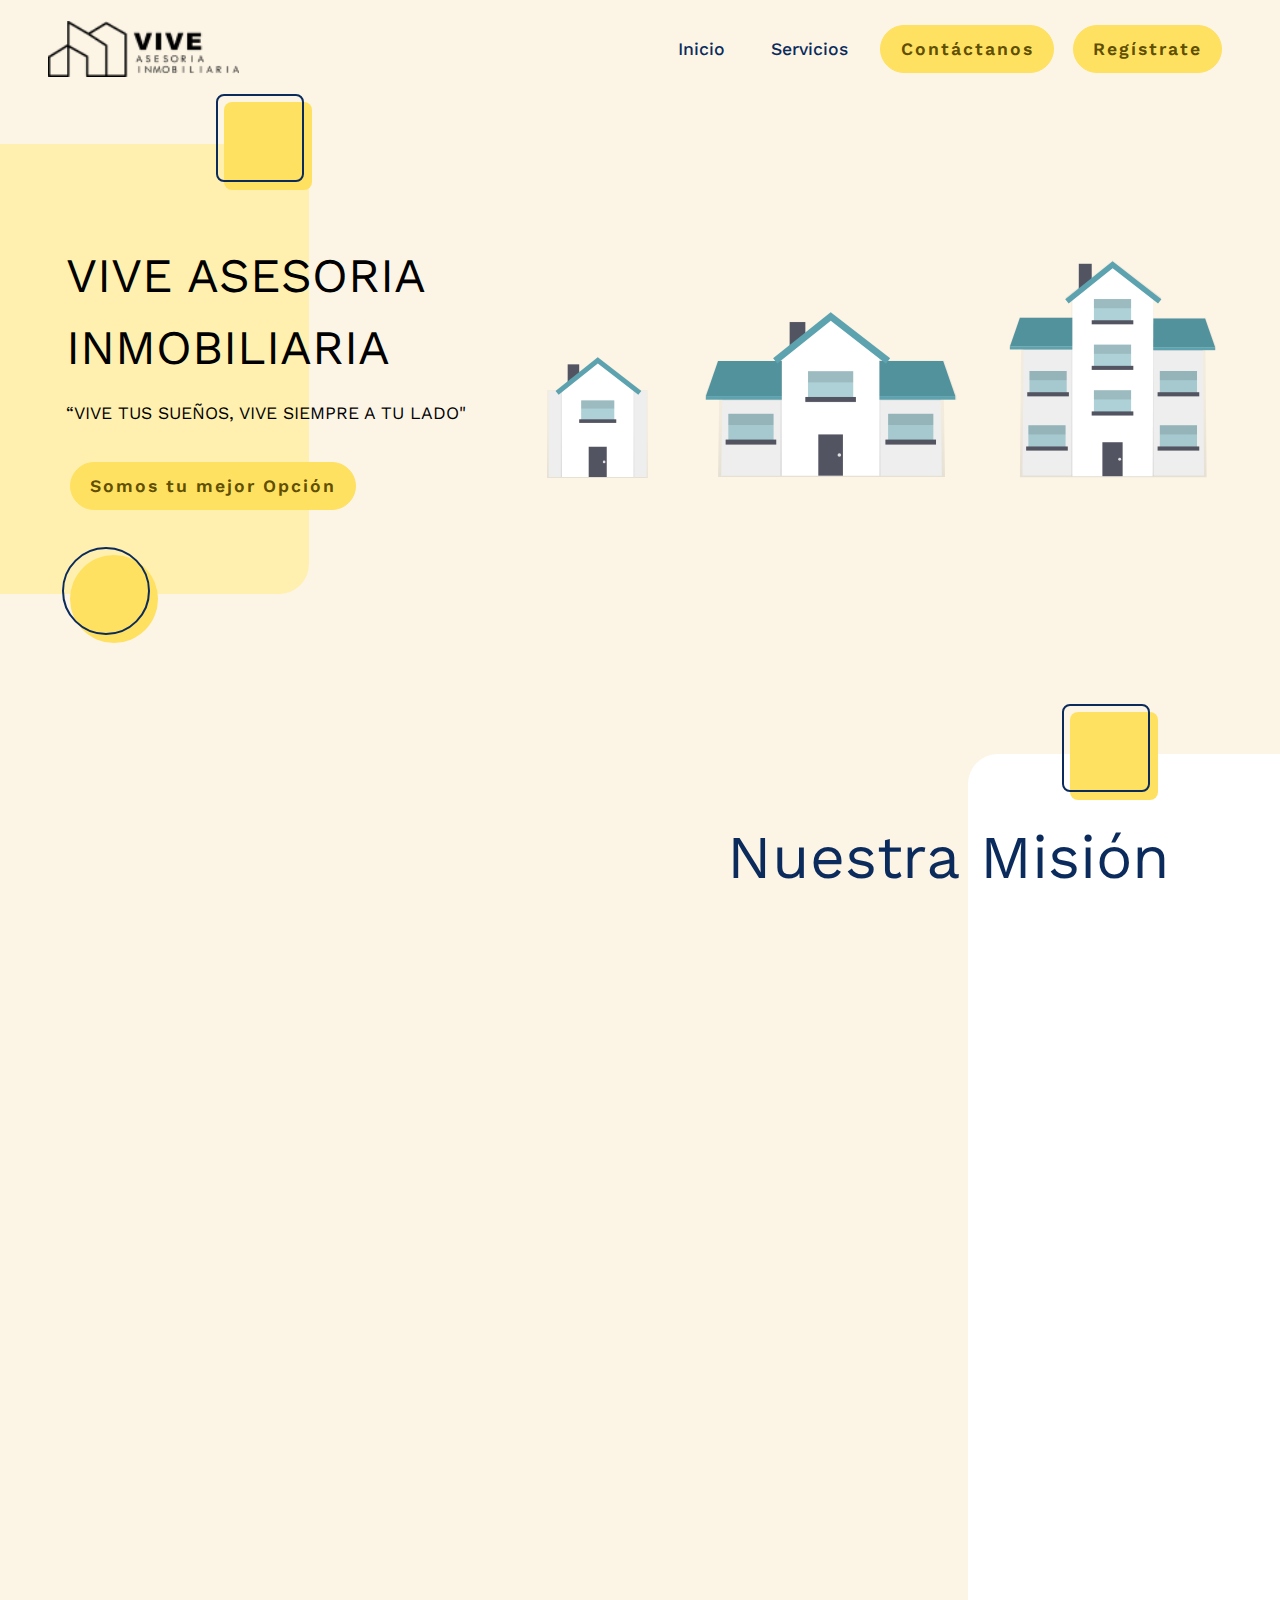
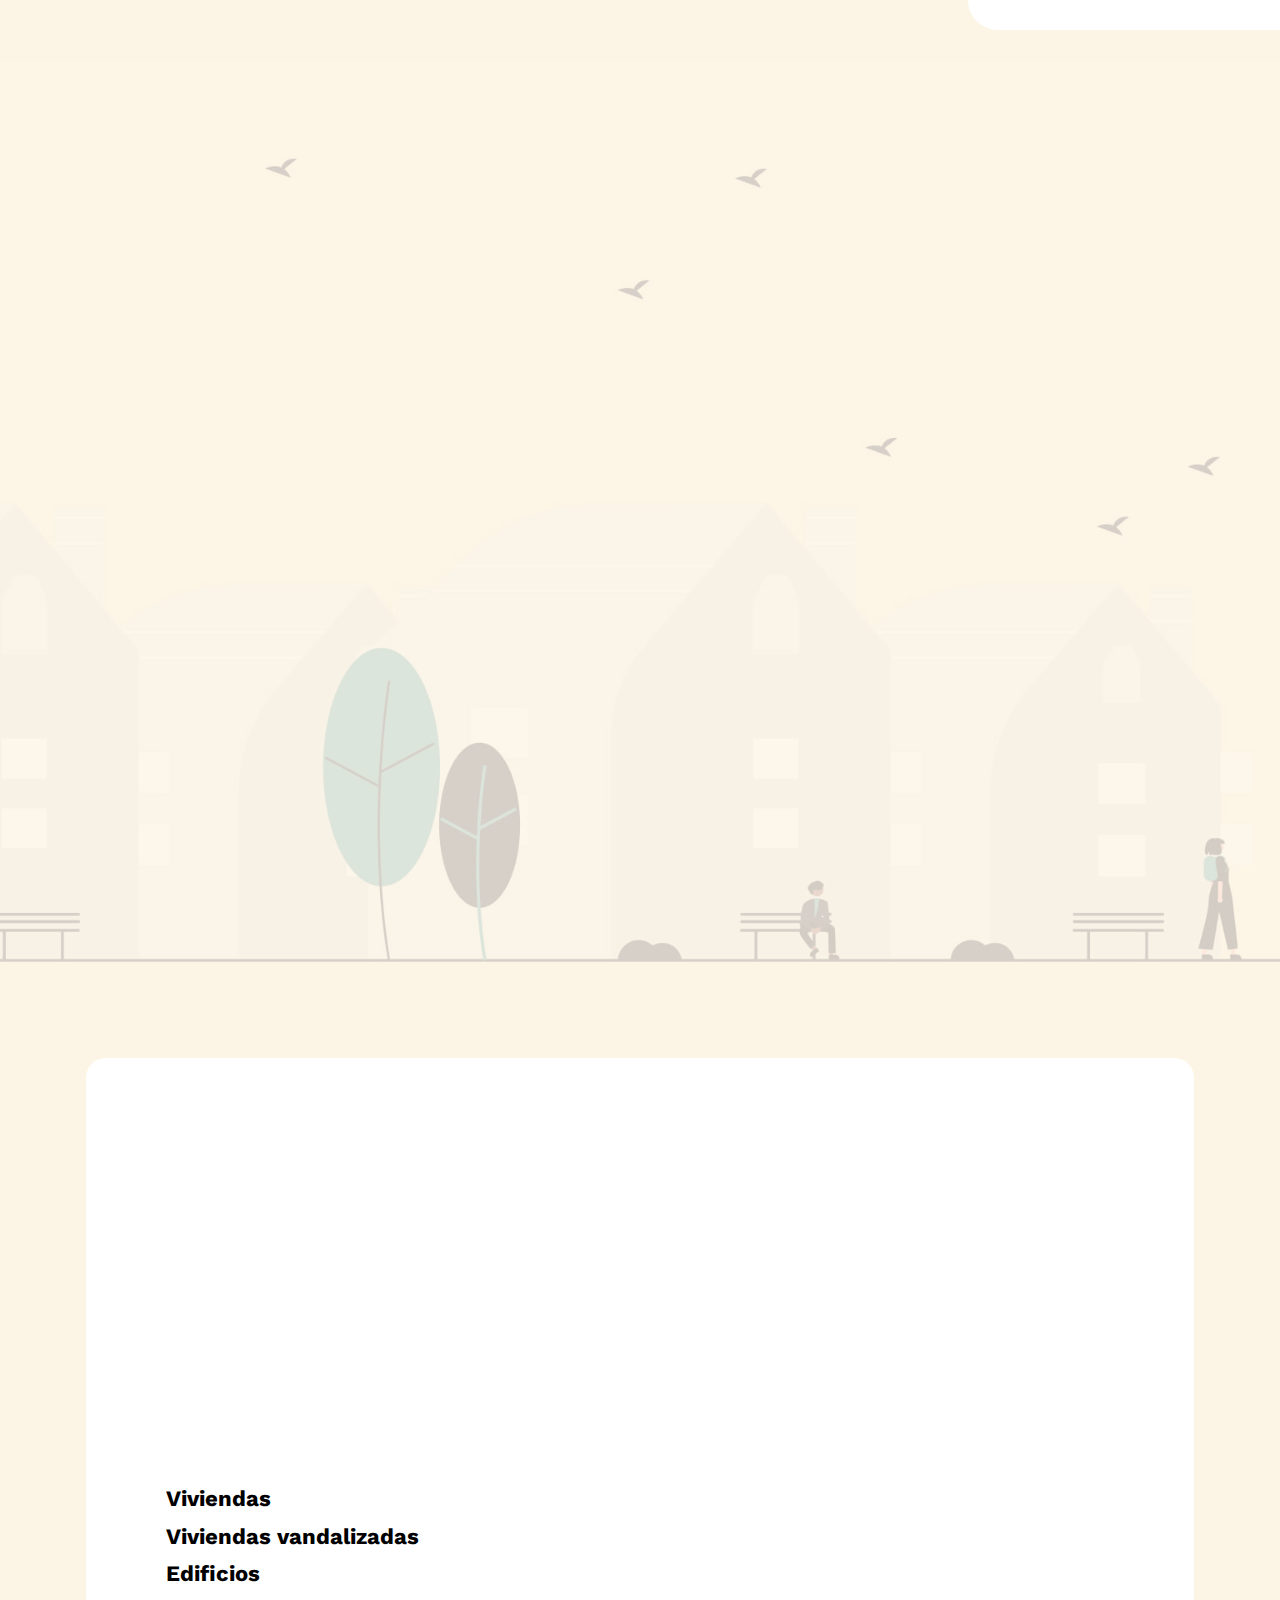
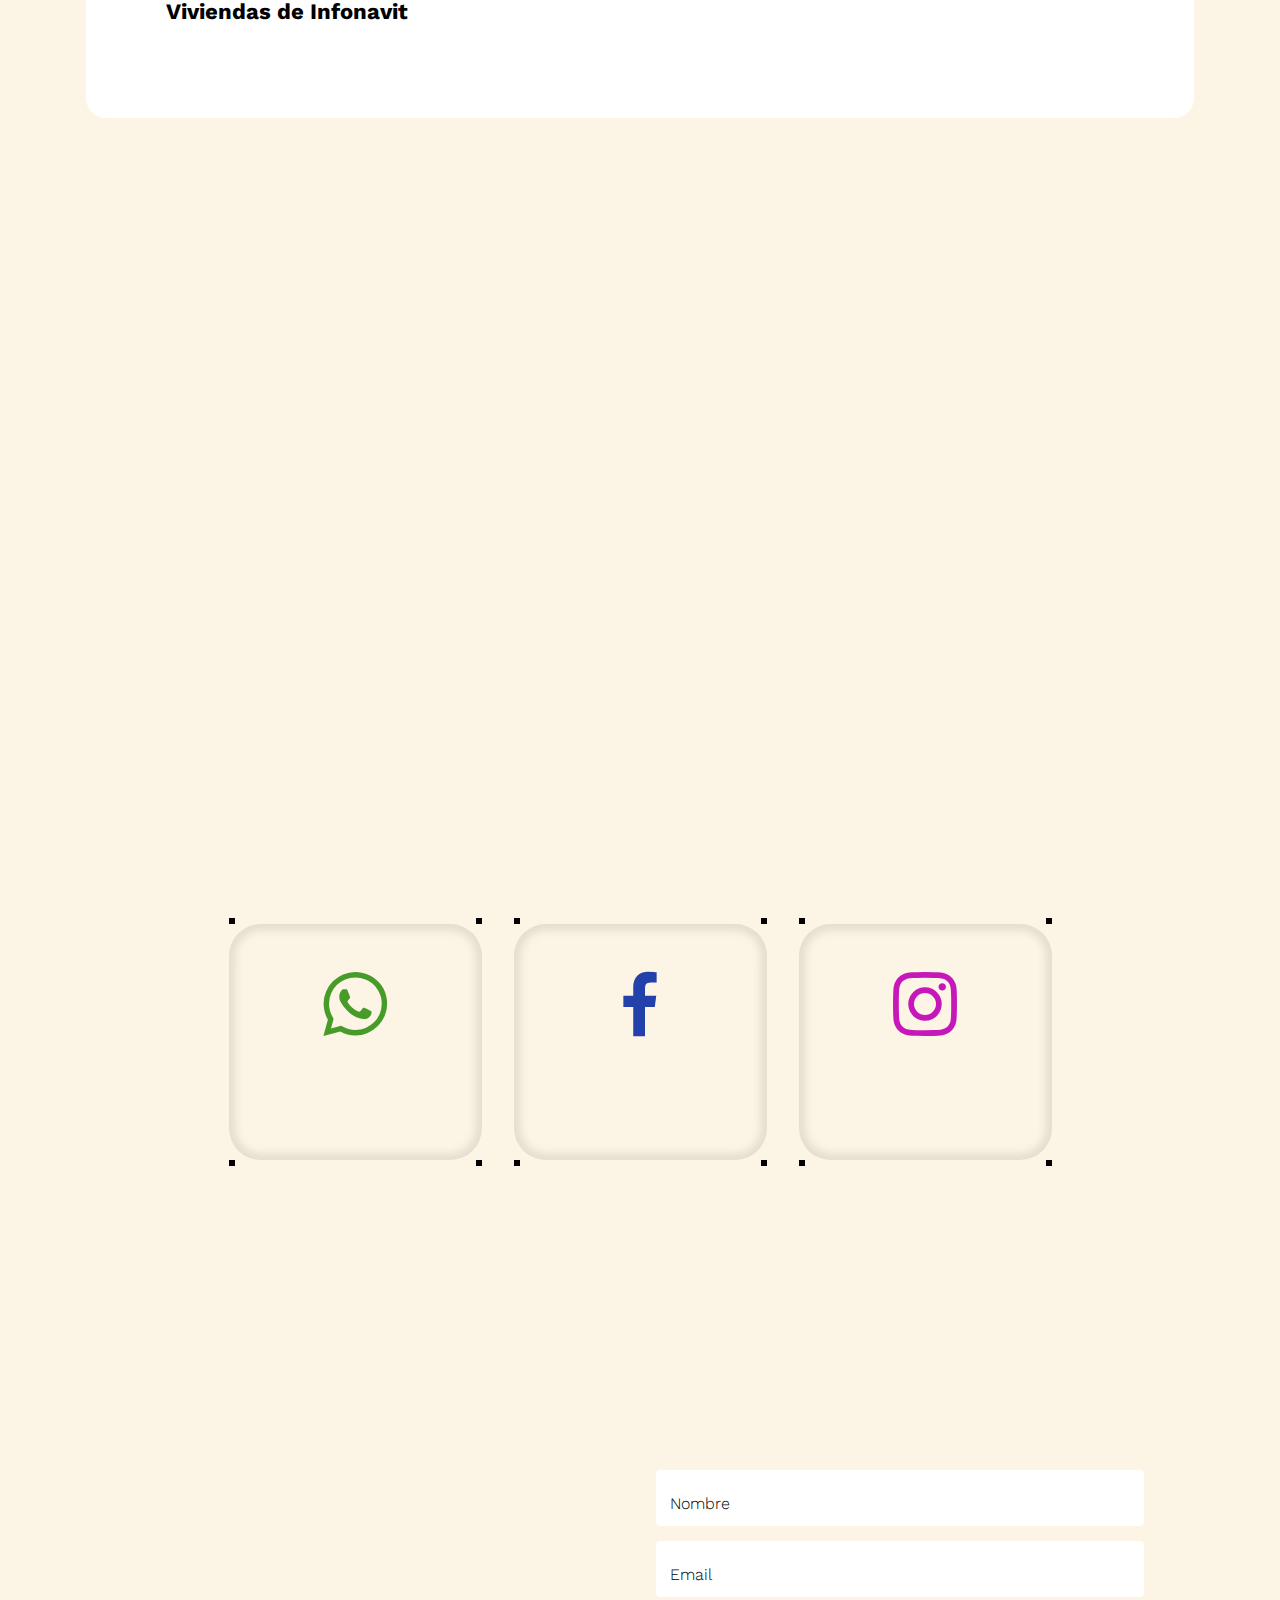
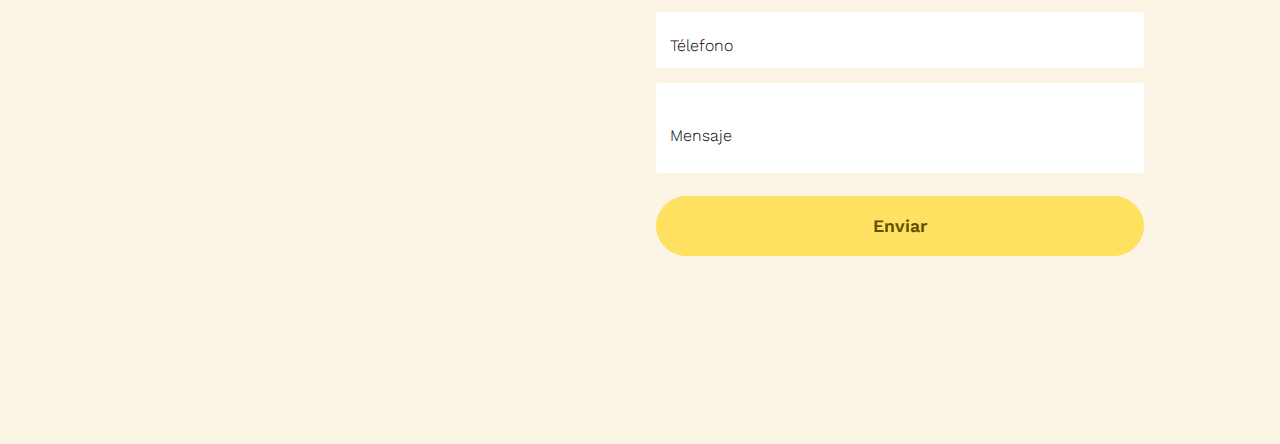
<file: index.html>
<!DOCTYPE html>
<html  >
<head>
  <!-- Site made with Mobirise Website Builder v5.6.8, https://mobirise.com -->
  <meta charset="UTF-8">
  <meta http-equiv="X-UA-Compatible" content="IE=edge">
  <meta name="generator" content="Mobirise v5.6.8, mobirise.com">
  <meta name="twitter:card" content="summary_large_image"/>
  <meta name="twitter:image:src" content="">
  <meta property="og:image" content="">
  <meta name="twitter:title" content="Home">
  <meta name="viewport" content="width=device-width, initial-scale=1, minimum-scale=1">
  <link rel="shortcut icon" href="assets/images/logo3-140x41.png" type="image/x-icon">
  <meta name="description" content="">
  
  
  <title>Home</title>
  <link rel="stylesheet" href="assets/web/assets/mobirise-icons2/mobirise2.css">
  <link rel="stylesheet" href="assets/bootstrap/css/bootstrap.min.css">
  <link rel="stylesheet" href="assets/bootstrap/css/bootstrap-grid.min.css">
  <link rel="stylesheet" href="assets/bootstrap/css/bootstrap-reboot.min.css">
  <link rel="stylesheet" href="assets/animatecss/animate.css">
  <link rel="stylesheet" href="assets/dropdown/css/style.css">
  <link rel="stylesheet" href="assets/formstyler/jquery.formstyler.css">
  <link rel="stylesheet" href="assets/formstyler/jquery.formstyler.theme.css">
  <link rel="stylesheet" href="assets/datepicker/jquery.datetimepicker.min.css">
  <link rel="stylesheet" href="assets/socicon/css/styles.css">
  <link rel="stylesheet" href="assets/theme/css/style.css">
  <link rel="stylesheet" href="assets/recaptcha.css">
  <link rel="preload" href="https://fonts.googleapis.com/css?family=Work+Sans:100,200,300,400,500,600,700,800,900,100i,200i,300i,400i,500i,600i,700i,800i,900i&display=swap" as="style" onload="this.onload=null;this.rel='stylesheet'">
  <noscript><link rel="stylesheet" href="https://fonts.googleapis.com/css?family=Work+Sans:100,200,300,400,500,600,700,800,900,100i,200i,300i,400i,500i,600i,700i,800i,900i&display=swap"></noscript>
  <link rel="preload" as="style" href="assets/mobirise/css/mbr-additional.css"><link rel="stylesheet" href="assets/mobirise/css/mbr-additional.css" type="text/css">
  
  
  
  

</head>
<body>
  
  <section data-bs-version="5.1" class="menu menu1 cid-tkg3fvoiXF" once="menu" id="menu1-0">
    

    <nav class="navbar navbar-dropdown navbar-expand-lg">
        <div class="container-fluid">
            <div class="navbar-brand">
                <span class="navbar-logo">
                    <a href="index.html#top">
                        <img src="assets/images/logo3-140x41.png" alt="Mobirise" style="height: 3.5rem;">
                    </a>
                </span>
                
            </div>
            <button class="navbar-toggler" type="button" data-toggle="collapse" data-bs-toggle="collapse" data-target="#navbarSupportedContent" data-bs-target="#navbarSupportedContent" aria-controls="navbarNavAltMarkup" aria-expanded="false" aria-label="Toggle navigation">
                <div class="hamburger">
                    <span></span>
                    <span></span>
                    <span></span>
                    <span></span>
                </div>
            </button>
            <div class="collapse navbar-collapse" id="navbarSupportedContent">
                <ul class="navbar-nav nav-dropdown" data-app-modern-menu="true"><li class="nav-item"><a class="nav-link link text-primary display-4" href="index.html#header2-1">Inicio</a></li>
                    <li class="nav-item"><a class="nav-link link text-primary display-4" href="index.html#features3-7">Servicios</a></li></ul>
                
                <div class="navbar-buttons mbr-section-btn"><a class="btn btn-secondary display-4" href="index.html#contacts01-a">Contáctanos</a> <a class="btn btn-secondary display-4" href="page1.html#forms04-i">Regístrate</a></div>
            </div>
        </div>
    </nav>
</section>

<section data-bs-version="5.1" class="header2 cid-tkg3gmcFim" id="header2-1">

    
    


    
    <div class="content-wrapper">
        <div class="row align-items-center">
            <div class="col-12 col-lg">
                <div class="text-wrapper">
                    <div class="geometry geometry_top-right">
                        <div class="geometry__square"></div>
                        <div class="geometry__square-bg"></div>
                    </div>
                    <div class="geometry geometry_bottom-left">
                        <div class="geometry__circle"></div>
                        <div class="geometry__circle-bg"></div>
                    </div>
                    <h6 class="card-title mbr-fonts-style display-2">VIVE ASESORIA INMOBILIARIA</h6>
                    <p class="card-text mbr-text mbr-fonts-style mb-4 display-4">“VIVE TUS SUEÑOS, VIVE SIEMPRE A TU LADO"<br></p>
                    <div class="card-btn mbr-section-btn mt-3 mt-md-4"><a class="btn m-1 btn-warning display-4" href="index.html#top">Somos tu mejor Opción</a></div>
                </div>
            </div>
            <div class="col-12 col-lg-7">
                <div class="image-wrapper">
                    <img src="assets/images/houses.svg" alt="Mobirise">
                </div>
            </div>
        </div>
    </div>
</section>

<section data-bs-version="5.1" class="features1 cid-tkg5s0zblS" id="features1-2">
    

    
    <div class="content-wrapper">
        <div class="row align-items-center">
            <div class="col-12 col-lg-6">
                <div class="image-wrapper">
                    <img src="assets/images/build.svg" alt="house">
                </div>
            </div>
            <div class="col-12 col-lg content">
                <div class="text-wrapper">
                    <div class="geometry geometry_top-right">
                        <div class="geometry__square"></div>
                        <div class="geometry__square-bg"></div>
                    </div>
                    <div class="geometry geometry_bottom-left">
                        <div class="geometry__circle"></div>
                        <div class="geometry__circle-bg"></div>
                    </div>
                    <h6 class="card-title mbr-fonts-style display-1">Nuestra Misión</h6>
                    <p class="card-text mbr-text mbr-fonts-style mb-4 display-7">Proporcionar tranquilidad a nuestros clientes, mediante la asesoría integral para compra y arrendamiento de inmuebles tanto de vivienda como comerciales, garantizando los procesos en todo momento con gran sentido de responsabilidad y cumplimiento, con precios justos y un excelente servicio al cliente.
<br>
<br>Así mismo, VIVE busca ayudar al país mediante un compromiso social para generar empleo y satisfacer las necesidades de una vivienda, o bien garantizar el bien común en la compraventa donde las personas queden satisfechas con sus operaciones, dando estabilidad y tranquilidad a nuestros propietarios asegurando su ingreso y el desarrollo perfecto de los procesos.&nbsp;</p>
                    
                </div>
            </div>
        </div>
    </div>
</section>

<section data-bs-version="5.1" class="header4 cid-tkgaCJcaJH mbr-fullscreen" id="header4-6">

    
    


    <div class="mbr-overlay" style="opacity: 0.8; background-color: rgb(252, 245, 230);"></div>

    <div class="container">
        <div class="row">
            <div class="col-12 col-lg-5">
                <h1 class="mbr-section-title mbr-fonts-style mb-3 display-1">Nuestra Visión</h1>
                
                <p class="mbr-text mbr-fonts-style display-7">Ser para el año 2025 la inmobiliaria más innovadora y ágil del mercado, buscando siempre garantizar la tranquilidad total de nuestros clientes para ser líderes del sector inmobiliario.</p>
                <div class="mbr-section-btn mt-4"><a class="btn btn-secondary display-4" href="index.html#contacts01-a">Contáctanos&nbsp;</a></div>
            </div>
        </div>
    </div>
</section>

<section data-bs-version="5.1" class="features3 cid-tkgaZU4lcO" id="features3-7">

    

    
    <div class="container">
        <div class="container position-relative bg-block col-12 col-md-12 text-center">
            <div class="geometry geometry_top-right">
                <div class="geometry__square"></div>
                <div class="geometry__square-bg"></div>
            </div>
            <div class="geometry geometry_bottom-left">
                <div class="geometry__circle"></div>
                <div class="geometry__circle-bg"></div>
            </div>
            <div class="mbr-section-head">
                <div class="col-12">
                    <h4 class="mbr-section-title mbr-fonts-style align-center mb-0 display-1">Nuestros Servicios&nbsp;</h4>
                    
                </div>
            </div>
            <div class="row mt-4 justify-content-center">
                <div class="col-12 col-md-6 col-lg-6">
                    <div class="card-wrapper mb-4">
                        <div class="card-box align-center">
                            <img class="card-img-wh" src="assets/images/house1.svg">
                            <h4 class="card-title mbr-fonts-style align-center display-2"><strong>Compra</strong></h4>
                            <div class="mbr-text mbr-fonts-style display-7">
                                <div><strong>Viviendas</strong></div><div><strong>Viviendas vandalizadas</strong></div><div><strong>Edificios</strong></div><div><strong>Viviendas de Infonavit</strong></div>
                            </div>
                        </div>
                    </div>
                </div>
                <div class="col-12 col-md-6 mt-md-0 mt-5 col-lg-6">
                    <div class="card-wrapper mb-4">
                        <div class="card-box align-center">
                            <img class="card-img-wh" src="assets/images/house2.svg">
                            <h4 class="card-title mbr-fonts-style align-center display-2"><strong>Renta</strong></h4>
                            <div class="mbr-text mbr-fonts-style display-7">
                                <ul>
                                    <li><strong>Viviendas</strong></li><li><strong>Locales </strong><strong>comerciales</strong><strong>&nbsp;</strong><span style="font-size: 1.38rem;">&nbsp;</span></li>
                                </ul>
                            </div>
                        </div>
                    </div>
                </div>
                
            </div>
        </div>
    </div>
</section>

<section data-bs-version="5.1" class="features4 cid-tkgdxT3M1p" id="features4-8">
    

    
    <div class="container">
        <div class="row  mb-5">
            <div class="col-12 col-lg-9">
                <h3 class="mbr-section-title mbr-fonts-style align-center mb-0 display-1">Te Ofrecemos lo Mejor&nbsp;</h3>
                
            </div>
        </div>
        <div class="row">
            <div class="card col-12 col-md-6 col-lg-4 mb-5 mb-lg-0">
                <div class="card-wrapper">
                    <div class="card-box align-center">
                        <img class="card-img" src="assets/images/square1.svg" style="width: 50%;">
                        <h5 class="card-title mbr-fonts-style display-5">Asesoría en <br>Créditos</h5>
                        
                        
                    </div>
                </div>
            </div>
            <div class="card col-12 col-md-6 col-lg-4 mb-5 mb-lg-0">
                <div class="card-wrapper">
                    <div class="card-box align-center">
                        <img class="card-img" src="assets/images/square2.svg" style="width: 50%;">
                        <h5 class="card-title mbr-fonts-style display-5">Grandes Oportunidades</h5>
                        
                        
                    </div>
                </div>
            </div>
            <div class="card col-12 col-md-6 col-lg-4 mb-5 mb-lg-0">
                <div class="card-wrapper">
                    <div class="card-box align-center">
                        <img class="card-img" src="assets/images/square3.svg" style="width: 50%;">
                        <h5 class="card-title mbr-fonts-style display-5">Buscamos la <br>mejor Opción&nbsp;</h5>
                        
                        
                    </div>
                </div>
            </div>
        </div>
    </div>
</section>

<section data-bs-version="5.1" class="contacts1 stackm5 cid-tkgfnLoE2m" id="contacts01-a">
    

    
    
    <div class="container">
        <div class="row">
            <div class="col-12 mb-5 col-lg-9">
                <h3 class="mbr-section-title mbr-fonts-style align-center mb-0 display-1"><strong>CONTACTANOS</strong></h3>
                
            </div>
        </div>
        <div class="row">
            <div class="card col-12 col-md-6 col-lg-3 mb-2">
                <div class="d-flex">
                    <div class="dot"></div>
                    <div class="dot dot-right "></div>
                </div>
                <div class="card-wrapper">
                    <div class="card-box align-center">
                        <div class="iconfont-wrapper">
                            <span class="mbr-iconfont socicon-whatsapp socicon" style="color: rgb(70, 155, 41); fill: rgb(70, 155, 41);"></span>
                        </div>
                        <h5 class="card-title mbr-fonts-style display-4">WhatsApp</h5>
                        <p class="card-text mbr-fonts-style display-4"><a href="https://wa.me/526565263332" class="text-primary">Visítanos</a></p>
                    </div>
                </div>
                <div class="d-flex">
                    <div class="dot"></div>
                    <div class="dot dot-right "></div>
                </div>
            </div>
            <div class="card col-12 col-md-6 col-lg-3 mb-2">
                <div class="d-flex">
                    <div class="dot"></div>
                    <div class="dot dot-right "></div>
                </div>
                <div class="card-wrapper">
                    <div class="card-box align-center">
                        <div class="iconfont-wrapper">
                            <span class="mbr-iconfont socicon-facebook socicon" style="color: rgb(34, 65, 170); fill: rgb(34, 65, 170);"></span>
                        </div>
                        <h5 class="card-title mbr-fonts-style display-4">Facebook</h5>
                        <p class="card-text mbr-fonts-style display-4"><a href="https://www.facebook.com/profile.php?id=100085945566720" class="text-primary" target="_blank">Visítanos</a></p>
                    </div>
                </div>
                <div class="d-flex">
                    <div class="dot"></div>
                    <div class="dot dot-right "></div>
                </div>
            </div>
            <div class="card col-12 col-md-6 col-lg-3 mb-2">
                <div class="d-flex">
                    <div class="dot"></div>
                    <div class="dot dot-right "></div>
                </div>
                <div class="card-wrapper">
                    <div class="card-box align-center">
                        <div class="iconfont-wrapper">
                            <span class="mbr-iconfont socicon-instagram socicon" style="color: rgb(198, 24, 184); fill: rgb(198, 24, 184);"></span>
                        </div>
                        <h5 class="card-title mbr-fonts-style display-4">Instagram</h5>
                        <p class="card-text mbr-fonts-style display-4"><a href="https://www.instagram.com/vive.inmboliaria1/?next=%2F" class="text-primary" target="_blank">Visítanos</a></p>
                    </div>
                </div>
                <div class="d-flex">
                    <div class="dot"></div>
                    <div class="dot dot-right "></div>
                </div>
            </div>
            
        </div>
    </div>
</section>

<section data-bs-version="5.1" class="mbr-section form01 carm4_form01 cid-tkghKGvokx" id="form01-b">

    

    
    <div class="container-fluid">
        <div class="row">
            <div class="col-md-12 col-lg-6">
                <div class="google-map"><iframe frameborder="0" style="border:0" src="https://www.google.com/maps/embed/v1/place?key=AIzaSyCNveGQ9bfpKFwWzQLLftrR9hNiHwdqQG8&amp;q=Ejército nacional 6225 / local 10/centro comercial San José, Cd. Juárez, Chih., CP 32000" allowfullscreen=""></iframe></div>
            </div>
            <div class="col-md-12 col-lg-5 block-content pl-lg-5 pr-5">
                <h3 class="mbr-fonts-style mbr-section-title align-left mbr-bold mbr-black display-2">Encuéntranos en&nbsp;<span>Ciudad Juarez</span></h3>
                <h4 class="mbr-fonts-style mbr-section-subtitle align-left pb-1 mbr-regular display-7">Somos tu Mejor Opción&nbsp;</h4>
                
                <div data-form-type="formoid">
<!--Formbuilder Form-->
<form action="https://mobirise.eu/" method="POST" class="mbr-form form-with-styler" data-form-title="Form Pagina Vive"><input type="hidden" name="email" data-form-email="true" value="ZRC8mBUPHE9skoQUv8SwBP829i/LNym1DknXYJ2qRxfFHZP5eepoDw5siO69q4XR2Nhp8c7rY+rHbJNb08LiwvP0b+sIFenuuwwqivxwNsDwiarleqn4ZdFv9oXcmhdc.TGWKdlH6j/Pvhebm/JP1r1K1aucS4v4Bh9RjouA5VdWtbH+Lu8hCvvcuNEJcrPWAZGok8RrXYSbcpzzLDt7z5XgEkyj1jHGReYmmR+UGGuUKT9Zu0TpZdoC8cRLYP6m6.nIDW35Q72NJJRnt3np/pCZPXUB5JTwGylYLhK9nk3O8T5B5YAzW9W6uxUesyQGQpUth0M2OyWJ2KyAq5ka1loeSig784AlE5WANJ75ob2OEHf2Dgn7kA/mOV8QSXuu4G">
<div class="row">
<div hidden="hidden" data-form-alert="" class="alert alert-success col-12">Gracias por tu confianza</div>
<div hidden="hidden" data-form-alert-danger="" class="alert alert-danger col-12"> </div>
</div>
<div class="dragArea row">
<div class="col-md-12 wrap" data-for="name">
<input type="text" name="name" placeholder="Nombre" data-form-field="Name" required="required" class="form-control input display-4" value="" id="name-form01-b">
</div>
<div class="col-md-12 wrap" data-for="email">
<input type="text" name="email" placeholder="Email" data-form-field="Email" required="required" class="form-control input display-4" value="" id="email-form01-b">
</div>
<div data-for="phone" class="col-md-12 wrap">
<input type="text" name="phone" placeholder="Télefono" data-form-field="phone" class="form-control input display-4" required="required" value="" id="phone-form01-b">
</div>
<div data-for="message" class="col-md-12 wrap">
<textarea name="message" placeholder="Mensaje" data-form-field="Message" class="form-control textarea input display-4" id="message-form01-b"></textarea>
</div>
<div class="col-md-12 input-group-btn mt-2"><button type="submit" class="w-100 w-100 btn btn-sm btn-form btn-bgr btn-warning display-4">Enviar</button></div>
</div>
</form><!--Formbuilder Form-->
</div>
            </div>
        </div>
    </div>
</section>

<section data-bs-version="5.1" class="footer3 cid-tkgml4EC8Q" once="footers" id="footer03-d">

    

    

    <div class="container">
        <div class="media-container-row align-center mbr-white">
            <div class="col-12">
                <p class="mbr-text mb-0 mbr-fonts-style display-7">
                    © Copyright 2022 viveasesoría- All Rights Reserved
                </p>
            </div>
        </div>
    </div>
</section>


<script src="assets/bootstrap/js/bootstrap.bundle.min.js"></script>
  <script src="assets/smoothscroll/smooth-scroll.js"></script>
  <script src="assets/ytplayer/index.js"></script>
  <script src="assets/dropdown/js/navbar-dropdown.js"></script>
  <script src="assets/formstyler/jquery.formstyler.js"></script>
  <script src="assets/formstyler/jquery.formstyler.min.js"></script>
  <script src="assets/datepicker/jquery.datetimepicker.full.js"></script>
  <script src="assets/theme/js/script.js"></script>
  <script src="assets/formoid.min.js"></script>
  
  
  
  <input name="animation" type="hidden">
  
</body>
</html>
</file>
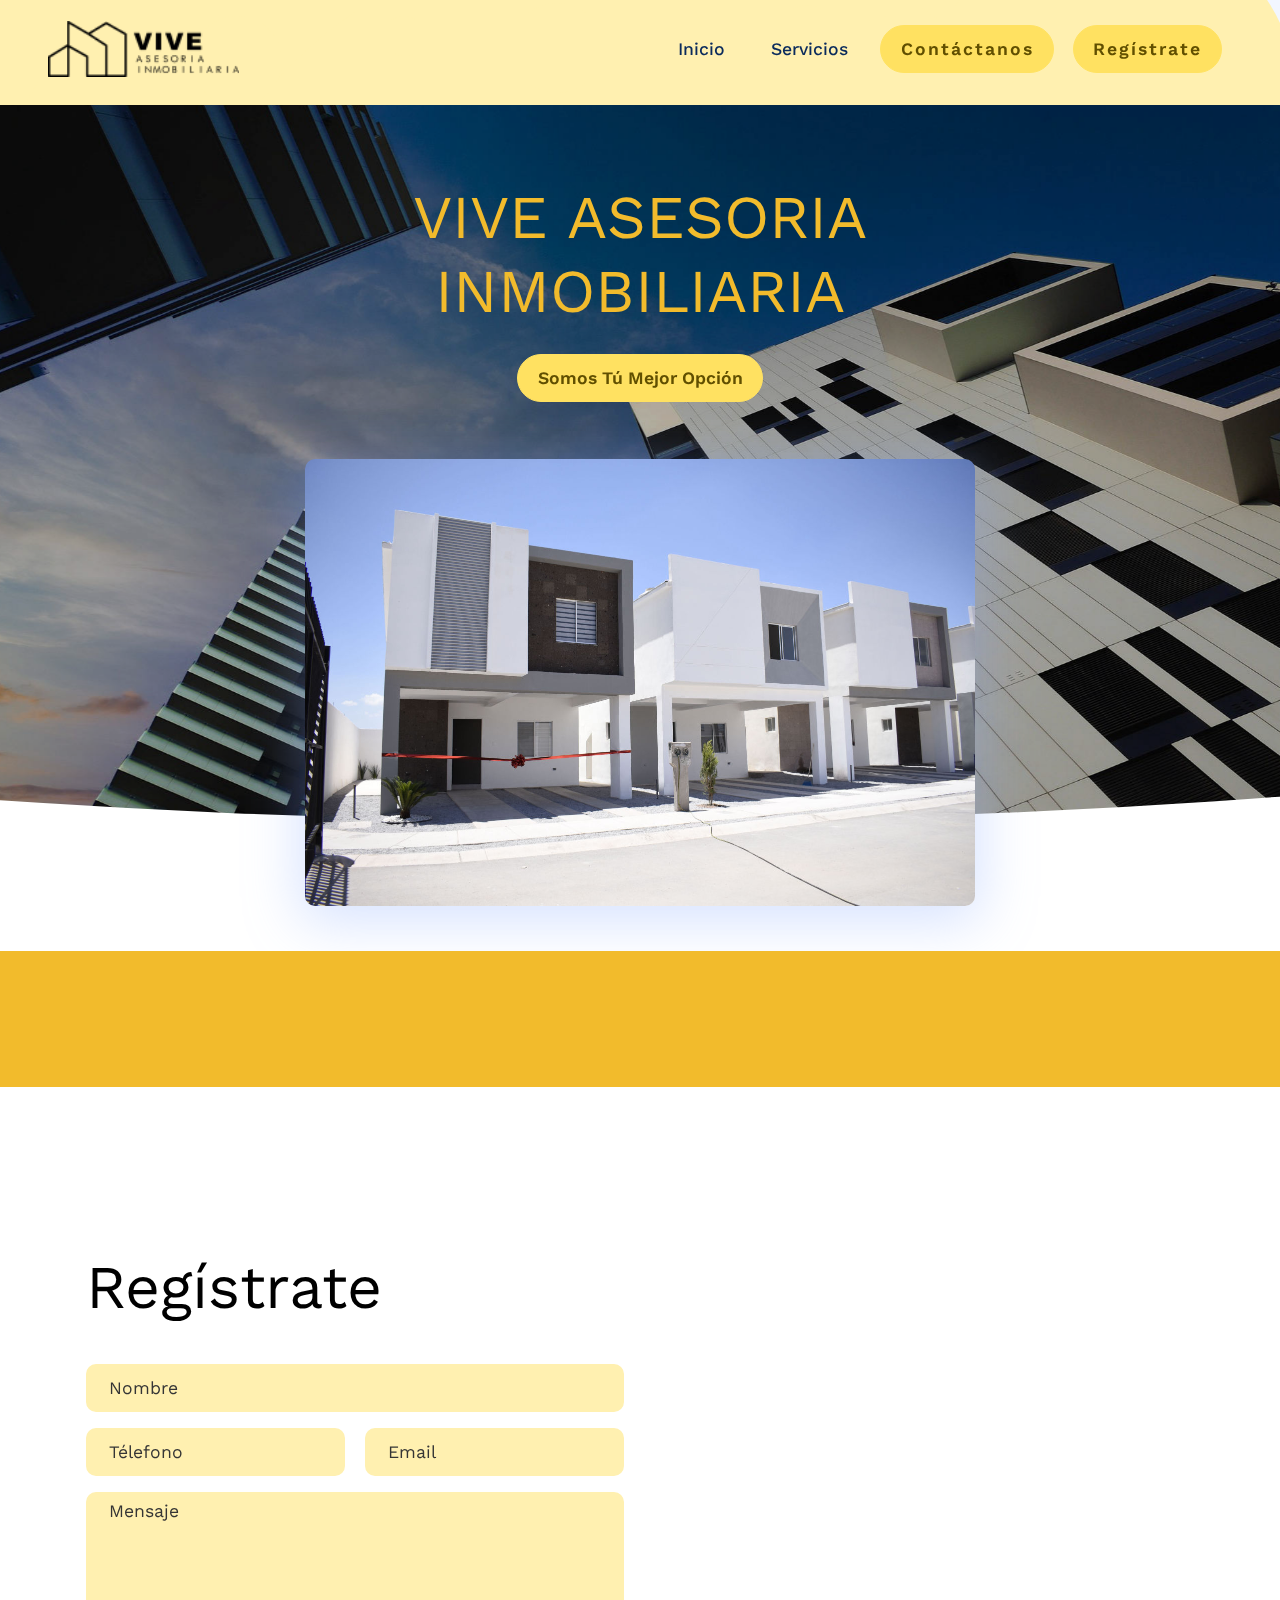
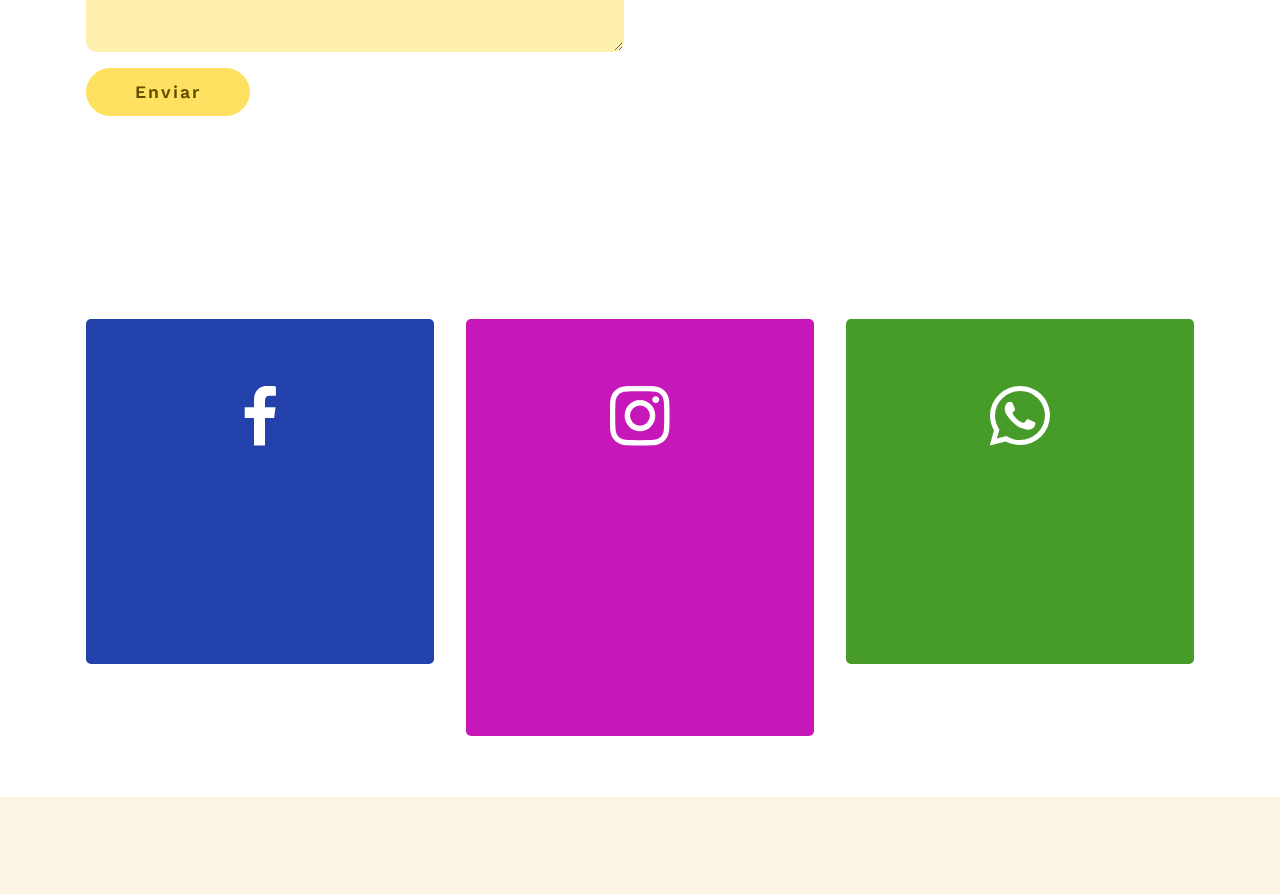
<file: page1.html>
<!DOCTYPE html>
<html  >
<head>
  <!-- Site made with Mobirise Website Builder v5.6.8, https://mobirise.com -->
  <meta charset="UTF-8">
  <meta http-equiv="X-UA-Compatible" content="IE=edge">
  <meta name="generator" content="Mobirise v5.6.8, mobirise.com">
  <meta name="twitter:card" content="summary_large_image"/>
  <meta name="twitter:image:src" content="">
  <meta property="og:image" content="">
  <meta name="twitter:title" content="landingvive">
  <meta name="viewport" content="width=device-width, initial-scale=1, minimum-scale=1">
  <link rel="shortcut icon" href="assets/images/logo3-140x41.png" type="image/x-icon">
  <meta name="description" content="">
  
  
  <title>landingvive</title>
  <link rel="stylesheet" href="assets/web/assets/mobirise-icons/mobirise-icons.css">
  <link rel="stylesheet" href="assets/bootstrap/css/bootstrap.min.css">
  <link rel="stylesheet" href="assets/bootstrap/css/bootstrap-grid.min.css">
  <link rel="stylesheet" href="assets/bootstrap/css/bootstrap-reboot.min.css">
  <link rel="stylesheet" href="assets/parallax/jarallax.css">
  <link rel="stylesheet" href="assets/animatecss/animate.css">
  <link rel="stylesheet" href="assets/formstyler/jquery.formstyler.css">
  <link rel="stylesheet" href="assets/formstyler/jquery.formstyler.theme.css">
  <link rel="stylesheet" href="assets/datepicker/jquery.datetimepicker.min.css">
  <link rel="stylesheet" href="assets/dropdown/css/style.css">
  <link rel="stylesheet" href="assets/socicon/css/styles.css">
  <link rel="stylesheet" href="assets/theme/css/style.css">
  <link rel="stylesheet" href="assets/recaptcha.css">
  <link rel="preload" href="https://fonts.googleapis.com/css?family=Work+Sans:100,200,300,400,500,600,700,800,900,100i,200i,300i,400i,500i,600i,700i,800i,900i&display=swap" as="style" onload="this.onload=null;this.rel='stylesheet'">
  <noscript><link rel="stylesheet" href="https://fonts.googleapis.com/css?family=Work+Sans:100,200,300,400,500,600,700,800,900,100i,200i,300i,400i,500i,600i,700i,800i,900i&display=swap"></noscript>
  <link rel="preload" as="style" href="assets/mobirise/css/mbr-additional.css"><link rel="stylesheet" href="assets/mobirise/css/mbr-additional.css" type="text/css">
  
  
  
  

</head>
<body>
  
  <section data-bs-version="5.1" class="menu menu1 cid-tkg3fvoiXF" once="menu" id="menu1-e">
    

    <nav class="navbar navbar-dropdown navbar-expand-lg">
        <div class="container-fluid">
            <div class="navbar-brand">
                <span class="navbar-logo">
                    <a href="index.html#top">
                        <img src="assets/images/logo3-140x41.png" alt="Mobirise" style="height: 3.5rem;">
                    </a>
                </span>
                
            </div>
            <button class="navbar-toggler" type="button" data-toggle="collapse" data-bs-toggle="collapse" data-target="#navbarSupportedContent" data-bs-target="#navbarSupportedContent" aria-controls="navbarNavAltMarkup" aria-expanded="false" aria-label="Toggle navigation">
                <div class="hamburger">
                    <span></span>
                    <span></span>
                    <span></span>
                    <span></span>
                </div>
            </button>
            <div class="collapse navbar-collapse" id="navbarSupportedContent">
                <ul class="navbar-nav nav-dropdown" data-app-modern-menu="true"><li class="nav-item"><a class="nav-link link text-primary display-4" href="index.html#header2-1">Inicio</a></li>
                    <li class="nav-item"><a class="nav-link link text-primary display-4" href="index.html#features3-7">Servicios</a></li></ul>
                
                <div class="navbar-buttons mbr-section-btn"><a class="btn btn-secondary display-4" href="index.html#contacts01-a">Contáctanos</a> <a class="btn btn-secondary display-4" href="page1.html#forms04-i">Regístrate</a></div>
            </div>
        </div>
    </nav>
</section>

<section data-bs-version="5.1" class="header1 cid-tltPHIbtgm" id="header10-l">

    


    

    <svg class="svg1" xmlns="http://www.w3.org/2000/svg" xmlns:xlink="http://www.w3.org/1999/xlink" width="1380px" height="810px" viewBox="0 0  1380 810" preserveAspectRatio="xMidYMid meet">
        <rect id="svgEditorBackground" x="0" y="0" width="1380" height="810" style="fill: none; stroke: none;"></rect>
        <circle id="e1_circle" cx="309" cy="433" style="fill:aqua;stroke:black;stroke-width:0px;" r="149.486"></circle>
        <circle id="e3_circle" cx="679" cy="707" style="fill: aqua; stroke-width: 0px;stroke:black;" r="516.715">
        </circle>
        <circle id="e4_circle" cx="759" cy="261" style="fill:aqua;stroke:black;stroke-width:0px;" r="132.2459829258">
        </circle>
        <circle id="e5_circle" cx="1054" cy="462" style="fill:aqua;stroke:black;stroke-width:0px;" r="139.413"></circle>
        <circle id="e6_circle" cx="691" cy="692" style="fill:khaki;stroke:black;stroke-width:0px;" r="367.214"></circle>
    </svg>

    <div class="round round1 rev"></div>
    <div class="round round2 rev"></div>
    <div class="round round3"></div>
    <div class="round round4 rev"></div>
    <div class="round round5"></div>
    <div class="round round6 rev"></div>
    <div class="round round7"></div>
    <div class="round round8 rev"></div>
    <div class="round round9 rev"></div>
    <div class="round round10"></div>
    <div class="round round11"></div>

    <div class="container">
        <div class="row justify-content-md-center">


            <div class="col-md-10 align-center">
                
                
                
                
            </div>
        </div>
    </div>

</section>

<section data-bs-version="5.1" class="header1 cid-tltPc3Db2E mbr-parallax-background" id="header05-k">

    


    <div class="mbr-overlay" style="opacity: 0.3; background-color: rgb(0, 0, 0);">
    </div>

    <svg xmlns="http://www.w3.org/2000/svg" xmlns:xlink="http://www.w3.org/1999/xlink" width="1380px" height="760px" viewBox="0 0 1380 760" preserveAspectRatio="xMidYMid meet">
        <defs id="svgEditorDefs">
            <polygon id="svgEditorShapeDefs" style="fill:khaki;stroke:black;vector-effect:non-scaling-stroke;stroke-width:0px;"></polygon>
        </defs>
        <rect id="svgEditorBackground" x="0" y="0" width="1380" height="760" style="fill: none; stroke: none;"></rect>
        <path d="M0.3577131120350206,0.819491525482845h-1.5000000000000355ZM0.3577131120350206,-3.1805084745172603h-1.5000000000000355ZM-0.14228688796500222,-4.180508474517258h5.000000000000002a5,5,0,0,1,0,6.00000000000003h-5.000000000000025a5,5,0,0,0,0,-6.00000000000003ZM5.8577131120349835,-1.1805084745172634h1.0000000000000249Z" style="fill:khaki; stroke:black; vector-effect:non-scaling-stroke;stroke-width:0px;" id="e2_shape" transform="matrix(1.01506 82.3743 -245.478 0.34062 392.311 526.125)"></path>
    </svg>

    <div class="container">
        <div class="row justify-content-md-center">


            <div class="col-md-10 col-lg-7 align-center">
                <h1 class="mbr-section-title mbr-regular mbr-white pb-2 mbr-fonts-style display-1">VIVE ASESORIA INMOBILIARIA</h1>
                
                
                <div class="mbr-section-btn"><a class="btn btn-md btn-secondary display-4" href="page1.html#forms04-i">Somos Tú Mejor Opción</a></div>
            </div>

            <div class="pt-5 align-center">
                <img src="assets/images/-dsc0271-1339x893.jpg" alt="Mobirise" style="width: 60%;">
            </div>

        </div>
    </div>

</section>

<section data-bs-version="5.1" class="info2 cid-tltRziKClC" id="info02-n">
    
    
    <div class="container-fluid">
        <div class="row justify-content-center">
            <div class="col-12 col-lg-8">

                


                <h2 class="mbr-section-title mbr-fonts-style mb-4 display-2">&nbsp; &nbsp;Somos la Mejor Inmobiliaria&nbsp;</h2>
                
                
                
            </div>
        </div>
    </div>
</section>

<section data-bs-version="5.1" class="form cid-tltM6M7KGT" id="forms04-i">
    
    
    <div class="container">
        <div class="row">

            <div class="col-lg-6 my-auto pb-4 mbr-form" data-form-type="formoid">
<!--Formbuilder Form-->
<form action="https://mobirise.eu/" method="POST" class="mbr-form form-with-styler" data-form-title="Form Landing Vive"><input type="hidden" name="email" data-form-email="true" value="xi7xRY+o46JWloP7dTid0entXIiCCEu8Mv+Duwl0a4gYqmk5gt3K4rnJcLn8tXtOUf4n4cEm5Cotm1bAkZx6IYYTsZmMqBOpnhK5AuIDpr8oDzV820OcbgtPTSANdDrq.qYIpOgkzKTKqtXHAx+eqn4IZTwJHLDcCH3VQ+RDfyd07zkfKX58CWTUaSblFxMLEVhghDLTxq0dg/uD5ll5e76rYdN1UUoxJB/QknRaavYAe8Fyw+136LxmcNZ1JdBmU.cE81dmjGX7zr+I5QG3kfG6qMU3EP7H8pXk/MdbNFRuvXZWyLMSXVe183k/f+8p7YVM0iZ1xpWpi5riFsC94PQrHDduFerkZyE9jLZLEdSSHs3fa1fvZoznDQevz6aLTf">
<div class="row">
<div hidden="hidden" data-form-alert="" class="alert alert-success col-12">Gracias por llenar el formulario</div>
<div hidden="hidden" data-form-alert-danger="" class="alert alert-danger col-12">Oops...! some problem!</div>
</div>
<div class="dragArea row">
<div class="col-lg-12">
<h5 class="mbr-fonts-style display-1">Regístrate&nbsp;</h5>
</div>
<div class="col-lg-12 form-group mb-3" data-for="Name">
<input type="text" name="Name" placeholder="Nombre" data-form-field="Name" required="required" class="form-control display-7" value="" id="Name-forms04-i">
</div>
<div data-for="Phone" class="col-lg-6 form-group mb-3">
<input type="tel" name="Phone" placeholder="Télefono" data-form-field="Phone" class="form-control display-7" required="required" value="" id="Phone-forms04-i">
</div>
<div data-for="Email" class="col-lg-6 form-group mb-3">
<input type="email" name="Email" placeholder="Email" data-form-field="Email" class="form-control display-7" required="required" value="" id="Email-forms04-i">
</div>
<div data-for="Message" class="col-lg-12 form-group mb-3">
<textarea name="Message" placeholder="Mensaje" data-form-field="Message" class="form-control display-7" id="Message-forms04-i"></textarea>
</div>
<div class="col-auto">
<button type="submit" class="w-100 w-100 btn btn-secondary display-4">Enviar</button>
</div>
</div>
</form><!--Formbuilder Form-->
</div>



            <div class="col-lg-6 align-center">
                <img src="assets/images/-dsc0302-968x1452.jpg" alt="Mobirise">
            </div>
        </div>

    </div>
</section>

<section data-bs-version="5.1" class="contacts1 cid-tltQF6fvn6" id="contacts1-m">
    
    

    
    <div class="container">
        
        
        <div class="row justify-content-center">
            <div class="card p-3 col-12 col-md-6 col-xl-4 col-lg-4">
                <div class="card-wrap card1">
                    <div class="card-img pb-4 align-center">
                        <span class="mbr-iconfont socicon-facebook socicon" style="color: rgb(34, 65, 170); fill: rgb(34, 65, 170);"></span>
                    </div>
                    <div class="card-box">
                        <h4 class="card-title mbr-fonts-style align-center display-2"><strong>FACEBOOK</strong></h4>
                        
                        <p class="mbr-text mbr-fonts-style align-center display-4"><a href="https://www.facebook.com/profile.php?id=100085945566720" class="text-white text-primary" target="_blank">@VIVEASESORIAINMOBILIARIA</a></p>
                    </div>
                </div>
            </div>

            <div class="card p-3 col-12 col-md-6 col-xl-4 col-lg-4">
                <div class="card-wrap card2">
                    <div class="card-img pb-4 align-center">
                        <span class="mbr-iconfont socicon-instagram socicon" style="color: rgb(198, 24, 184); fill: rgb(198, 24, 184);"></span>
                    </div>
                    <div class="card-box">
                        <h4 class="card-title mbr-fonts-style align-center display-2"><strong>INSTAGRAM</strong></h4>
                        <h4 class="mbr-text transition-text mbr-fonts-style align-center align-center display-4"><a href="https://www.instagram.com/vive.inmboliaria1/?next=%2F" class="text-white" target="_blank">@vive.inmboliaria1</a></h4>
                            

                    </div>
                </div>
            </div>

            <div class="card p-3 col-12 col-md-6 col-xl-4 col-lg-4">
                <div class="card-wrap card3">
                    <div class="card-img pb-4 align-center">
                        <span class="mbr-iconfont socicon-whatsapp socicon"></span>
                    </div>
                    <div class="card-box">
                        <h4 class="card-title mbr-fonts-style align-center display-2"><strong>WHATSAPP</strong></h4>
                        <h4 class="mbr-text transition-text mbr-fonts-style align-center align-center display-4"><a href="https://wa.me/526565263332" class="text-white">656 526 3332</a></h4>
                    </div>
                </div>
            </div>

            
        </div>
    </div>
</section>

<section data-bs-version="5.1" class="footer3 cid-tkgml4EC8Q" once="footers" id="footer03-f">

    

    

    <div class="container">
        <div class="media-container-row align-center mbr-white">
            <div class="col-12">
                <p class="mbr-text mb-0 mbr-fonts-style display-7">
                    © Copyright 2022 viveasesoría- All Rights Reserved
                </p>
            </div>
        </div>
    </div>
</section>


<script src="assets/bootstrap/js/bootstrap.bundle.min.js"></script>
  <script src="assets/parallax/jarallax.js"></script>
  <script src="assets/smoothscroll/smooth-scroll.js"></script>
  <script src="assets/ytplayer/index.js"></script>
  <script src="assets/formstyler/jquery.formstyler.js"></script>
  <script src="assets/formstyler/jquery.formstyler.min.js"></script>
  <script src="assets/datepicker/jquery.datetimepicker.full.js"></script>
  <script src="assets/dropdown/js/navbar-dropdown.js"></script>
  <script src="assets/theme/js/script.js"></script>
  <script src="assets/formoid.min.js"></script>
  
  
  
  <input name="animation" type="hidden">
  
</body>
</html>
</file>
<file: assets/web/assets/mobirise-icons2/mobirise2.css>
@font-face {
  font-family: 'Moririse2';
  font-display: swap;
  src:  url('mobirise2.eot?f2bix4');
  src:  url('mobirise2.eot?f2bix4#iefix') format('embedded-opentype'),
    url('mobirise2.ttf?f2bix4') format('truetype'),
    url('mobirise2.woff?f2bix4') format('woff'),
    url('mobirise2.svg?f2bix4#mobirise2') format('svg');
  font-weight: normal;
  font-style: normal;
}

[class^="mobi-"], [class*=" mobi-"] {
  /* use !important to prevent issues with browser extensions that change fonts */
  font-family: 'Moririse2' !important;
  speak: none;
  font-style: normal;
  font-weight: normal;
  font-variant: normal;
  text-transform: none;
  line-height: 1;

  /* Better Font Rendering =========== */
  -webkit-font-smoothing: antialiased;
  -moz-osx-font-smoothing: grayscale;
}

.mobi-mbri-add-submenu:before {
  content: "\e900";
}
.mobi-mbri-alert:before {
  content: "\e901";
}
.mobi-mbri-align-center:before {
  content: "\e902";
}
.mobi-mbri-align-justify:before {
  content: "\e903";
}
.mobi-mbri-align-left:before {
  content: "\e904";
}
.mobi-mbri-align-right:before {
  content: "\e905";
}
.mobi-mbri-android:before {
  content: "\e906";
}
.mobi-mbri-apple:before {
  content: "\e907";
}
.mobi-mbri-arrow-down:before {
  content: "\e908";
}
.mobi-mbri-arrow-next:before {
  content: "\e909";
}
.mobi-mbri-arrow-prev:before {
  content: "\e90a";
}
.mobi-mbri-arrow-up:before {
  content: "\e90b";
}
.mobi-mbri-bold:before {
  content: "\e90c";
}
.mobi-mbri-bookmark:before {
  content: "\e90d";
}
.mobi-mbri-bootstrap:before {
  content: "\e90e";
}
.mobi-mbri-briefcase:before {
  content: "\e90f";
}
.mobi-mbri-browse:before {
  content: "\e910";
}
.mobi-mbri-bulleted-list:before {
  content: "\e911";
}
.mobi-mbri-calendar:before {
  content: "\e912";
}
.mobi-mbri-camera:before {
  content: "\e913";
}
.mobi-mbri-cart-add:before {
  content: "\e914";
}
.mobi-mbri-cart-full:before {
  content: "\e915";
}
.mobi-mbri-cash:before {
  content: "\e916";
}
.mobi-mbri-change-style:before {
  content: "\e917";
}
.mobi-mbri-chat:before {
  content: "\e918";
}
.mobi-mbri-clock:before {
  content: "\e919";
}
.mobi-mbri-close:before {
  content: "\e91a";
}
.mobi-mbri-cloud:before {
  content: "\e91b";
}
.mobi-mbri-code:before {
  content: "\e91c";
}
.mobi-mbri-contact-form:before {
  content: "\e91d";
}
.mobi-mbri-credit-card:before {
  content: "\e91e";
}
.mobi-mbri-cursor-click:before {
  content: "\e91f";
}
.mobi-mbri-cust-feedback:before {
  content: "\e920";
}
.mobi-mbri-database:before {
  content: "\e921";
}
.mobi-mbri-delivery:before {
  content: "\e922";
}
.mobi-mbri-desktop:before {
  content: "\e923";
}
.mobi-mbri-devices:before {
  content: "\e924";
}
.mobi-mbri-down:before {
  content: "\e925";
}
.mobi-mbri-download-2:before {
  content: "\e926";
}
.mobi-mbri-download:before {
  content: "\e927";
}
.mobi-mbri-drag-n-drop-2:before {
  content: "\e928";
}
.mobi-mbri-drag-n-drop:before {
  content: "\e929";
}
.mobi-mbri-edit-2:before {
  content: "\e92a";
}
.mobi-mbri-edit:before {
  content: "\e92b";
}
.mobi-mbri-error:before {
  content: "\e92c";
}
.mobi-mbri-extension:before {
  content: "\e92d";
}
.mobi-mbri-features:before {
  content: "\e92e";
}
.mobi-mbri-file:before {
  content: "\e92f";
}
.mobi-mbri-flag:before {
  content: "\e930";
}
.mobi-mbri-folder:before {
  content: "\e931";
}
.mobi-mbri-gift:before {
  content: "\e932";
}
.mobi-mbri-github:before {
  content: "\e933";
}
.mobi-mbri-globe-2:before {
  content: "\e934";
}
.mobi-mbri-globe:before {
  content: "\e935";
}
.mobi-mbri-growing-chart:before {
  content: "\e936";
}
.mobi-mbri-hearth:before {
  content: "\e937";
}
.mobi-mbri-help:before {
  content: "\e938";
}
.mobi-mbri-home:before {
  content: "\e939";
}
.mobi-mbri-hot-cup:before {
  content: "\e93a";
}
.mobi-mbri-idea:before {
  content: "\e93b";
}
.mobi-mbri-image-gallery:before {
  content: "\e93c";
}
.mobi-mbri-image-slider:before {
  content: "\e93d";
}
.mobi-mbri-info:before {
  content: "\e93e";
}
.mobi-mbri-italic:before {
  content: "\e93f";
}
.mobi-mbri-key:before {
  content: "\e940";
}
.mobi-mbri-laptop:before {
  content: "\e941";
}
.mobi-mbri-layers:before {
  content: "\e942";
}
.mobi-mbri-left-right:before {
  content: "\e943";
}
.mobi-mbri-left:before {
  content: "\e944";
}
.mobi-mbri-letter:before {
  content: "\e945";
}
.mobi-mbri-like:before {
  content: "\e946";
}
.mobi-mbri-link:before {
  content: "\e947";
}
.mobi-mbri-lock:before {
  content: "\e948";
}
.mobi-mbri-login:before {
  content: "\e949";
}
.mobi-mbri-logout:before {
  content: "\e94a";
}
.mobi-mbri-magic-stick:before {
  content: "\e94b";
}
.mobi-mbri-map-pin:before {
  content: "\e94c";
}
.mobi-mbri-menu:before {
  content: "\e94d";
}
.mobi-mbri-mobile-2:before {
  content: "\e94e";
}
.mobi-mbri-mobile-horizontal:before {
  content: "\e94f";
}
.mobi-mbri-mobile:before {
  content: "\e950";
}
.mobi-mbri-mobirise:before {
  content: "\e951";
}
.mobi-mbri-more-horizontal:before {
  content: "\e952";
}
.mobi-mbri-more-vertical:before {
  content: "\e953";
}
.mobi-mbri-music:before {
  content: "\e954";
}
.mobi-mbri-new-file:before {
  content: "\e955";
}
.mobi-mbri-numbered-list:before {
  content: "\e956";
}
.mobi-mbri-opened-folder:before {
  content: "\e957";
}
.mobi-mbri-pages:before {
  content: "\e958";
}
.mobi-mbri-paper-plane:before {
  content: "\e959";
}
.mobi-mbri-paperclip:before {
  content: "\e95a";
}
.mobi-mbri-phone:before {
  content: "\e95b";
}
.mobi-mbri-photo:before {
  content: "\e95c";
}
.mobi-mbri-photos:before {
  content: "\e95d";
}
.mobi-mbri-pin:before {
  content: "\e95e";
}
.mobi-mbri-play:before {
  content: "\e95f";
}
.mobi-mbri-plus:before {
  content: "\e960";
}
.mobi-mbri-preview:before {
  content: "\e961";
}
.mobi-mbri-print:before {
  content: "\e962";
}
.mobi-mbri-protect:before {
  content: "\e963";
}
.mobi-mbri-question:before {
  content: "\e964";
}
.mobi-mbri-quote-left:before {
  content: "\e965";
}
.mobi-mbri-quote-right:before {
  content: "\e966";
}
.mobi-mbri-redo:before {
  content: "\e967";
}
.mobi-mbri-refresh:before {
  content: "\e968";
}
.mobi-mbri-responsive-2:before {
  content: "\e969";
}
.mobi-mbri-responsive:before {
  content: "\e96a";
}
.mobi-mbri-right:before {
  content: "\e96b";
}
.mobi-mbri-rocket:before {
  content: "\e96c";
}
.mobi-mbri-sad-face:before {
  content: "\e96d";
}
.mobi-mbri-sale:before {
  content: "\e96e";
}
.mobi-mbri-save:before {
  content: "\e96f";
}
.mobi-mbri-search:before {
  content: "\e970";
}
.mobi-mbri-setting-2:before {
  content: "\e971";
}
.mobi-mbri-setting-3:before {
  content: "\e972";
}
.mobi-mbri-setting:before {
  content: "\e973";
}
.mobi-mbri-share:before {
  content: "\e974";
}
.mobi-mbri-shopping-bag:before {
  content: "\e975";
}
.mobi-mbri-shopping-basket:before {
  content: "\e976";
}
.mobi-mbri-shopping-cart:before {
  content: "\e977";
}
.mobi-mbri-sites:before {
  content: "\e978";
}
.mobi-mbri-smile-face:before {
  content: "\e979";
}
.mobi-mbri-speed:before {
  content: "\e97a";
}
.mobi-mbri-star:before {
  content: "\e97b";
}
.mobi-mbri-success:before {
  content: "\e97c";
}
.mobi-mbri-sun:before {
  content: "\e97d";
}
.mobi-mbri-sun2:before {
  content: "\e97e";
}
.mobi-mbri-tablet-vertical:before {
  content: "\e97f";
}
.mobi-mbri-tablet:before {
  content: "\e980";
}
.mobi-mbri-target:before {
  content: "\e981";
}
.mobi-mbri-timer:before {
  content: "\e982";
}
.mobi-mbri-to-ftp:before {
  content: "\e983";
}
.mobi-mbri-to-local-drive:before {
  content: "\e984";
}
.mobi-mbri-touch-swipe:before {
  content: "\e985";
}
.mobi-mbri-touch:before {
  content: "\e986";
}
.mobi-mbri-trash:before {
  content: "\e987";
}
.mobi-mbri-underline:before {
  content: "\e988";
}
.mobi-mbri-undo:before {
  content: "\e989";
}
.mobi-mbri-unlink:before {
  content: "\e98a";
}
.mobi-mbri-unlock:before {
  content: "\e98b";
}
.mobi-mbri-up-down:before {
  content: "\e98c";
}
.mobi-mbri-up:before {
  content: "\e98d";
}
.mobi-mbri-update:before {
  content: "\e98e";
}
.mobi-mbri-upload-2:before {
  content: "\e98f";
}
.mobi-mbri-upload:before {
  content: "\e990";
}
.mobi-mbri-user-2:before {
  content: "\e991";
}
.mobi-mbri-user:before {
  content: "\e992";
}
.mobi-mbri-users:before {
  content: "\e993";
}
.mobi-mbri-video-play:before {
  content: "\e994";
}
.mobi-mbri-video:before {
  content: "\e995";
}
.mobi-mbri-watch:before {
  content: "\e996";
}
.mobi-mbri-website-theme-2:before {
  content: "\e997";
}
.mobi-mbri-website-theme:before {
  content: "\e998";
}
.mobi-mbri-wifi:before {
  content: "\e999";
}
.mobi-mbri-windows:before {
  content: "\e99a";
}
.mobi-mbri-zoom-in:before {
  content: "\e99b";
}
.mobi-mbri-zoom-out:before {
  content: "\e99c";
}
</file>
<file: assets/dropdown/css/style.css>
.navbar-dropdown {
  left: 0;
  padding: 0;
  position: absolute;
  right: 0;
  top: 0;
  transition: all 0.45s ease;
  z-index: 1030;
  background: #282828; }
  .navbar-dropdown .navbar-logo {
    margin-right: 0.8rem;
    transition: margin 0.3s ease-in-out;
    vertical-align: middle; }
    .navbar-dropdown .navbar-logo img {
      height: 3.125rem;
      transition: all 0.3s ease-in-out; }
    .navbar-dropdown .navbar-logo.mbr-iconfont {
      font-size: 3.125rem;
      line-height: 3.125rem; }
  .navbar-dropdown .navbar-caption {
    font-weight: 700;
    white-space: normal;
    vertical-align: -4px;
    line-height: 3.125rem !important; }
    .navbar-dropdown .navbar-caption, .navbar-dropdown .navbar-caption:hover {
      color: inherit;
      text-decoration: none; }
  .navbar-dropdown .mbr-iconfont + .navbar-caption {
    vertical-align: -1px; }
  .navbar-dropdown.navbar-fixed-top {
    position: fixed; }
  .navbar-dropdown .navbar-brand span {
    vertical-align: -4px; }
  .navbar-dropdown.bg-color.transparent {
    background: none; }
  .navbar-dropdown.navbar-short .navbar-brand {
    padding: 0.625rem 0; }
    .navbar-dropdown.navbar-short .navbar-brand span {
      vertical-align: -1px; }
  .navbar-dropdown.navbar-short .navbar-caption {
    line-height: 2.375rem !important;
    vertical-align: -2px; }
  .navbar-dropdown.navbar-short .navbar-logo {
    margin-right: 0.5rem; }
    .navbar-dropdown.navbar-short .navbar-logo img {
      height: 2.375rem; }
    .navbar-dropdown.navbar-short .navbar-logo.mbr-iconfont {
      font-size: 2.375rem;
      line-height: 2.375rem; }
  .navbar-dropdown.navbar-short .mbr-table-cell {
    height: 3.625rem; }
  .navbar-dropdown .navbar-close {
    left: 0.6875rem;
    position: fixed;
    top: 0.75rem;
    z-index: 1000; }
  .navbar-dropdown .hamburger-icon {
    content: "";
    display: inline-block;
    vertical-align: middle;
    width: 16px;
    -webkit-box-shadow: 0 -6px 0 1px #282828,0 0 0 1px #282828,0 6px 0 1px #282828;
    -moz-box-shadow: 0 -6px 0 1px #282828,0 0 0 1px #282828,0 6px 0 1px #282828;
    box-shadow: 0 -6px 0 1px #282828,0 0 0 1px #282828,0 6px 0 1px #282828; }

.dropdown-menu .dropdown-toggle[data-toggle="dropdown-submenu"]::after {
  border-bottom: 0.35em solid transparent;
  border-left: 0.35em solid;
  border-right: 0;
  border-top: 0.35em solid transparent;
  margin-left: 0.3rem; }

.dropdown-menu .dropdown-item:focus {
  outline: 0; }

.nav-dropdown {
  font-size: 0.75rem;
  font-weight: 500;
  height: auto !important; }
  .nav-dropdown .nav-btn {
    padding-left: 1rem; }
  .nav-dropdown .link {
    margin: .667em 1.667em;
    font-weight: 500;
    padding: 0;
    transition: color .2s ease-in-out; }
    .nav-dropdown .link.dropdown-toggle {
      margin-right: 2.583em; }
      .nav-dropdown .link.dropdown-toggle::after {
        margin-left: .25rem;
        border-top: 0.35em solid;
        border-right: 0.35em solid transparent;
        border-left: 0.35em solid transparent;
        border-bottom: 0; }
      .nav-dropdown .link.dropdown-toggle[aria-expanded="true"] {
        margin: 0;
        padding: 0.667em 3.263em  0.667em 1.667em; }
  .nav-dropdown .link::after,
  .nav-dropdown .dropdown-item::after {
    color: inherit; }
  .nav-dropdown .btn {
    font-size: 0.75rem;
    font-weight: 700;
    letter-spacing: 0;
    margin-bottom: 0;
    padding-left: 1.25rem;
    padding-right: 1.25rem; }
  .nav-dropdown .dropdown-menu {
    border-radius: 0;
    border: 0;
    left: 0;
    margin: 0;
    padding-bottom: 1.25rem;
    padding-top: 1.25rem;
    position: relative; }
  .nav-dropdown .dropdown-submenu {
    margin-left: 0.125rem;
    top: 0; }
  .nav-dropdown .dropdown-item {
    font-weight: 500;
    line-height: 2;
    padding: 0.3846em 4.615em 0.3846em 1.5385em;
    position: relative;
    transition: color .2s ease-in-out, background-color .2s ease-in-out; }
    .nav-dropdown .dropdown-item::after {
      margin-top: -0.3077em;
      position: absolute;
      right: 1.1538em;
      top: 50%; }
    .nav-dropdown .dropdown-item:focus, .nav-dropdown .dropdown-item:hover {
      background: none; }

@media (max-width: 767px) {
  .nav-dropdown.navbar-toggleable-sm {
    bottom: 0;
    display: none;
    left: 0;
    overflow-x: hidden;
    position: fixed;
    top: 0;
    transform: translateX(-100%);
    -ms-transform: translateX(-100%);
    -webkit-transform: translateX(-100%);
    width: 18.75rem;
    z-index: 999; } }
.nav-dropdown.navbar-toggleable-xl {
  bottom: 0;
  display: none;
  left: 0;
  overflow-x: hidden;
  position: fixed;
  top: 0;
  transform: translateX(-100%);
  -ms-transform: translateX(-100%);
  -webkit-transform: translateX(-100%);
  width: 18.75rem;
  z-index: 999; }

.nav-dropdown-sm {
  display: block !important;
  overflow-x: hidden;
  overflow: auto;
  padding-top: 3.875rem; }
  .nav-dropdown-sm::after {
    content: "";
    display: block;
    height: 3rem;
    width: 100%; }
  .nav-dropdown-sm.collapse.in ~ .navbar-close {
    display: block !important; }
  .nav-dropdown-sm.collapsing, .nav-dropdown-sm.collapse.in {
    transform: translateX(0);
    -ms-transform: translateX(0);
    -webkit-transform: translateX(0);
    transition: all 0.25s ease-out;
    -webkit-transition: all 0.25s ease-out;
    background: #282828; }
  .nav-dropdown-sm.collapsing[aria-expanded="false"] {
    transform: translateX(-100%);
    -ms-transform: translateX(-100%);
    -webkit-transform: translateX(-100%); }
  .nav-dropdown-sm .nav-item {
    display: block;
    margin-left: 0 !important;
    padding-left: 0; }
  .nav-dropdown-sm .link,
  .nav-dropdown-sm .dropdown-item {
    border-top: 1px dotted rgba(255, 255, 255, 0.1);
    font-size: 0.8125rem;
    line-height: 1.6;
    margin: 0 !important;
    padding: 0.875rem 2.4rem 0.875rem 1.5625rem !important;
    position: relative;
    white-space: normal; }
    .nav-dropdown-sm .link:focus, .nav-dropdown-sm .link:hover,
    .nav-dropdown-sm .dropdown-item:focus,
    .nav-dropdown-sm .dropdown-item:hover {
      background: rgba(0, 0, 0, 0.2) !important;
      color: #c0a375; }
  .nav-dropdown-sm .nav-btn {
    position: relative;
    padding: 1.5625rem 1.5625rem 0 1.5625rem; }
    .nav-dropdown-sm .nav-btn::before {
      border-top: 1px dotted rgba(255, 255, 255, 0.1);
      content: "";
      left: 0;
      position: absolute;
      top: 0;
      width: 100%; }
    .nav-dropdown-sm .nav-btn + .nav-btn {
      padding-top: 0.625rem; }
      .nav-dropdown-sm .nav-btn + .nav-btn::before {
        display: none; }
  .nav-dropdown-sm .btn {
    padding: 0.625rem 0; }
  .nav-dropdown-sm .dropdown-toggle[data-toggle="dropdown-submenu"]::after {
    margin-left: .25rem;
    border-top: 0.35em solid;
    border-right: 0.35em solid transparent;
    border-left: 0.35em solid transparent;
    border-bottom: 0; }
  .nav-dropdown-sm .dropdown-toggle[data-toggle="dropdown-submenu"][aria-expanded="true"]::after {
    border-top: 0;
    border-right: 0.35em solid transparent;
    border-left: 0.35em solid transparent;
    border-bottom: 0.35em solid; }
  .nav-dropdown-sm .dropdown-menu {
    margin: 0;
    padding: 0;
    position: relative;
    top: 0;
    left: 0;
    width: 100%;
    border: 0;
    float: none;
    border-radius: 0;
    background: none; }
  .nav-dropdown-sm .dropdown-submenu {
    left: 100%;
    margin-left: 0.125rem;
    margin-top: -1.25rem;
    top: 0; }

.navbar-toggleable-sm .nav-dropdown .dropdown-menu {
  position: absolute; }

.navbar-toggleable-sm .nav-dropdown .dropdown-submenu {
  left: 100%;
  margin-left: 0.125rem;
  margin-top: -1.25rem;
  top: 0; }

.navbar-toggleable-sm.opened .nav-dropdown .dropdown-menu {
  position: relative; }

.navbar-toggleable-sm.opened .nav-dropdown .dropdown-submenu {
  left: 0;
  margin-left: 00rem;
  margin-top: 0rem;
  top: 0; }

.is-builder .nav-dropdown.collapsing {
  transition: none !important; }
</file>
<file: assets/socicon/css/styles.css>
@charset "UTF-8";

@font-face {
  font-family: 'Socicon';
  src:  url('../fonts/socicon.eot');
  src:  url('../fonts/socicon.eot?#iefix') format('embedded-opentype'),
    url('../fonts/socicon.woff2') format('woff2'),
    url('../fonts/socicon.ttf') format('truetype'),
    url('../fonts/socicon.woff') format('woff'),
    url('../fonts/socicon.svg#socicon') format('svg');
  font-weight: normal;
  font-style: normal;
  font-display: swap;
}

[data-icon]:before {
  font-family: "socicon" !important;
  content: attr(data-icon);
  font-style: normal !important;
  font-weight: normal !important;
  font-variant: normal !important;
  text-transform: none !important;
  speak: none;
  line-height: 1;
  -webkit-font-smoothing: antialiased;
  -moz-osx-font-smoothing: grayscale;
}

[class^="socicon-"], [class*=" socicon-"] {
  /* use !important to prevent issues with browser extensions that change fonts */
  font-family: 'Socicon' !important;
  speak: none;
  font-style: normal;
  font-weight: normal;
  font-variant: normal;
  text-transform: none;
  line-height: 1;

  /* Better Font Rendering =========== */
  -webkit-font-smoothing: antialiased;
  -moz-osx-font-smoothing: grayscale;
}

.socicon-eitaa:before {
  content: "\e97c";
}
.socicon-soroush:before {
  content: "\e97d";
}
.socicon-bale:before {
  content: "\e97e";
}
.socicon-zazzle:before {
  content: "\e97b";
}
.socicon-society6:before {
  content: "\e97a";
}
.socicon-redbubble:before {
  content: "\e979";
}
.socicon-avvo:before {
  content: "\e978";
}
.socicon-stitcher:before {
  content: "\e977";
}
.socicon-googlehangouts:before {
  content: "\e974";
}
.socicon-dlive:before {
  content: "\e975";
}
.socicon-vsco:before {
  content: "\e976";
}
.socicon-flipboard:before {
  content: "\e973";
}
.socicon-ubuntu:before {
  content: "\e958";
}
.socicon-artstation:before {
  content: "\e959";
}
.socicon-invision:before {
  content: "\e95a";
}
.socicon-torial:before {
  content: "\e95b";
}
.socicon-collectorz:before {
  content: "\e95c";
}
.socicon-seenthis:before {
  content: "\e95d";
}
.socicon-googleplaymusic:before {
  content: "\e95e";
}
.socicon-debian:before {
  content: "\e95f";
}
.socicon-filmfreeway:before {
  content: "\e960";
}
.socicon-gnome:before {
  content: "\e961";
}
.socicon-itchio:before {
  content: "\e962";
}
.socicon-jamendo:before {
  content: "\e963";
}
.socicon-mix:before {
  content: "\e964";
}
.socicon-sharepoint:before {
  content: "\e965";
}
.socicon-tinder:before {
  content: "\e966";
}
.socicon-windguru:before {
  content: "\e967";
}
.socicon-cdbaby:before {
  content: "\e968";
}
.socicon-elementaryos:before {
  content: "\e969";
}
.socicon-stage32:before {
  content: "\e96a";
}
.socicon-tiktok:before {
  content: "\e96b";
}
.socicon-gitter:before {
  content: "\e96c";
}
.socicon-letterboxd:before {
  content: "\e96d";
}
.socicon-threema:before {
  content: "\e96e";
}
.socicon-splice:before {
  content: "\e96f";
}
.socicon-metapop:before {
  content: "\e970";
}
.socicon-naver:before {
  content: "\e971";
}
.socicon-remote:before {
  content: "\e972";
}
.socicon-internet:before {
  content: "\e957";
}
.socicon-moddb:before {
  content: "\e94b";
}
.socicon-indiedb:before {
  content: "\e94c";
}
.socicon-traxsource:before {
  content: "\e94d";
}
.socicon-gamefor:before {
  content: "\e94e";
}
.socicon-pixiv:before {
  content: "\e94f";
}
.socicon-myanimelist:before {
  content: "\e950";
}
.socicon-blackberry:before {
  content: "\e951";
}
.socicon-wickr:before {
  content: "\e952";
}
.socicon-spip:before {
  content: "\e953";
}
.socicon-napster:before {
  content: "\e954";
}
.socicon-beatport:before {
  content: "\e955";
}
.socicon-hackerone:before {
  content: "\e956";
}
.socicon-hackernews:before {
  content: "\e946";
}
.socicon-smashwords:before {
  content: "\e947";
}
.socicon-kobo:before {
  content: "\e948";
}
.socicon-bookbub:before {
  content: "\e949";
}
.socicon-mailru:before {
  content: "\e94a";
}
.socicon-gitlab:before {
  content: "\e945";
}
.socicon-instructables:before {
  content: "\e944";
}
.socicon-portfolio:before {
  content: "\e943";
}
.socicon-codered:before {
  content: "\e940";
}
.socicon-origin:before {
  content: "\e941";
}
.socicon-nextdoor:before {
  content: "\e942";
}
.socicon-udemy:before {
  content: "\e93f";
}
.socicon-livemaster:before {
  content: "\e93e";
}
.socicon-crunchbase:before {
  content: "\e93b";
}
.socicon-homefy:before {
  content: "\e93c";
}
.socicon-calendly:before {
  content: "\e93d";
}
.socicon-realtor:before {
  content: "\e90f";
}
.socicon-tidal:before {
  content: "\e910";
}
.socicon-qobuz:before {
  content: "\e911";
}
.socicon-natgeo:before {
  content: "\e912";
}
.socicon-mastodon:before {
  content: "\e913";
}
.socicon-unsplash:before {
  content: "\e914";
}
.socicon-homeadvisor:before {
  content: "\e915";
}
.socicon-angieslist:before {
  content: "\e916";
}
.socicon-codepen:before {
  content: "\e917";
}
.socicon-slack:before {
  content: "\e918";
}
.socicon-openaigym:before {
  content: "\e919";
}
.socicon-logmein:before {
  content: "\e91a";
}
.socicon-fiverr:before {
  content: "\e91b";
}
.socicon-gotomeeting:before {
  content: "\e91c";
}
.socicon-aliexpress:before {
  content: "\e91d";
}
.socicon-guru:before {
  content: "\e91e";
}
.socicon-appstore:before {
  content: "\e91f";
}
.socicon-homes:before {
  content: "\e920";
}
.socicon-zoom:before {
  content: "\e921";
}
.socicon-alibaba:before {
  content: "\e922";
}
.socicon-craigslist:before {
  content: "\e923";
}
.socicon-wix:before {
  content: "\e924";
}
.socicon-redfin:before {
  content: "\e925";
}
.socicon-googlecalendar:before {
  content: "\e926";
}
.socicon-shopify:before {
  content: "\e927";
}
.socicon-freelancer:before {
  content: "\e928";
}
.socicon-seedrs:before {
  content: "\e929";
}
.socicon-bing:before {
  content: "\e92a";
}
.socicon-doodle:before {
  content: "\e92b";
}
.socicon-bonanza:before {
  content: "\e92c";
}
.socicon-squarespace:before {
  content: "\e92d";
}
.socicon-toptal:before {
  content: "\e92e";
}
.socicon-gust:before {
  content: "\e92f";
}
.socicon-ask:before {
  content: "\e930";
}
.socicon-trulia:before {
  content: "\e931";
}
.socicon-loomly:before {
  content: "\e932";
}
.socicon-ghost:before {
  content: "\e933";
}
.socicon-upwork:before {
  content: "\e934";
}
.socicon-fundable:before {
  content: "\e935";
}
.socicon-booking:before {
  content: "\e936";
}
.socicon-googlemaps:before {
  content: "\e937";
}
.socicon-zillow:before {
  content: "\e938";
}
.socicon-niconico:before {
  content: "\e939";
}
.socicon-toneden:before {
  content: "\e93a";
}
.socicon-augment:before {
  content: "\e908";
}
.socicon-bitbucket:before {
  content: "\e909";
}
.socicon-fyuse:before {
  content: "\e90a";
}
.socicon-yt-gaming:before {
  content: "\e90b";
}
.socicon-sketchfab:before {
  content: "\e90c";
}
.socicon-mobcrush:before {
  content: "\e90d";
}
.socicon-microsoft:before {
  content: "\e90e";
}
.socicon-pandora:before {
  content: "\e907";
}
.socicon-messenger:before {
  content: "\e906";
}
.socicon-gamewisp:before {
  content: "\e905";
}
.socicon-bloglovin:before {
  content: "\e904";
}
.socicon-tunein:before {
  content: "\e903";
}
.socicon-gamejolt:before {
  content: "\e901";
}
.socicon-trello:before {
  content: "\e902";
}
.socicon-spreadshirt:before {
  content: "\e900";
}
.socicon-500px:before {
  content: "\e000";
}
.socicon-8tracks:before {
  content: "\e001";
}
.socicon-airbnb:before {
  content: "\e002";
}
.socicon-alliance:before {
  content: "\e003";
}
.socicon-amazon:before {
  content: "\e004";
}
.socicon-amplement:before {
  content: "\e005";
}
.socicon-android:before {
  content: "\e006";
}
.socicon-angellist:before {
  content: "\e007";
}
.socicon-apple:before {
  content: "\e008";
}
.socicon-appnet:before {
  content: "\e009";
}
.socicon-baidu:before {
  content: "\e00a";
}
.socicon-bandcamp:before {
  content: "\e00b";
}
.socicon-battlenet:before {
  content: "\e00c";
}
.socicon-mixer:before {
  content: "\e00d";
}
.socicon-bebee:before {
  content: "\e00e";
}
.socicon-bebo:before {
  content: "\e00f";
}
.socicon-behance:before {
  content: "\e010";
}
.socicon-blizzard:before {
  content: "\e011";
}
.socicon-blogger:before {
  content: "\e012";
}
.socicon-buffer:before {
  content: "\e013";
}
.socicon-chrome:before {
  content: "\e014";
}
.socicon-coderwall:before {
  content: "\e015";
}
.socicon-curse:before {
  content: "\e016";
}
.socicon-dailymotion:before {
  content: "\e017";
}
.socicon-deezer:before {
  content: "\e018";
}
.socicon-delicious:before {
  content: "\e019";
}
.socicon-deviantart:before {
  content: "\e01a";
}
.socicon-diablo:before {
  content: "\e01b";
}
.socicon-digg:before {
  content: "\e01c";
}
.socicon-discord:before {
  content: "\e01d";
}
.socicon-disqus:before {
  content: "\e01e";
}
.socicon-douban:before {
  content: "\e01f";
}
.socicon-draugiem:before {
  content: "\e020";
}
.socicon-dribbble:before {
  content: "\e021";
}
.socicon-drupal:before {
  content: "\e022";
}
.socicon-ebay:before {
  content: "\e023";
}
.socicon-ello:before {
  content: "\e024";
}
.socicon-endomodo:before {
  content: "\e025";
}
.socicon-envato:before {
  content: "\e026";
}
.socicon-etsy:before {
  content: "\e027";
}
.socicon-facebook:before {
  content: "\e028";
}
.socicon-feedburner:before {
  content: "\e029";
}
.socicon-filmweb:before {
  content: "\e02a";
}
.socicon-firefox:before {
  content: "\e02b";
}
.socicon-flattr:before {
  content: "\e02c";
}
.socicon-flickr:before {
  content: "\e02d";
}
.socicon-formulr:before {
  content: "\e02e";
}
.socicon-forrst:before {
  content: "\e02f";
}
.socicon-foursquare:before {
  content: "\e030";
}
.socicon-friendfeed:before {
  content: "\e031";
}
.socicon-github:before {
  content: "\e032";
}
.socicon-goodreads:before {
  content: "\e033";
}
.socicon-google:before {
  content: "\e034";
}
.socicon-googlescholar:before {
  content: "\e035";
}
.socicon-googlegroups:before {
  content: "\e036";
}
.socicon-googlephotos:before {
  content: "\e037";
}
.socicon-googleplus:before {
  content: "\e038";
}
.socicon-grooveshark:before {
  content: "\e039";
}
.socicon-hackerrank:before {
  content: "\e03a";
}
.socicon-hearthstone:before {
  content: "\e03b";
}
.socicon-hellocoton:before {
  content: "\e03c";
}
.socicon-heroes:before {
  content: "\e03d";
}
.socicon-smashcast:before {
  content: "\e03e";
}
.socicon-horde:before {
  content: "\e03f";
}
.socicon-houzz:before {
  content: "\e040";
}
.socicon-icq:before {
  content: "\e041";
}
.socicon-identica:before {
  content: "\e042";
}
.socicon-imdb:before {
  content: "\e043";
}
.socicon-instagram:before {
  content: "\e044";
}
.socicon-issuu:before {
  content: "\e045";
}
.socicon-istock:before {
  content: "\e046";
}
.socicon-itunes:before {
  content: "\e047";
}
.socicon-keybase:before {
  content: "\e048";
}
.socicon-lanyrd:before {
  content: "\e049";
}
.socicon-lastfm:before {
  content: "\e04a";
}
.socicon-line:before {
  content: "\e04b";
}
.socicon-linkedin:before {
  content: "\e04c";
}
.socicon-livejournal:before {
  content: "\e04d";
}
.socicon-lyft:before {
  content: "\e04e";
}
.socicon-macos:before {
  content: "\e04f";
}
.socicon-mail:before {
  content: "\e050";
}
.socicon-medium:before {
  content: "\e051";
}
.socicon-meetup:before {
  content: "\e052";
}
.socicon-mixcloud:before {
  content: "\e053";
}
.socicon-modelmayhem:before {
  content: "\e054";
}
.socicon-mumble:before {
  content: "\e055";
}
.socicon-myspace:before {
  content: "\e056";
}
.socicon-newsvine:before {
  content: "\e057";
}
.socicon-nintendo:before {
  content: "\e058";
}
.socicon-npm:before {
  content: "\e059";
}
.socicon-odnoklassniki:before {
  content: "\e05a";
}
.socicon-openid:before {
  content: "\e05b";
}
.socicon-opera:before {
  content: "\e05c";
}
.socicon-outlook:before {
  content: "\e05d";
}
.socicon-overwatch:before {
  content: "\e05e";
}
.socicon-patreon:before {
  content: "\e05f";
}
.socicon-paypal:before {
  content: "\e060";
}
.socicon-periscope:before {
  content: "\e061";
}
.socicon-persona:before {
  content: "\e062";
}
.socicon-pinterest:before {
  content: "\e063";
}
.socicon-play:before {
  content: "\e064";
}
.socicon-player:before {
  content: "\e065";
}
.socicon-playstation:before {
  content: "\e066";
}
.socicon-pocket:before {
  content: "\e067";
}
.socicon-qq:before {
  content: "\e068";
}
.socicon-quora:before {
  content: "\e069";
}
.socicon-raidcall:before {
  content: "\e06a";
}
.socicon-ravelry:before {
  content: "\e06b";
}
.socicon-reddit:before {
  content: "\e06c";
}
.socicon-renren:before {
  content: "\e06d";
}
.socicon-researchgate:before {
  content: "\e06e";
}
.socicon-residentadvisor:before {
  content: "\e06f";
}
.socicon-reverbnation:before {
  content: "\e070";
}
.socicon-rss:before {
  content: "\e071";
}
.socicon-sharethis:before {
  content: "\e072";
}
.socicon-skype:before {
  content: "\e073";
}
.socicon-slideshare:before {
  content: "\e074";
}
.socicon-smugmug:before {
  content: "\e075";
}
.socicon-snapchat:before {
  content: "\e076";
}
.socicon-songkick:before {
  content: "\e077";
}
.socicon-soundcloud:before {
  content: "\e078";
}
.socicon-spotify:before {
  content: "\e079";
}
.socicon-stackexchange:before {
  content: "\e07a";
}
.socicon-stackoverflow:before {
  content: "\e07b";
}
.socicon-starcraft:before {
  content: "\e07c";
}
.socicon-stayfriends:before {
  content: "\e07d";
}
.socicon-steam:before {
  content: "\e07e";
}
.socicon-storehouse:before {
  content: "\e07f";
}
.socicon-strava:before {
  content: "\e080";
}
.socicon-streamjar:before {
  content: "\e081";
}
.socicon-stumbleupon:before {
  content: "\e082";
}
.socicon-swarm:before {
  content: "\e083";
}
.socicon-teamspeak:before {
  content: "\e084";
}
.socicon-teamviewer:before {
  content: "\e085";
}
.socicon-technorati:before {
  content: "\e086";
}
.socicon-telegram:before {
  content: "\e087";
}
.socicon-tripadvisor:before {
  content: "\e088";
}
.socicon-tripit:before {
  content: "\e089";
}
.socicon-triplej:before {
  content: "\e08a";
}
.socicon-tumblr:before {
  content: "\e08b";
}
.socicon-twitch:before {
  content: "\e08c";
}
.socicon-twitter:before {
  content: "\e08d";
}
.socicon-uber:before {
  content: "\e08e";
}
.socicon-ventrilo:before {
  content: "\e08f";
}
.socicon-viadeo:before {
  content: "\e090";
}
.socicon-viber:before {
  content: "\e091";
}
.socicon-viewbug:before {
  content: "\e092";
}
.socicon-vimeo:before {
  content: "\e093";
}
.socicon-vine:before {
  content: "\e094";
}
.socicon-vkontakte:before {
  content: "\e095";
}
.socicon-warcraft:before {
  content: "\e096";
}
.socicon-wechat:before {
  content: "\e097";
}
.socicon-weibo:before {
  content: "\e098";
}
.socicon-whatsapp:before {
  content: "\e099";
}
.socicon-wikipedia:before {
  content: "\e09a";
}
.socicon-windows:before {
  content: "\e09b";
}
.socicon-wordpress:before {
  content: "\e09c";
}
.socicon-wykop:before {
  content: "\e09d";
}
.socicon-xbox:before {
  content: "\e09e";
}
.socicon-xing:before {
  content: "\e09f";
}
.socicon-yahoo:before {
  content: "\e0a0";
}
.socicon-yammer:before {
  content: "\e0a1";
}
.socicon-yandex:before {
  content: "\e0a2";
}
.socicon-yelp:before {
  content: "\e0a3";
}
.socicon-younow:before {
  content: "\e0a4";
}
.socicon-youtube:before {
  content: "\e0a5";
}
.socicon-zapier:before {
  content: "\e0a6";
}
.socicon-zerply:before {
  content: "\e0a7";
}
.socicon-zomato:before {
  content: "\e0a8";
}
.socicon-zynga:before {
  content: "\e0a9";
}
</file>
<file: assets/theme/css/style.css>
section {
  background-color: #ffffff;
}

body {
  font-style: normal;
  line-height: 1.5;
  font-weight: 400;
  color: #0b2b5c;
  position: relative;
}

button {
  background-color: transparent;
  border-color: transparent;
}

section,
.container,
.container-fluid {
  position: relative;
  word-wrap: break-word;
}

a.mbr-iconfont:hover {
  text-decoration: none;
}

.article .lead p,
.article .lead ul,
.article .lead ol,
.article .lead pre,
.article .lead blockquote {
  margin-bottom: 0;
}

a {
  font-style: normal;
  font-weight: 400;
  cursor: pointer;
}

a,
a:hover {
  text-decoration: none;
}

.mbr-section-title {
  font-style: normal;
  line-height: 1.3;
}

.mbr-section-subtitle {
  line-height: 1.3;
}

.mbr-text {
  font-style: normal;
  line-height: 1.7;
}

h1,
h2,
h3,
h4,
h5,
h6,
.display-1,
.display-2,
.display-4,
.display-5,
.display-7,
span,
p,
a {
  line-height: 1;
  word-break: break-word;
  word-wrap: break-word;
  font-weight: 400;
}

b,
strong {
  font-weight: bold;
}

input:-webkit-autofill,
input:-webkit-autofill:hover,
input:-webkit-autofill:focus,
input:-webkit-autofill:active {
  -webkit-transition-delay: 9999s;
  transition-delay: 9999s;
  -webkit-transition-property: background-color, color;
  transition-property: background-color, color;
}

textarea[type="hidden"] {
  display: none;
}

section {
  background-position: 50% 50%;
  background-repeat: no-repeat;
  background-size: cover;
}

section .mbr-background-video,
section .mbr-background-video-preview {
  position: absolute;
  bottom: 0;
  left: 0;
  right: 0;
  top: 0;
}

.hidden {
  visibility: hidden;
}

.mbr-z-index20 {
  z-index: 20;
}

/*! Base colors */
.mbr-white {
  color: #ffffff;
}

.mbr-black {
  color: #111111;
}

.mbr-bg-white {
  background-color: #ffffff;
}

.mbr-bg-black {
  background-color: #000000;
}

/*! Text-aligns */
.align-left {
  text-align: left;
}

.align-center {
  text-align: center;
}

.align-right {
  text-align: right;
}

/*! Font-weight  */
.mbr-light {
  font-weight: 300;
}

.mbr-regular {
  font-weight: 400;
}

.mbr-semibold {
  font-weight: 500;
}

.mbr-bold {
  font-weight: 700;
}

/*! Media  */
.media-content {
  -ms-flex-preferred-size: 100%;
  flex-basis: 100%;
}

.media-container-row {
  display: -webkit-box;
  display: -ms-flexbox;
  display: flex;
  -webkit-box-orient: horizontal;
  -webkit-box-direction: normal;
  -ms-flex-direction: row;
  flex-direction: row;
  -ms-flex-wrap: wrap;
  flex-wrap: wrap;
  -webkit-box-pack: center;
  -ms-flex-pack: center;
  justify-content: center;
  -ms-flex-line-pack: center;
  align-content: center;
  -webkit-box-align: start;
  -ms-flex-align: start;
  align-items: start;
}

.media-container-row .media-size-item {
  width: 400px;
}

.media-container-column {
  display: -webkit-box;
  display: -ms-flexbox;
  display: flex;
  -webkit-box-orient: vertical;
  -webkit-box-direction: normal;
  -ms-flex-direction: column;
  flex-direction: column;
  -ms-flex-wrap: wrap;
  flex-wrap: wrap;
  -webkit-box-pack: center;
  -ms-flex-pack: center;
  justify-content: center;
  -ms-flex-line-pack: center;
  align-content: center;
  -webkit-box-align: stretch;
  -ms-flex-align: stretch;
  align-items: stretch;
}

.media-container-column>* {
  width: 100%;
}

@media (min-width: 992px) {
  .media-container-row {
    -ms-flex-wrap: nowrap;
    flex-wrap: nowrap;
  }
}

figure {
  margin-bottom: 0;
  overflow: hidden;
}

figure[mbr-media-size] {
  -webkit-transition: width 0.1s;
  transition: width 0.1s;
}

img,
iframe {
  display: block;
  width: 100%;
}

.card {
  background-color: transparent;
  border: none;
}

.card-box {
  width: 100%;
}

.card-img {
  text-align: center;
  -ms-flex-negative: 0;
  flex-shrink: 0;
  -webkit-flex-shrink: 0;
}

.media {
  max-width: 100%;
  margin: 0 auto;
}

.mbr-figure {
  -ms-flex-item-align: center;
  -ms-grid-row-align: center;
  align-self: center;
}

.media-container>div {
  max-width: 100%;
}

.mbr-figure img,
.card-img img {
  width: 100%;
}

@media (max-width: 991px) {
  .media-size-item {
    width: auto !important;
  }

  .media {
    width: auto;
  }

  .mbr-figure {
    width: 100% !important;
  }
}

/*! Buttons */
.mbr-section-btn {
  margin-left: -0.6rem;
  margin-right: -0.6rem;
  font-size: 0;
}

.btn {
  font-weight: 600;
  border-width: 1px;
  font-style: normal;
  letter-spacing: 2px;
  margin: 0.6rem 0.6rem;
  white-space: normal;
  -webkit-transition: all 0.2s ease-in-out;
  transition: all 0.2s ease-in-out;
  display: -webkit-inline-box;
  display: -ms-inline-flexbox;
  display: inline-flex;
  -webkit-box-align: center;
  -ms-flex-align: center;
  align-items: center;
  -webkit-box-pack: center;
  -ms-flex-pack: center;
  justify-content: center;
  word-break: break-word;
}

.btn-sm {
  font-weight: 600;
  letter-spacing: 0px;
  -webkit-transition: all 0.3s ease-in-out;
  transition: all 0.3s ease-in-out;
}

.btn-md {
  font-weight: 600;
  letter-spacing: 0px;
  -webkit-transition: all 0.3s ease-in-out;
  transition: all 0.3s ease-in-out;
}

.btn-lg {
  font-weight: 600;
  letter-spacing: 0px;
  -webkit-transition: all 0.3s ease-in-out;
  transition: all 0.3s ease-in-out;
}

.btn-form {
  margin: 0;
}

.btn-form:hover {
  cursor: pointer;
}

nav .mbr-section-btn {
  margin-left: 0rem;
  margin-right: 0rem;
}

/*! Btn icon margin */
.btn .mbr-iconfont,
.btn.btn-sm .mbr-iconfont {
  -webkit-box-ordinal-group: 2;
  -ms-flex-order: 1;
  order: 1;
  cursor: pointer;
  margin-left: 0.5rem;
  vertical-align: sub;
}

.btn.btn-md .mbr-iconfont,
.btn.btn-md .mbr-iconfont {
  margin-left: 0.8rem;
}

.mbr-regular {
  font-weight: 400;
}

.mbr-semibold {
  font-weight: 500;
}

.mbr-bold {
  font-weight: 700;
}

[type="submit"] {
  -webkit-appearance: none;
}

/*! Full-screen */
.mbr-fullscreen .mbr-overlay {
  min-height: 100vh;
}

.mbr-fullscreen {
  display: -webkit-box;
  display: -ms-flexbox;
  display: flex;
  display: -moz-flex;
  display: -ms-flex;
  display: -o-flex;
  -webkit-box-align: center;
  -ms-flex-align: center;
  align-items: center;
  min-height: 100vh;
  padding-top: 3rem;
  padding-bottom: 3rem;
}

/*! Map */
.map {
  height: 25rem;
  position: relative;
}

.map iframe {
  width: 100%;
  height: 100%;
}

/*! Scroll to top arrow */
.mbr-arrow-up {
  bottom: 25px;
  right: 90px;
  position: fixed;
  text-align: right;
  z-index: 5000;
  color: #ffffff;
  font-size: 22px;
}

.mbr-arrow-up a {
  background: rgba(0, 0, 0, 0.2);
  border-radius: 50%;
  color: #fff;
  display: inline-block;
  height: 60px;
  width: 60px;
  border: 2px solid #fff;
  outline-style: none !important;
  position: relative;
  text-decoration: none;
  -webkit-transition: all 0.3s ease-in-out;
  transition: all 0.3s ease-in-out;
  cursor: pointer;
  text-align: center;
}

.mbr-arrow-up a:hover {
  background-color: rgba(0, 0, 0, 0.4);
}

.mbr-arrow-up a i {
  line-height: 60px;
}

.mbr-arrow-up-icon {
  display: block;
  color: #fff;
}

.mbr-arrow-up-icon::before {
  content: "\203a";
  display: inline-block;
  font-family: serif;
  font-size: 22px;
  line-height: 1;
  font-style: normal;
  position: relative;
  top: 6px;
  left: -4px;
  -webkit-transform: rotate(-90deg);
  transform: rotate(-90deg);
}

/*! Arrow Down */
.mbr-arrow {
  position: absolute;
  bottom: 45px;
  left: 50%;
  width: 60px;
  height: 60px;
  cursor: pointer;
  background-color: rgba(80, 80, 80, 0.5);
  border-radius: 50%;
  -webkit-transform: translateX(-50%);
  transform: translateX(-50%);
}

@media (max-width: 767px) {
  .mbr-arrow {
    display: none;
  }
}

.mbr-arrow>a {
  display: inline-block;
  text-decoration: none;
  outline-style: none;
  -webkit-animation: arrowdown 1.7s ease-in-out infinite;
  animation: arrowdown 1.7s ease-in-out infinite;
  color: #ffffff;
}

.mbr-arrow>a>i {
  position: absolute;
  top: -2px;
  left: 15px;
  font-size: 2rem;
}

#scrollToTop a i::before {
  content: "";
  position: absolute;
  display: block;
  border-bottom: 2.5px solid #fff;
  border-left: 2.5px solid #fff;
  width: 27.8%;
  height: 27.8%;
  left: 50%;
  top: 51%;
  -webkit-transform: rotate(135deg);
  transform: translateY(-30%) translateX(-50%) rotate(135deg);
}

@keyframes arrowdown {
  0% {
    -webkit-transform: translateY(0px);
    transform: translateY(0px);
  }

  50% {
    -webkit-transform: translateY(-5px);
    transform: translateY(-5px);
  }

  100% {
    -webkit-transform: translateY(0px);
    transform: translateY(0px);
  }
}

@-webkit-keyframes arrowdown {
  0% {
    -webkit-transform: translateY(0px);
    transform: translateY(0px);
  }

  50% {
    -webkit-transform: translateY(-5px);
    transform: translateY(-5px);
  }

  100% {
    -webkit-transform: translateY(0px);
    transform: translateY(0px);
  }
}

@media (max-width: 500px) {
  .mbr-arrow-up {
    left: 0;
    right: 0;
    text-align: center;
  }
}

/*Gradients animation*/
@keyframes gradient-animation {
  from {
    background-position: 0% 100%;
    -webkit-animation-timing-function: ease-in-out;
    animation-timing-function: ease-in-out;
  }

  to {
    background-position: 100% 0%;
    -webkit-animation-timing-function: ease-in-out;
    animation-timing-function: ease-in-out;
  }
}

@-webkit-keyframes gradient-animation {
  from {
    background-position: 0% 100%;
    -webkit-animation-timing-function: ease-in-out;
    animation-timing-function: ease-in-out;
  }

  to {
    background-position: 100% 0%;
    -webkit-animation-timing-function: ease-in-out;
    animation-timing-function: ease-in-out;
  }
}

.bg-gradient {
  background-size: 200% 200%;
  animation: gradient-animation 5s infinite alternate;
  -webkit-animation: gradient-animation 5s infinite alternate;
}

.menu .navbar-brand {
  display: -webkit-flex;
}

.menu .navbar-brand span {
  display: -webkit-box;
  display: -ms-flexbox;
  display: flex;
  display: -webkit-flex;
}

.menu .navbar-brand .navbar-caption-wrap {
  display: -webkit-flex;
}

.menu .navbar-brand .navbar-logo img {
  display: -webkit-flex;
  width: auto;
}

@media (min-width: 768px) and (max-width: 991px) {
  .menu .navbar-toggleable-sm .navbar-nav {
    display: -webkit-box;
    display: -ms-flexbox;
  }
}

@media (max-width: 991px) {
  .menu .navbar-collapse {
    max-height: 93.5vh;
  }

  .menu .navbar-collapse.show {
    overflow: auto;
  }
}

@media (min-width: 992px) {
  .menu .navbar-nav.nav-dropdown {
    display: -webkit-flex;
  }

  .menu .navbar-toggleable-sm .navbar-collapse {
    display: -webkit-flex !important;
  }

  .menu .collapsed .navbar-collapse {
    max-height: 93.5vh;
  }

  .menu .collapsed .navbar-collapse.show {
    overflow: auto;
  }
}

@media (max-width: 767px) {
  .menu .navbar-collapse {
    max-height: 80vh;
  }
}

.nav-link .mbr-iconfont {
  margin-right: .5rem;
}

.navbar {
  display: -webkit-flex;
  -webkit-flex-wrap: wrap;
  -webkit-align-items: center;
  -webkit-justify-content: space-between;
}

.navbar-collapse {
  -webkit-flex-basis: 100%;
  -webkit-flex-grow: 1;
  -webkit-align-items: center;
}

.nav-dropdown .link {
  padding: 0.667em 1.667em !important;
  margin: 0 !important;
}

.nav {
  display: -webkit-flex;
  -webkit-flex-wrap: wrap;
}

.row {
  display: -webkit-flex;
  -webkit-flex-wrap: wrap;
}

.justify-content-center {
  -webkit-justify-content: center;
}

.form-inline {
  display: -webkit-flex;
}

.card-wrapper {
  -webkit-flex: 1;
}

.carousel-control {
  z-index: 10;
  display: -webkit-flex;
}

.carousel-controls {
  display: -webkit-flex;
}

.media {
  display: -webkit-flex;
}

.form-group:focus {
  outline: none;
}

.jq-selectbox__select {
  padding: 7px 0;
  position: relative;
}

.jq-selectbox__dropdown {
  overflow: hidden;
  border-radius: 10px;
  position: absolute;
  top: 100%;
  left: 0 !important;
  width: 100% !important;
}

.jq-selectbox__trigger-arrow {
  right: 0;
  -webkit-transform: translateY(-50%);
  transform: translateY(-50%);
}

.jq-selectbox li {
  padding: 1.07em 0.5em;
}

input[type="range"] {
  padding-left: 0 !important;
  padding-right: 0 !important;
}

.modal-dialog,
.modal-content {
  height: 100%;
}

.modal-dialog .carousel-inner {
  height: calc(100vh - 1.75rem);
}

@media (max-width: 575px) {
  .modal-dialog .carousel-inner {
    height: calc(100vh - 1rem);
  }
}

.carousel-item {
  text-align: center;
}

.carousel-item img {
  margin: auto;
}

.navbar-toggler {
  -webkit-align-self: flex-start;
  -ms-flex-item-align: start;
  align-self: flex-start;
  padding: 0.25rem 0.75rem;
  font-size: 1.25rem;
  line-height: 1;
  background: transparent;
  border: 1px solid transparent;
  border-radius: 0.25rem;
}

.navbar-toggler:focus,
.navbar-toggler:hover {
  text-decoration: none;
  -webkit-box-shadow: none;
  box-shadow: none;
}

.navbar-toggler-icon {
  display: inline-block;
  width: 1.5em;
  height: 1.5em;
  vertical-align: middle;
  content: "";
  background: no-repeat center center;
  background-size: 100% 100%;
}

.navbar-toggler-left {
  position: absolute;
  left: 1rem;
}

.navbar-toggler-right {
  position: absolute;
  right: 1rem;
}

.card-img {
  width: auto;
}

.menu .navbar.collapsed:not(.beta-menu) {
  -webkit-box-orient: vertical;
  -webkit-box-direction: normal;
  -ms-flex-direction: column;
  flex-direction: column;
}

.carousel-item.active,
.carousel-item-next,
.carousel-item-prev {
  display: -webkit-box;
  display: -ms-flexbox;
  display: flex;
}

.note-air-layout .dropup .dropdown-menu,
.note-air-layout .navbar-fixed-bottom .dropdown .dropdown-menu {
  bottom: initial !important;
}

html,
body {
  height: auto;
  overflow-x: hidden;
  min-height: 100vh;
}

.dropup .dropdown-toggle::after {
  display: none;
}

.form-asterisk {
  font-family: initial;
  position: absolute;
  top: -2px;
  font-weight: normal;
}

.form-control-label {
  position: relative;
  cursor: pointer;
  margin-bottom: 0.357em;
  padding: 0;
}

.alert {
  color: #ffffff;
  border-radius: 0;
  border: 0;
  font-size: 1.1rem;
  line-height: 1.5;
  margin-bottom: 1.875rem;
  padding: 1.25rem;
  position: relative;
  text-align: center;
}

.alert.alert-form::after {
  background-color: inherit;
  bottom: -7px;
  content: "";
  display: block;
  height: 14px;
  left: 50%;
  margin-left: -7px;
  position: absolute;
  -webkit-transform: rotate(45deg);
  transform: rotate(45deg);
  width: 14px;
}

.form-control {
  background-color: #ffffff;
  background-clip: border-box;
  color: #232323;
  line-height: 1rem !important;
  height: auto;
  padding: 0.6rem 1.2rem;
  -webkit-transition: border-color 0.25s ease 0s;
  transition: border-color 0.25s ease 0s;
  border: 1px solid transparent !important;
  border-radius: 4px;
  -webkit-box-shadow: rgba(0, 0, 0, 0.07) 0px 1px 1px 0px, rgba(0, 0, 0, 0.07) 0px 1px 3px 0px, rgba(0, 0, 0, 0.03) 0px 0px 0px 1px;
  box-shadow: rgba(0, 0, 0, 0.07) 0px 1px 1px 0px, rgba(0, 0, 0, 0.07) 0px 1px 3px 0px, rgba(0, 0, 0, 0.03) 0px 0px 0px 1px;
}

.form-active .form-control:invalid {
  border-color: red;
}

form .row {
  margin-left: -0.6rem;
  margin-right: -0.6rem;
}

form .row [class*="col"] {
  padding-left: 0.6rem;
  padding-right: 0.6rem;
}

form .mbr-section-btn {
  margin: 0;
  padding-left: 0.6rem;
  padding-right: 0.6rem;
}

form .btn {
  display: -webkit-box;
  display: -ms-flexbox;
  display: flex;
  padding: 0.6rem 1.2rem;
  margin: 0;
}

form .form-check-input {
  margin-top: .5;
}

textarea.form-control {
  line-height: 1.5rem !important;
}

.form-group {
  margin-bottom: 1.2rem;
}

.form-control,
form .btn {
  min-height: 48px;
}

.gdpr-block label span.textGDPR input[name='gdpr'] {
  top: 7px;
}

.form-control:focus {
  -webkit-box-shadow: none;
  box-shadow: none;
}

:focus {
  outline: none;
}

.mbr-overlay {
  background-color: #000;
  bottom: 0;
  left: 0;
  opacity: 0.5;
  position: absolute;
  right: 0;
  top: 0;
  z-index: 0;
  pointer-events: none;
}

blockquote {
  font-style: italic;
  padding: 3rem;
  font-size: 1.09rem;
  position: relative;
  border-left: 3px solid;
}

ul,
ol,
pre,
blockquote {
  margin-bottom: 2.3125rem;
}

.mt-4 {
  margin-top: 2rem !important;
}

.mb-4 {
  margin-bottom: 2rem !important;
}

@media (min-width: 992px) {
  .container {
    padding-left: 16px;
    padding-right: 16px;
  }

  .row {
    margin-left: -16px;
    margin-right: -16px;
  }

  .row>[class*="col"] {
    padding-left: 16px;
    padding-right: 16px;
  }
}

@media (min-width: 768px) {
  .container-fluid {
    padding-left: 32px;
    padding-right: 32px;
  }
}

@media (min-width: 768px) and (max-width: 991px) {
  .mbr-container {
    padding-left: 32px;
    padding-right: 32px;
  }
}

@media (max-width: 767px) {
  .mbr-container {
    padding-left: 16px;
    padding-right: 16px;
  }
}

.card-wrapper,
.item-wrapper {
  overflow: hidden;
}

.app-video-wrapper>img {
  opacity: 1;
}

.item {
  position: relative;
}

/*# sourceMappingURL=style.css.map */.engine {
	position: absolute;
	text-indent: -2400px;
	text-align: center;
	padding: 0;
	top: 0;
	left: -2400px;
}
</file>
<file: assets/recaptcha.css>
.grecaptcha-badge{
	visibility: collapse !important;  
}
</file>
<file: assets/mobirise/css/mbr-additional.css>
body {
  font-family: 'Work Sans', sans-serif;
}
.display-1 {
  font-family: 'Work Sans', sans-serif;
  font-size: 3.8rem;
  line-height: 1.22;
}
.display-1 > .mbr-iconfont {
  font-size: 4.75rem;
}
.display-2 {
  font-family: 'Work Sans', sans-serif;
  font-size: 3rem;
  line-height: 1.5;
}
.display-2 > .mbr-iconfont {
  font-size: 3.75rem;
}
.display-4 {
  font-family: 'Work Sans', sans-serif;
  font-size: 1.1rem;
  line-height: 1.5;
}
.display-4 > .mbr-iconfont {
  font-size: 1.375rem;
}
.display-5 {
  font-family: 'Work Sans', sans-serif;
  font-size: 1.8rem;
  line-height: 1.5;
}
.display-5 > .mbr-iconfont {
  font-size: 2.25rem;
}
.display-7 {
  font-family: 'Work Sans', sans-serif;
  font-size: 1.38rem;
  line-height: 1.7;
}
.display-7 > .mbr-iconfont {
  font-size: 1.725rem;
}
/* ---- Fluid typography for mobile devices ---- */
/* 1.4 - font scale ratio ( bootstrap == 1.42857 ) */
/* 100vw - current viewport width */
/* (48 - 20)  48 == 48rem == 768px, 20 == 20rem == 320px(minimal supported viewport) */
/* 0.65 - min scale variable, may vary */
@media (max-width: 992px) {
  .display-1 {
    font-size: 3.04rem;
  }
}
@media (max-width: 768px) {
  .display-1 {
    font-size: 2.66rem;
    font-size: calc( 1.98rem + (3.8 - 1.98) * ((100vw - 20rem) / (48 - 20)));
    line-height: calc( 1.1 * (1.98rem + (3.8 - 1.98) * ((100vw - 20rem) / (48 - 20))));
  }
  .display-2 {
    font-size: 2.4rem;
    font-size: calc( 1.7rem + (3 - 1.7) * ((100vw - 20rem) / (48 - 20)));
    line-height: calc( 1.3 * (1.7rem + (3 - 1.7) * ((100vw - 20rem) / (48 - 20))));
  }
  .display-4 {
    font-size: 0.88rem;
    font-size: calc( 1.0350000000000001rem + (1.1 - 1.0350000000000001) * ((100vw - 20rem) / (48 - 20)));
    line-height: calc( 1.4 * (1.0350000000000001rem + (1.1 - 1.0350000000000001) * ((100vw - 20rem) / (48 - 20))));
  }
  .display-5 {
    font-size: 1.44rem;
    font-size: calc( 1.28rem + (1.8 - 1.28) * ((100vw - 20rem) / (48 - 20)));
    line-height: calc( 1.4 * (1.28rem + (1.8 - 1.28) * ((100vw - 20rem) / (48 - 20))));
  }
  .display-7 {
    font-size: 1.104rem;
    font-size: calc( 1.133rem + (1.38 - 1.133) * ((100vw - 20rem) / (48 - 20)));
    line-height: calc( 1.4 * (1.133rem + (1.38 - 1.133) * ((100vw - 20rem) / (48 - 20))));
  }
}
/* Buttons */
.btn {
  padding: 0.6rem 1.2rem;
  border-radius: 4px;
}
.btn-sm {
  padding: 0.6rem 1.2rem;
  border-radius: 4px;
}
.btn-md {
  padding: 0.6rem 1.2rem;
  border-radius: 4px;
}
.btn-lg {
  padding: 1rem 2.6rem;
  border-radius: 4px;
}
.bg-primary {
  background-color: #0b2b5c !important;
}
.bg-success {
  background-color: #40b0bf !important;
}
.bg-info {
  background-color: #47b5ed !important;
}
.bg-warning {
  background-color: #ffe161 !important;
}
.bg-danger {
  background-color: #ff9966 !important;
}
.btn-primary {
  position: relative;
  overflow: hidden;
  z-index: 1;
}
.btn-primary,
.btn-primary:active {
  background-color: #0b2b5c !important;
  border-color: #0b2b5c !important;
  color: #ffffff !important;
  box-shadow: none;
}
.btn-primary::before,
.btn-primary:active::before {
  content: '';
  position: absolute;
  bottom: 0;
  left: 0;
  width: 0%;
  height: 100%;
  background-color: #ffffff !important;
  transition: all .3s;
  z-index: -1;
}
.btn-primary:hover,
.btn-primary:focus,
.btn-primary.focus,
.btn-primary.active {
  color: #0b2b5c !important;
  background-color: transparent !important;
  border-color: #0b2b5c;
  box-shadow: none;
}
.btn-primary:hover::before,
.btn-primary:focus::before,
.btn-primary.focus::before,
.btn-primary.active::before {
  width: 100%;
}
.btn-primary.disabled,
.btn-primary:disabled {
  color: #ffffff !important;
  background-color: #000000 !important;
  border-color: #000000 !important;
}
.btn-secondary {
  position: relative;
  overflow: hidden;
  z-index: 1;
}
.btn-secondary,
.btn-secondary:active {
  background-color: #ffe161 !important;
  border-color: #ffe161 !important;
  color: #614f00 !important;
  box-shadow: none;
}
.btn-secondary::before,
.btn-secondary:active::before {
  content: '';
  position: absolute;
  bottom: 0;
  left: 0;
  width: 0%;
  height: 100%;
  background-color: #614f00 !important;
  transition: all .3s;
  z-index: -1;
}
.btn-secondary:hover,
.btn-secondary:focus,
.btn-secondary.focus,
.btn-secondary.active {
  color: #ffe161 !important;
  background-color: transparent !important;
  border-color: #ffe161;
  box-shadow: none;
}
.btn-secondary:hover::before,
.btn-secondary:focus::before,
.btn-secondary.focus::before,
.btn-secondary.active::before {
  width: 100%;
}
.btn-secondary.disabled,
.btn-secondary:disabled {
  color: #614f00 !important;
  background-color: #a38400 !important;
  border-color: #a38400 !important;
}
.btn-info {
  position: relative;
  overflow: hidden;
  z-index: 1;
}
.btn-info,
.btn-info:active {
  background-color: #47b5ed !important;
  border-color: #47b5ed !important;
  color: #ffffff !important;
  box-shadow: none;
}
.btn-info::before,
.btn-info:active::before {
  content: '';
  position: absolute;
  bottom: 0;
  left: 0;
  width: 0%;
  height: 100%;
  background-color: #ffffff !important;
  transition: all .3s;
  z-index: -1;
}
.btn-info:hover,
.btn-info:focus,
.btn-info.focus,
.btn-info.active {
  color: #47b5ed !important;
  background-color: transparent !important;
  border-color: #47b5ed;
  box-shadow: none;
}
.btn-info:hover::before,
.btn-info:focus::before,
.btn-info.focus::before,
.btn-info.active::before {
  width: 100%;
}
.btn-info.disabled,
.btn-info:disabled {
  color: #ffffff !important;
  background-color: #0b4c6d !important;
  border-color: #0b4c6d !important;
}
.btn-success {
  position: relative;
  overflow: hidden;
  z-index: 1;
}
.btn-success,
.btn-success:active {
  background-color: #40b0bf !important;
  border-color: #40b0bf !important;
  color: #ffffff !important;
  box-shadow: none;
}
.btn-success::before,
.btn-success:active::before {
  content: '';
  position: absolute;
  bottom: 0;
  left: 0;
  width: 0%;
  height: 100%;
  background-color: #ffffff !important;
  transition: all .3s;
  z-index: -1;
}
.btn-success:hover,
.btn-success:focus,
.btn-success.focus,
.btn-success.active {
  color: #40b0bf !important;
  background-color: transparent !important;
  border-color: #40b0bf;
  box-shadow: none;
}
.btn-success:hover::before,
.btn-success:focus::before,
.btn-success.focus::before,
.btn-success.active::before {
  width: 100%;
}
.btn-success.disabled,
.btn-success:disabled {
  color: #ffffff !important;
  background-color: #112e32 !important;
  border-color: #112e32 !important;
}
.btn-warning {
  position: relative;
  overflow: hidden;
  z-index: 1;
}
.btn-warning,
.btn-warning:active {
  background-color: #ffe161 !important;
  border-color: #ffe161 !important;
  color: #614f00 !important;
  box-shadow: none;
}
.btn-warning::before,
.btn-warning:active::before {
  content: '';
  position: absolute;
  bottom: 0;
  left: 0;
  width: 0%;
  height: 100%;
  background-color: #614f00 !important;
  transition: all .3s;
  z-index: -1;
}
.btn-warning:hover,
.btn-warning:focus,
.btn-warning.focus,
.btn-warning.active {
  color: #ffe161 !important;
  background-color: transparent !important;
  border-color: #ffe161;
  box-shadow: none;
}
.btn-warning:hover::before,
.btn-warning:focus::before,
.btn-warning.focus::before,
.btn-warning.active::before {
  width: 100%;
}
.btn-warning.disabled,
.btn-warning:disabled {
  color: #614f00 !important;
  background-color: #a38400 !important;
  border-color: #a38400 !important;
}
.btn-danger {
  position: relative;
  overflow: hidden;
  z-index: 1;
}
.btn-danger,
.btn-danger:active {
  background-color: #ff9966 !important;
  border-color: #ff9966 !important;
  color: #ffffff !important;
  box-shadow: none;
}
.btn-danger::before,
.btn-danger:active::before {
  content: '';
  position: absolute;
  bottom: 0;
  left: 0;
  width: 0%;
  height: 100%;
  background-color: #ffffff !important;
  transition: all .3s;
  z-index: -1;
}
.btn-danger:hover,
.btn-danger:focus,
.btn-danger.focus,
.btn-danger.active {
  color: #ff9966 !important;
  background-color: transparent !important;
  border-color: #ff9966;
  box-shadow: none;
}
.btn-danger:hover::before,
.btn-danger:focus::before,
.btn-danger.focus::before,
.btn-danger.active::before {
  width: 100%;
}
.btn-danger.disabled,
.btn-danger:disabled {
  color: #ffffff !important;
  background-color: #a83800 !important;
  border-color: #a83800 !important;
}
.btn-white {
  position: relative;
  overflow: hidden;
  z-index: 1;
}
.btn-white,
.btn-white:active {
  background-color: #fafafa !important;
  border-color: #fafafa !important;
  color: #7a7a7a !important;
  box-shadow: none;
}
.btn-white::before,
.btn-white:active::before {
  content: '';
  position: absolute;
  bottom: 0;
  left: 0;
  width: 0%;
  height: 100%;
  background-color: #7a7a7a !important;
  transition: all .3s;
  z-index: -1;
}
.btn-white:hover,
.btn-white:focus,
.btn-white.focus,
.btn-white.active {
  color: #fafafa !important;
  background-color: transparent !important;
  border-color: #fafafa;
  box-shadow: none;
}
.btn-white:hover::before,
.btn-white:focus::before,
.btn-white.focus::before,
.btn-white.active::before {
  width: 100%;
}
.btn-white.disabled,
.btn-white:disabled {
  color: #7a7a7a !important;
  background-color: #9c9c9c !important;
  border-color: #9c9c9c !important;
}
.btn-black {
  position: relative;
  overflow: hidden;
  z-index: 1;
}
.btn-black,
.btn-black:active {
  background-color: #232323 !important;
  border-color: #232323 !important;
  color: #ffffff !important;
  box-shadow: none;
}
.btn-black::before,
.btn-black:active::before {
  content: '';
  position: absolute;
  bottom: 0;
  left: 0;
  width: 0%;
  height: 100%;
  background-color: #ffffff !important;
  transition: all .3s;
  z-index: -1;
}
.btn-black:hover,
.btn-black:focus,
.btn-black.focus,
.btn-black.active {
  color: #232323 !important;
  background-color: transparent !important;
  border-color: #232323;
  box-shadow: none;
}
.btn-black:hover::before,
.btn-black:focus::before,
.btn-black.focus::before,
.btn-black.active::before {
  width: 100%;
}
.btn-black.disabled,
.btn-black:disabled {
  color: #ffffff !important;
  background-color: #000000 !important;
  border-color: #000000 !important;
}
.btn-primary-outline,
.btn-primary-outline:active {
  background-color: transparent !important;
  border-color: transparent;
  color: #0b2b5c;
}
.btn-primary-outline:hover,
.btn-primary-outline:focus,
.btn-primary-outline.focus,
.btn-primary-outline.active {
  color: #02070f !important;
  background-color: transparent !important;
  border-color: transparent !important;
  box-shadow: none !important;
}
.btn-primary-outline.disabled,
.btn-primary-outline:disabled {
  color: #ffffff !important;
  background-color: #0b2b5c !important;
  border-color: #0b2b5c !important;
}
.btn-secondary-outline,
.btn-secondary-outline:active {
  background-color: transparent !important;
  border-color: transparent;
  color: #ffe161;
}
.btn-secondary-outline:hover,
.btn-secondary-outline:focus,
.btn-secondary-outline.focus,
.btn-secondary-outline.active {
  color: #ffd10a !important;
  background-color: transparent !important;
  border-color: transparent !important;
  box-shadow: none !important;
}
.btn-secondary-outline.disabled,
.btn-secondary-outline:disabled {
  color: #614f00 !important;
  background-color: #ffe161 !important;
  border-color: #ffe161 !important;
}
.btn-info-outline,
.btn-info-outline:active {
  background-color: transparent !important;
  border-color: transparent;
  color: #47b5ed;
}
.btn-info-outline:hover,
.btn-info-outline:focus,
.btn-info-outline.focus,
.btn-info-outline.active {
  color: #148cca !important;
  background-color: transparent !important;
  border-color: transparent !important;
  box-shadow: none !important;
}
.btn-info-outline.disabled,
.btn-info-outline:disabled {
  color: #ffffff !important;
  background-color: #47b5ed !important;
  border-color: #47b5ed !important;
}
.btn-success-outline,
.btn-success-outline:active {
  background-color: transparent !important;
  border-color: transparent;
  color: #40b0bf;
}
.btn-success-outline:hover,
.btn-success-outline:focus,
.btn-success-outline.focus,
.btn-success-outline.active {
  color: #2a747e !important;
  background-color: transparent !important;
  border-color: transparent !important;
  box-shadow: none !important;
}
.btn-success-outline.disabled,
.btn-success-outline:disabled {
  color: #ffffff !important;
  background-color: #40b0bf !important;
  border-color: #40b0bf !important;
}
.btn-warning-outline,
.btn-warning-outline:active {
  background-color: transparent !important;
  border-color: transparent;
  color: #ffe161;
}
.btn-warning-outline:hover,
.btn-warning-outline:focus,
.btn-warning-outline.focus,
.btn-warning-outline.active {
  color: #ffd10a !important;
  background-color: transparent !important;
  border-color: transparent !important;
  box-shadow: none !important;
}
.btn-warning-outline.disabled,
.btn-warning-outline:disabled {
  color: #614f00 !important;
  background-color: #ffe161 !important;
  border-color: #ffe161 !important;
}
.btn-danger-outline,
.btn-danger-outline:active {
  background-color: transparent !important;
  border-color: transparent;
  color: #ff9966;
}
.btn-danger-outline:hover,
.btn-danger-outline:focus,
.btn-danger-outline.focus,
.btn-danger-outline.active {
  color: #ff5f0f !important;
  background-color: transparent !important;
  border-color: transparent !important;
  box-shadow: none !important;
}
.btn-danger-outline.disabled,
.btn-danger-outline:disabled {
  color: #ffffff !important;
  background-color: #ff9966 !important;
  border-color: #ff9966 !important;
}
.btn-black-outline,
.btn-black-outline:active {
  background-color: transparent !important;
  border-color: transparent;
  color: #232323;
}
.btn-black-outline:hover,
.btn-black-outline:focus,
.btn-black-outline.focus,
.btn-black-outline.active {
  color: #000000 !important;
  background-color: transparent !important;
  border-color: transparent !important;
  box-shadow: none !important;
}
.btn-black-outline.disabled,
.btn-black-outline:disabled {
  color: #ffffff !important;
  background-color: #232323 !important;
  border-color: #232323 !important;
}
.btn-white-outline,
.btn-white-outline:active {
  background-color: transparent !important;
  border-color: transparent;
  color: #fafafa;
}
.btn-white-outline:hover,
.btn-white-outline:focus,
.btn-white-outline.focus,
.btn-white-outline.active {
  color: #cfcfcf !important;
  background-color: transparent !important;
  border-color: transparent !important;
  box-shadow: none !important;
}
.btn-white-outline.disabled,
.btn-white-outline:disabled {
  color: #7a7a7a !important;
  background-color: #fafafa !important;
  border-color: #fafafa !important;
}
.text-primary {
  color: #0b2b5c !important;
}
.text-secondary {
  color: #ffe161 !important;
}
.text-success {
  color: #40b0bf !important;
}
.text-info {
  color: #47b5ed !important;
}
.text-warning {
  color: #ffe161 !important;
}
.text-danger {
  color: #ff9966 !important;
}
.text-white {
  color: #fafafa !important;
}
.text-black {
  color: #232323 !important;
}
a.text-primary:hover,
a.text-primary:focus,
a.text-primary.active {
  color: #f2bb2c !important;
}
a.text-secondary:hover,
a.text-secondary:focus,
a.text-secondary.active {
  color: #fff4c7 !important;
}
a.text-success:hover,
a.text-success:focus,
a.text-success.active {
  color: #f2bb2c !important;
}
a.text-info:hover,
a.text-info:focus,
a.text-info.active {
  color: #f2bb2c !important;
}
a.text-warning:hover,
a.text-warning:focus,
a.text-warning.active {
  color: #f2bb2c !important;
}
a.text-danger:hover,
a.text-danger:focus,
a.text-danger.active {
  color: #ffddcc !important;
}
a.text-white:hover,
a.text-white:focus,
a.text-white.active {
  color: #f2bb2c !important;
}
a.text-black:hover,
a.text-black:focus,
a.text-black.active {
  color: #f2bb2c !important;
}
a[class*="text-"]:not(.nav-link):not(.dropdown-item):not([role]):not(.navbar-caption) {
  position: relative;
  background-image: transparent;
  background-size: 10000px 2px;
  background-repeat: no-repeat;
  background-position: 0px 1.2em;
  background-position: -10000px 1.2em;
}
a[class*="text-"]:not(.nav-link):not(.dropdown-item):not([role]):not(.navbar-caption):hover {
  transition: background-position 2s ease-in-out;
  background-image: linear-gradient(currentColor 50%, currentColor 50%);
  background-position: 0px 1.2em;
}
.nav-tabs .nav-link.active {
  color: #0b2b5c;
}
.nav-tabs .nav-link:not(.active) {
  color: #232323;
}
.alert-success {
  background-color: #70c770;
}
.alert-info {
  background-color: #47b5ed;
}
.alert-warning {
  background-color: #ffe161;
}
.alert-danger {
  background-color: #ff9966;
}
.mbr-section-btn a.btn:not(.btn-form) {
  border-radius: 100px;
}
.mbr-section-btn button.btn:not(.btn-form) {
  border-radius: 100px;
}
.mbr-gallery-filter li a {
  border-radius: 100px !important;
}
.mbr-gallery-filter li.active .btn {
  background-color: #0b2b5c;
  border-color: #0b2b5c;
  color: #ffffff;
}
.mbr-gallery-filter li.active .btn:focus {
  box-shadow: none;
}
.nav-tabs .nav-link {
  border-radius: 100px !important;
}
a,
a:hover {
  color: #0b2b5c;
}
.mbr-plan-header.bg-primary .mbr-plan-subtitle,
.mbr-plan-header.bg-primary .mbr-plan-price-desc {
  color: #1960ce;
}
.mbr-plan-header.bg-success .mbr-plan-subtitle,
.mbr-plan-header.bg-success .mbr-plan-price-desc {
  color: #a0d8df;
}
.mbr-plan-header.bg-info .mbr-plan-subtitle,
.mbr-plan-header.bg-info .mbr-plan-price-desc {
  color: #ffffff;
}
.mbr-plan-header.bg-warning .mbr-plan-subtitle,
.mbr-plan-header.bg-warning .mbr-plan-price-desc {
  color: #ffffff;
}
.mbr-plan-header.bg-danger .mbr-plan-subtitle,
.mbr-plan-header.bg-danger .mbr-plan-price-desc {
  color: #ffffff;
}
/* Scroll to top button*/
.scrollToTop_wraper {
  display: none;
}
.form-control {
  font-family: 'Work Sans', sans-serif;
  font-size: 1.1rem;
  line-height: 1.5;
  font-weight: 400;
}
.form-control > .mbr-iconfont {
  font-size: 1.375rem;
}
.form-control:hover,
.form-control:focus {
  box-shadow: rgba(0, 0, 0, 0.07) 0px 1px 1px 0px, rgba(0, 0, 0, 0.07) 0px 1px 3px 0px, rgba(0, 0, 0, 0.03) 0px 0px 0px 1px;
  border-color: #0b2b5c !important;
}
.form-control:-webkit-input-placeholder {
  font-family: 'Work Sans', sans-serif;
  font-size: 1.1rem;
  line-height: 1.5;
  font-weight: 400;
}
.form-control:-webkit-input-placeholder > .mbr-iconfont {
  font-size: 1.375rem;
}
blockquote {
  border-color: #0b2b5c;
}
/* Forms */
.mbr-form .input-group-btn a.btn {
  border-radius: 100px !important;
}
.mbr-form .input-group-btn a.btn:hover {
  box-shadow: 0 10px 40px 0 rgba(0, 0, 0, 0.2);
}
.mbr-form .input-group-btn button[type="submit"] {
  border-radius: 100px !important;
  padding: 1rem 3rem;
}
.mbr-form .input-group-btn button[type="submit"]:hover {
  box-shadow: 0 10px 40px 0 rgba(0, 0, 0, 0.2);
}
.jq-selectbox li:hover,
.jq-selectbox li.selected {
  background-color: #0b2b5c;
  color: #ffffff;
}
.jq-number__spin {
  transition: 0.25s ease;
}
.jq-number__spin:hover {
  border-color: #0b2b5c;
}
.jq-selectbox .jq-selectbox__trigger-arrow,
.jq-number__spin.minus:after,
.jq-number__spin.plus:after {
  transition: 0.4s;
  border-top-color: #353535;
  border-bottom-color: #353535;
}
.jq-selectbox:hover .jq-selectbox__trigger-arrow,
.jq-number__spin.minus:hover:after,
.jq-number__spin.plus:hover:after {
  border-top-color: #0b2b5c;
  border-bottom-color: #0b2b5c;
}
.xdsoft_datetimepicker .xdsoft_calendar td.xdsoft_default,
.xdsoft_datetimepicker .xdsoft_calendar td.xdsoft_current,
.xdsoft_datetimepicker .xdsoft_timepicker .xdsoft_time_box > div > div.xdsoft_current {
  color: #ffffff !important;
  background-color: #0b2b5c !important;
  box-shadow: none !important;
}
.xdsoft_datetimepicker .xdsoft_calendar td:hover,
.xdsoft_datetimepicker .xdsoft_timepicker .xdsoft_time_box > div > div:hover {
  color: #000000 !important;
  background: #ffe161 !important;
  box-shadow: none !important;
}
.lazy-bg {
  background-image: none !important;
}
.lazy-placeholder:not(section),
.lazy-none {
  display: block;
  position: relative;
  padding-bottom: 56.25%;
  width: 100%;
  height: auto;
}
iframe.lazy-placeholder,
.lazy-placeholder:after {
  content: '';
  position: absolute;
  width: 200px;
  height: 200px;
  background: transparent no-repeat center;
  background-size: contain;
  top: 50%;
  left: 50%;
  transform: translateX(-50%) translateY(-50%);
  background-image: url("data:image/svg+xml;charset=UTF-8,%3csvg width='32' height='32' viewBox='0 0 64 64' xmlns='http://www.w3.org/2000/svg' stroke='%230b2b5c' %3e%3cg fill='none' fill-rule='evenodd'%3e%3cg transform='translate(16 16)' stroke-width='2'%3e%3ccircle stroke-opacity='.5' cx='16' cy='16' r='16'/%3e%3cpath d='M32 16c0-9.94-8.06-16-16-16'%3e%3canimateTransform attributeName='transform' type='rotate' from='0 16 16' to='360 16 16' dur='1s' repeatCount='indefinite'/%3e%3c/path%3e%3c/g%3e%3c/g%3e%3c/svg%3e");
}
section.lazy-placeholder:after {
  opacity: 0.5;
}
body {
  overflow-x: hidden;
}
a {
  transition: color 0.6s;
}
.cid-tkg3fvoiXF .navbar-dropdown {
  position: relative !important;
}
.cid-tkg3fvoiXF .navbar-dropdown {
  position: absolute !important;
}
.cid-tkg3fvoiXF .dropdown-item:before {
  font-family: Moririse2 !important;
  content: "\e966";
  display: inline-block;
  width: 0;
  position: absolute;
  left: 1rem;
  top: 0.5rem;
  margin-right: 0.5rem;
  line-height: 1;
  font-size: inherit;
  vertical-align: middle;
  text-align: center;
  overflow: hidden;
  transform: scale(0, 1);
  transition: all 0.25s ease-in-out;
}
.cid-tkg3fvoiXF .dropdown-menu {
  padding: 0;
  border-radius: 4px;
  box-shadow: 0 1px 3px 0 rgba(0, 0, 0, 0.1);
}
.cid-tkg3fvoiXF .dropdown-item {
  border-bottom: 1px solid #e6e6e6;
}
.cid-tkg3fvoiXF .dropdown-item:hover,
.cid-tkg3fvoiXF .dropdown-item:focus {
  background: #0b2b5c !important;
  color: white !important;
}
.cid-tkg3fvoiXF .dropdown-item:first-child {
  border-top-left-radius: 4px;
  border-top-right-radius: 4px;
}
.cid-tkg3fvoiXF .dropdown-item:last-child {
  border-bottom: none;
  border-bottom-left-radius: 4px;
  border-bottom-right-radius: 4px;
}
.cid-tkg3fvoiXF .nav-dropdown .link {
  padding: 0 0.3em !important;
  margin: 0.667em 1em !important;
  color: #000;
}
.cid-tkg3fvoiXF .nav-dropdown .link.dropdown-toggle::after {
  margin-left: 0.5rem;
  margin-top: 0.2rem;
}
.cid-tkg3fvoiXF .nav-link {
  position: relative;
}
.cid-tkg3fvoiXF .container {
  display: flex;
  margin: auto;
}
.cid-tkg3fvoiXF .iconfont-wrapper {
  color: #000000 !important;
  font-size: 1.5rem;
  padding-right: 0.5rem;
}
.cid-tkg3fvoiXF .dropdown-menu,
.cid-tkg3fvoiXF .navbar.opened {
  background: #ffffff !important;
}
.cid-tkg3fvoiXF .nav-item:focus,
.cid-tkg3fvoiXF .nav-link:focus {
  outline: none;
}
.cid-tkg3fvoiXF .dropdown .dropdown-menu .dropdown-item {
  width: auto;
  transition: all 0.25s ease-in-out;
}
.cid-tkg3fvoiXF .dropdown .dropdown-menu .dropdown-item::after {
  right: 0.5rem;
}
.cid-tkg3fvoiXF .dropdown .dropdown-menu .dropdown-item .mbr-iconfont {
  margin-right: 0.5rem;
  vertical-align: sub;
}
.cid-tkg3fvoiXF .dropdown .dropdown-menu .dropdown-item .mbr-iconfont:before {
  display: inline-block;
  transform: scale(1, 1);
  transition: all 0.25s ease-in-out;
}
.cid-tkg3fvoiXF .collapsed .dropdown-menu .dropdown-item:before {
  display: none;
}
.cid-tkg3fvoiXF .collapsed .dropdown .dropdown-menu .dropdown-item {
  padding: 0.235em 1.5em 0.235em 1.5em !important;
  transition: none;
  margin: 0 !important;
}
.cid-tkg3fvoiXF .navbar {
  min-height: 70px;
  transition: all 0.3s;
  border-bottom: 1px solid transparent;
  background: rgba(255, 255, 255, 0);
}
.cid-tkg3fvoiXF .navbar.opened {
  transition: all 0.3s;
}
.cid-tkg3fvoiXF .navbar .dropdown-item {
  padding: 0.5rem 1.8rem;
}
.cid-tkg3fvoiXF .navbar .navbar-logo img {
  width: auto;
}
.cid-tkg3fvoiXF .navbar .navbar-collapse {
  justify-content: flex-end;
  z-index: 1;
}
.cid-tkg3fvoiXF .navbar.collapsed {
  justify-content: center;
}
.cid-tkg3fvoiXF .navbar.collapsed .nav-item .nav-link::before {
  display: none;
}
.cid-tkg3fvoiXF .navbar.collapsed.opened .dropdown-menu {
  top: 0;
}
@media (min-width: 992px) {
  .cid-tkg3fvoiXF .navbar.collapsed.opened:not(.navbar-short) .navbar-collapse {
    max-height: calc(98.5vh - 3.5rem);
  }
}
.cid-tkg3fvoiXF .navbar.collapsed .dropdown-menu .dropdown-submenu {
  left: 0 !important;
}
.cid-tkg3fvoiXF .navbar.collapsed .dropdown-menu .dropdown-item:after {
  right: auto;
}
.cid-tkg3fvoiXF .navbar.collapsed .dropdown-menu .dropdown-toggle[data-toggle="dropdown-submenu"]:after {
  margin-left: 0.5rem;
  margin-top: 0.2rem;
  border-top: 0.35em solid;
  border-right: 0.35em solid transparent;
  border-left: 0.35em solid transparent;
  border-bottom: 0;
  top: 41%;
}
.cid-tkg3fvoiXF .navbar.collapsed ul.navbar-nav li {
  margin: auto;
}
.cid-tkg3fvoiXF .navbar.collapsed .dropdown-menu .dropdown-item {
  padding: 0.25rem 1.5rem;
  text-align: center;
}
.cid-tkg3fvoiXF .navbar.collapsed .icons-menu {
  padding-left: 0;
  padding-right: 0;
  padding-top: 0.5rem;
  padding-bottom: 0.5rem;
}
@media (max-width: 991px) {
  .cid-tkg3fvoiXF .navbar .nav-item .nav-link::before {
    display: none;
  }
  .cid-tkg3fvoiXF .navbar.opened .dropdown-menu {
    top: 0;
  }
  .cid-tkg3fvoiXF .navbar .dropdown-menu .dropdown-submenu {
    left: 0 !important;
  }
  .cid-tkg3fvoiXF .navbar .dropdown-menu .dropdown-item:after {
    right: auto;
  }
  .cid-tkg3fvoiXF .navbar .dropdown-menu .dropdown-toggle[data-toggle="dropdown-submenu"]:after {
    margin-left: 0.5rem;
    margin-top: 0.2rem;
    border-top: 0.35em solid;
    border-right: 0.35em solid transparent;
    border-left: 0.35em solid transparent;
    border-bottom: 0;
    top: 40%;
  }
  .cid-tkg3fvoiXF .navbar .navbar-logo img {
    height: 3rem !important;
  }
  .cid-tkg3fvoiXF .navbar ul.navbar-nav li {
    margin: auto;
  }
  .cid-tkg3fvoiXF .navbar .dropdown-menu .dropdown-item {
    padding: 0.25rem 1.5rem !important;
    text-align: center;
  }
  .cid-tkg3fvoiXF .navbar .navbar-brand {
    flex-shrink: initial;
    flex-basis: auto;
    word-break: break-word;
    padding-right: 2rem;
  }
  .cid-tkg3fvoiXF .navbar .navbar-toggler {
    flex-basis: auto;
  }
  .cid-tkg3fvoiXF .navbar .icons-menu {
    padding-left: 0;
    padding-top: 0.5rem;
    padding-bottom: 0.5rem;
  }
}
.cid-tkg3fvoiXF .navbar.navbar-short {
  min-height: 60px;
}
.cid-tkg3fvoiXF .navbar.navbar-short .navbar-logo img {
  height: 2.5rem !important;
}
.cid-tkg3fvoiXF .navbar.navbar-short .navbar-brand {
  min-height: 60px;
  padding: 0;
}
.cid-tkg3fvoiXF .navbar-brand {
  min-height: 70px;
  flex-shrink: 0;
  align-items: center;
  margin-right: 0;
  padding: 10px 0;
  transition: all 0.3s;
  word-break: break-word;
  z-index: 1;
}
.cid-tkg3fvoiXF .navbar-brand .navbar-caption {
  line-height: inherit !important;
}
.cid-tkg3fvoiXF .navbar-brand .navbar-logo a {
  outline: none;
}
.cid-tkg3fvoiXF .dropdown-item.active,
.cid-tkg3fvoiXF .dropdown-item:active {
  background-color: transparent;
}
.cid-tkg3fvoiXF .navbar-expand-lg .navbar-nav .nav-link {
  padding: 0;
}
.cid-tkg3fvoiXF .nav-dropdown .link.dropdown-toggle {
  margin-right: 1.667em;
}
.cid-tkg3fvoiXF .nav-dropdown .link.dropdown-toggle[aria-expanded="true"] {
  margin-right: 0;
  padding: 0.667em 1.667em;
}
.cid-tkg3fvoiXF .navbar.navbar-expand-lg .dropdown .dropdown-menu {
  background: #ffffff;
}
.cid-tkg3fvoiXF .navbar.navbar-expand-lg .dropdown .dropdown-menu .dropdown-submenu {
  margin: 0;
  left: 100%;
}
.cid-tkg3fvoiXF .navbar .dropdown.open > .dropdown-menu {
  display: block;
}
.cid-tkg3fvoiXF ul.navbar-nav {
  flex-wrap: wrap;
}
.cid-tkg3fvoiXF .navbar-buttons {
  text-align: center;
  min-width: 170px;
}
.cid-tkg3fvoiXF button.navbar-toggler {
  outline: none;
  width: 31px;
  height: 20px;
  cursor: pointer;
  transition: all 0.2s;
  position: relative;
  align-self: center;
}
.cid-tkg3fvoiXF button.navbar-toggler .hamburger span {
  position: absolute;
  right: 0;
  width: 30px;
  height: 2px;
  border-right: 5px;
  background-color: #000000;
}
.cid-tkg3fvoiXF button.navbar-toggler .hamburger span:nth-child(1) {
  top: 0;
  transition: all 0.2s;
}
.cid-tkg3fvoiXF button.navbar-toggler .hamburger span:nth-child(2) {
  top: 8px;
  transition: all 0.15s;
}
.cid-tkg3fvoiXF button.navbar-toggler .hamburger span:nth-child(3) {
  top: 8px;
  transition: all 0.15s;
}
.cid-tkg3fvoiXF button.navbar-toggler .hamburger span:nth-child(4) {
  top: 16px;
  transition: all 0.2s;
}
.cid-tkg3fvoiXF nav.opened .hamburger span:nth-child(1) {
  top: 8px;
  width: 0;
  opacity: 0;
  right: 50%;
  transition: all 0.2s;
}
.cid-tkg3fvoiXF nav.opened .hamburger span:nth-child(2) {
  transform: rotate(45deg);
  transition: all 0.25s;
}
.cid-tkg3fvoiXF nav.opened .hamburger span:nth-child(3) {
  transform: rotate(-45deg);
  transition: all 0.25s;
}
.cid-tkg3fvoiXF nav.opened .hamburger span:nth-child(4) {
  top: 8px;
  width: 0;
  opacity: 0;
  right: 50%;
  transition: all 0.2s;
}
.cid-tkg3fvoiXF .navbar-dropdown {
  padding: .7rem 1rem;
}
.cid-tkg3fvoiXF a.nav-link {
  display: flex;
  align-items: center;
  justify-content: center;
}
.cid-tkg3fvoiXF .icons-menu {
  flex-wrap: nowrap;
  display: flex;
  justify-content: center;
  padding-left: 1rem;
  padding-right: 1rem;
  padding-top: 0.3rem;
  text-align: center;
}
@media screen and (-ms-high-contrast: active), (-ms-high-contrast: none) {
  .cid-tkg3fvoiXF .navbar {
    height: 70px;
  }
  .cid-tkg3fvoiXF .navbar.opened {
    height: auto;
  }
  .cid-tkg3fvoiXF .nav-item .nav-link:hover::before {
    width: 175%;
    max-width: calc(100% + 2rem);
    left: -1rem;
  }
}
.cid-tkg3gmcFim {
  padding-top: 9rem;
  padding-bottom: 5rem;
  background-color: #fcf5e6;
}
.cid-tkg3gmcFim .text-wrapper {
  position: relative;
  background: #fff0b0;
  width: 60%;
  padding: 50px 0;
  border-radius: 0 30px 30px 0;
  padding-top: 5rem;
  padding-bottom: 5rem;
}
.cid-tkg3gmcFim .text-wrapper .card-btn {
  display: flex;
  flex-wrap: wrap;
  column-gap: 10px;
}
.cid-tkg3gmcFim .text-wrapper .card-text,
.cid-tkg3gmcFim .text-wrapper .card-btn,
.cid-tkg3gmcFim .text-wrapper .card-title {
  margin: 1rem -25vw 0 50px;
}
@media (max-width: 767px) {
  .cid-tkg3gmcFim .text-wrapper .card-text,
  .cid-tkg3gmcFim .text-wrapper .card-btn,
  .cid-tkg3gmcFim .text-wrapper .card-title {
    margin: 1rem -25vw 0 1rem;
  }
}
.cid-tkg3gmcFim .content-wrapper {
  padding: 0 !important;
  width: 100%;
}
@media (max-width: 991px) {
  .cid-tkg3gmcFim .content-wrapper .row {
    flex-direction: column-reverse;
  }
  .cid-tkg3gmcFim .content-wrapper .image-wrapper {
    margin-bottom: 2rem;
    margin: 0 2rem 7rem 2rem;
  }
  .cid-tkg3gmcFim .content-wrapper .geometry__square,
  .cid-tkg3gmcFim .content-wrapper .geometry__circle {
    width: 66px;
    height: 66px;
  }
}
@media (max-width: 767px) {
  .cid-tkg3gmcFim .content-wrapper {
    padding: 1rem;
  }
}
@media (min-width: 768px) and (max-width: 991px) {
  .cid-tkg3gmcFim .content-wrapper {
    padding: 2rem;
  }
}
@media (min-width: 992px) {
  .cid-tkg3gmcFim .content-wrapper {
    padding: 5rem 3rem;
  }
  .cid-tkg3gmcFim .content-wrapper .text-wrapper {
    padding-left: 1rem;
    padding-right: 7rem;
  }
}
.cid-tkg3gmcFim .geometry {
  position: absolute;
}
.cid-tkg3gmcFim .geometry_top-right {
  top: -50px;
  right: 30%;
}
.cid-tkg3gmcFim .geometry_bottom-left {
  bottom: 47px;
  left: 20%;
}
.cid-tkg3gmcFim .geometry__square,
.cid-tkg3gmcFim .geometry__circle {
  width: 88px;
  height: 88px;
}
.cid-tkg3gmcFim .geometry__square {
  border-radius: 8px;
  border: 2px solid #0b2b5c;
  z-index: 1;
  position: absolute;
}
.cid-tkg3gmcFim .geometry__square-bg {
  width: 88px;
  height: 88px;
  background: #ffe161;
  border-radius: 8px;
  margin: 0.5rem;
  position: absolute;
}
.cid-tkg3gmcFim .geometry__circle {
  border-radius: 100px;
  border: 2px solid #0b2b5c;
  padding: -1rem;
  z-index: 1;
  position: absolute;
}
.cid-tkg3gmcFim .geometry__circle-bg {
  position: absolute;
  width: 88px;
  height: 88px;
  background: #ffe161;
  border-radius: 100px;
  margin: 0.5rem;
}
.cid-tkg3gmcFim .image-wrapper {
  margin: 0 4rem 0 0;
}
.cid-tkg3gmcFim .image-wrapper .img {
  padding: 20px;
  width: 100%;
  object-fit: cover;
}
@media (max-width: 767px) {
  .cid-tkg3gmcFim .content {
    display: block;
  }
  .cid-tkg3gmcFim .text-wrapper {
    width: 100%;
    border-radius: 0;
    padding-top: 3rem;
    padding-bottom: 3rem;
  }
  .cid-tkg3gmcFim .card-text,
  .cid-tkg3gmcFim .card-title,
  .cid-tkg3gmcFim .card-btn {
    margin: 1rem 1rem 1rem 1rem !important;
  }
}
@media (min-width: 768px) {
  .cid-tkg3gmcFim .geometry__square-bg {
    transition: transform .3s;
  }
  .cid-tkg3gmcFim .geometry__circle-bg {
    transition: transform .3s;
    transform-origin: 0 60px;
  }
  .cid-tkg3gmcFim .text-wrapper:hover .geometry__circle-bg {
    transform: rotate(-40deg) scale(0.9);
  }
  .cid-tkg3gmcFim .text-wrapper:hover .geometry__square-bg {
    transform: rotate(20deg) scale(0.9);
  }
}
@media (max-width: 992px) {
  .cid-tkg3gmcFim .geometry {
    position: absolute;
  }
  .cid-tkg3gmcFim .geometry__circle,
  .cid-tkg3gmcFim .geometry__circle-bg,
  .cid-tkg3gmcFim .geometry__square,
  .cid-tkg3gmcFim .geometry__square-bg {
    width: 66px;
    height: 66px;
  }
}
.cid-tkg3gmcFim .mbr-fallback-image.disabled {
  display: none;
}
.cid-tkg3gmcFim .mbr-fallback-image {
  display: block;
  background-size: cover;
  background-position: center center;
  width: 100%;
  height: 100%;
  position: absolute;
  top: 0;
}
.cid-tkg3gmcFim .card-title {
  text-align: left;
  color: #000000;
}
.cid-tkg3gmcFim .mbr-text,
.cid-tkg3gmcFim .mbr-section-btn {
  text-align: left;
  color: #000000;
}
.cid-tkg5s0zblS {
  padding-top: 5rem;
  padding-bottom: 2rem;
  background-color: #fcf5e6;
}
.cid-tkg5s0zblS .content {
  display: flex;
  flex-flow: row-reverse;
}
.cid-tkg5s0zblS .text-wrapper {
  position: relative;
  background: #ffffff;
  width: 50%;
  padding: 50px 0;
  border-radius: 30px 0 0 30px;
}
.cid-tkg5s0zblS .text-wrapper .card-btn a {
  margin: 2rem 0 0 0;
}
.cid-tkg5s0zblS .text-wrapper .card-btn {
  display: flex;
  flex-wrap: wrap;
  column-gap: 20px;
}
.cid-tkg5s0zblS .text-wrapper .card-text,
.cid-tkg5s0zblS .text-wrapper .card-btn,
.cid-tkg5s0zblS .text-wrapper .card-title {
  margin: 1rem 4rem 1rem -25vw;
}
.cid-tkg5s0zblS .content-wrapper {
  padding: 0 !important;
}
@media (max-width: 991px) {
  .cid-tkg5s0zblS .content-wrapper .image-wrapper {
    margin-bottom: 2rem;
    margin: 0 2rem 7rem 2rem;
  }
  .cid-tkg5s0zblS .content-wrapper .geometry__square,
  .cid-tkg5s0zblS .content-wrapper .geometry__circle {
    width: 66px;
    height: 66px;
  }
}
@media (max-width: 767px) {
  .cid-tkg5s0zblS .content-wrapper {
    padding: 1rem;
  }
}
@media (min-width: 768px) and (max-width: 991px) {
  .cid-tkg5s0zblS .content-wrapper {
    padding: 2rem;
  }
}
@media (min-width: 992px) {
  .cid-tkg5s0zblS .content-wrapper {
    padding: 5rem 3rem;
  }
  .cid-tkg5s0zblS .content-wrapper .text-wrapper {
    padding-left: 2rem;
  }
}
.cid-tkg5s0zblS .geometry {
  position: absolute;
}
.cid-tkg5s0zblS .geometry_top-left {
  top: -50px;
  right: 80%;
}
.cid-tkg5s0zblS .geometry_bottom-right {
  bottom: -40px;
  left: 40%;
}
.cid-tkg5s0zblS .geometry__circle {
  width: 88px;
  height: 88px;
  border-radius: 100px;
  border: 2px solid #0b2b5c;
  padding: -1rem;
  z-index: 1;
  position: absolute;
}
.cid-tkg5s0zblS .geometry__triangle {
  width: 126px;
  height: 88px;
}
.cid-tkg5s0zblS .geometry__square,
.cid-tkg5s0zblS .geometry__circle {
  width: 88px;
  height: 88px;
}
.cid-tkg5s0zblS .geometry__square {
  border-radius: 8px;
  border: 2px solid #0b2b5c;
  z-index: 1;
  position: absolute;
}
.cid-tkg5s0zblS .geometry__square-bg {
  width: 88px;
  height: 88px;
  background: #ffe161;
  border-radius: 8px;
  margin: 0.5rem;
  position: absolute;
}
.cid-tkg5s0zblS .geometry__circle-bg {
  position: absolute;
  width: 88px;
  height: 88px;
  background: #ffe161;
  border-radius: 100px;
  margin: 0.5rem;
}
.cid-tkg5s0zblS .geometry_top-right {
  top: -50px;
  left: 30%;
}
.cid-tkg5s0zblS .geometry_bottom-left {
  bottom: 47px;
  right: 30%;
}
.cid-tkg5s0zblS .image-wrapper {
  margin: 0 0 0 4rem;
}
.cid-tkg5s0zblS .image-wrapper .img {
  padding: 20px;
  width: 100%;
  object-fit: cover;
}
@media (max-width: 767px) {
  .cid-tkg5s0zblS .content {
    display: block;
  }
  .cid-tkg5s0zblS .text-wrapper {
    width: 100%;
    border-radius: 0;
    padding-top: 3rem;
    padding-bottom: 3rem;
  }
  .cid-tkg5s0zblS .card-text,
  .cid-tkg5s0zblS .card-title,
  .cid-tkg5s0zblS .card-btn {
    margin: 1rem 1rem 1rem 1rem !important;
  }
}
@media (min-width: 768px) {
  .cid-tkg5s0zblS .geometry__square-bg {
    transition: transform .3s;
  }
  .cid-tkg5s0zblS .geometry__circle-bg {
    transition: transform .3s;
    transform-origin: 0 60px;
  }
  .cid-tkg5s0zblS .text-wrapper:hover .geometry__circle-bg {
    transform: rotate(-40deg) scale(0.9);
  }
  .cid-tkg5s0zblS .text-wrapper:hover .geometry__square-bg {
    transform: rotate(20deg) scale(0.9);
  }
}
@media (max-width: 992px) {
  .cid-tkg5s0zblS .geometry {
    position: absolute;
  }
  .cid-tkg5s0zblS .geometry__circle,
  .cid-tkg5s0zblS .geometry__circle-bg,
  .cid-tkg5s0zblS .geometry__square,
  .cid-tkg5s0zblS .geometry__square-bg {
    width: 66px;
    height: 66px;
  }
}
.cid-tkg5s0zblS .mbr-text,
.cid-tkg5s0zblS .mbr-section-btn {
  text-align: justify;
}
.cid-tkg5s0zblS .card-title {
  text-align: center;
}
.cid-tkgaCJcaJH {
  background-image: url("../../../assets/images/main2.jpg");
}
.cid-tkgaCJcaJH .mbr-fallback-image.disabled {
  display: none;
}
.cid-tkgaCJcaJH .mbr-fallback-image {
  display: block;
  background-size: cover;
  background-position: center center;
  width: 100%;
  height: 100%;
  position: absolute;
  top: 0;
}
.cid-tkgaCJcaJH .mbr-section-title {
  color: #ffe161;
}
.cid-tkgaZU4lcO {
  padding-top: 6rem;
  padding-bottom: 6rem;
  background-color: #fcf5e6;
}
.cid-tkgaZU4lcO .card-wrapper .card-img-wh {
  margin: auto;
  height: auto;
  padding: 1.8rem 0;
  max-height: 180px;
}
.cid-tkgaZU4lcO .card-wrapper ul {
  margin: 0;
  list-style: none;
  padding: 0;
}
.cid-tkgaZU4lcO .card-wrapper ul li {
  position: relative;
  list-style: none;
  padding-top: 1rem;
}
.cid-tkgaZU4lcO .card-wrapper ul li:not(:first-child) {
  padding-top: 3rem;
  list-style: none;
  position: relative;
}
.cid-tkgaZU4lcO .card-wrapper ul li:not(:first-child):not(:first-child)::before {
  position: absolute;
  content: "";
  display: flex;
  justify-content: center;
  align-items: center;
  color: #232323;
  width: 40px;
  left: 47%;
  height: 40px;
  top: 0;
  transform: rotate(90deg);
}
.cid-tkgaZU4lcO .bg-block {
  background: #ffffff;
  padding: 3.5rem 5rem;
  border-radius: 20px;
  z-index: 2;
}
@media screen and (max-width: 1240px) {
  .cid-tkgaZU4lcO .bg-block {
    padding: 2.2rem 5rem;
  }
}
@media screen and (max-width: 890px) {
  .cid-tkgaZU4lcO .bg-block {
    padding: 2.2rem 3rem;
  }
}
@media (max-width: 768px) {
  .cid-tkgaZU4lcO .bg-block {
    padding: 2.2rem 1rem;
  }
}
.cid-tkgaZU4lcO .geometry {
  position: absolute;
  z-index: -1;
}
.cid-tkgaZU4lcO .geometry__circle {
  width: 88px;
  height: 88px;
  border-radius: 100px;
  border: 2px solid #0b2b5c;
  padding: -1rem;
  z-index: 1;
  position: absolute;
}
.cid-tkgaZU4lcO .geometry__square {
  width: 88px;
  height: 88px;
  border-radius: 8px;
  border: 2px solid #0b2b5c;
  z-index: 1;
  position: absolute;
}
.cid-tkgaZU4lcO .geometry_top-left {
  left: 17vw;
  top: -50.9px;
}
.cid-tkgaZU4lcO .geometry_bottom-right {
  right: -2vw;
  bottom: 110px;
}
.cid-tkgaZU4lcO .geometry__square,
.cid-tkgaZU4lcO .geometry__circle {
  width: 88px;
  height: 88px;
}
.cid-tkgaZU4lcO .geometry__square-bg {
  width: 88px;
  height: 88px;
  background: #ffe161;
  border-radius: 8px;
  margin: 0.5rem;
  position: absolute;
}
.cid-tkgaZU4lcO .geometry__circle-bg {
  position: absolute;
  width: 88px;
  height: 88px;
  background: #ffe161;
  border-radius: 100px;
  margin: 0.5rem;
}
.cid-tkgaZU4lcO .geometry_top-right {
  top: -50px;
  left: 30%;
}
.cid-tkgaZU4lcO .geometry_bottom-left {
  bottom: 47px;
  right: 30%;
}
@media (min-width: 768px) {
  .cid-tkgaZU4lcO .geometry__square-bg {
    transition: transform .3s;
  }
  .cid-tkgaZU4lcO .geometry__circle-bg {
    transition: transform .3s;
    transform-origin: 0 60px;
  }
  .cid-tkgaZU4lcO .bg-block:hover .geometry__circle-bg {
    transform: rotate(-40deg) scale(0.9);
  }
  .cid-tkgaZU4lcO .bg-block:hover .geometry__square-bg {
    transform: rotate(20deg) scale(0.9);
  }
}
@media (max-width: 992px) {
  .cid-tkgaZU4lcO .geometry {
    position: absolute;
  }
  .cid-tkgaZU4lcO .geometry__circle,
  .cid-tkgaZU4lcO .geometry__circle-bg,
  .cid-tkgaZU4lcO .geometry__square,
  .cid-tkgaZU4lcO .geometry__square-bg {
    width: 66px;
    height: 66px;
  }
}
.cid-tkgaZU4lcO .mbr-text DIV {
  text-align: left;
}
.cid-tkgaZU4lcO .card-title {
  text-align: left;
  color: #f2bb2c;
}
.cid-tkgaZU4lcO .mbr-text UL {
  text-align: left;
}
.cid-tkgaZU4lcO .mbr-section-title {
  color: #f2bb2c;
}
.cid-tkgaZU4lcO .mbr-text {
  color: #000000;
}
.cid-tkgdxT3M1p {
  padding-top: 2rem;
  padding-bottom: 1rem;
  background-color: #fcf5e6;
}
@media (min-width: 1500px) {
  .cid-tkgdxT3M1p .container {
    max-width: 1400px;
  }
}
.cid-tkgdxT3M1p .card-text_padding-bottom {
  padding-bottom: 5rem;
}
.cid-tkgdxT3M1p .card-img {
  margin-left: auto;
  margin-bottom: 2rem;
  margin-right: auto;
}
.cid-tkgdxT3M1p .card-box {
  height: 100%;
  display: flex;
  flex-direction: column;
  position: relative;
  align-items: center;
}
.cid-tkgdxT3M1p .btn-bottom {
  display: flex;
  position: absolute;
  bottom: 0;
}
@media screen and (min-width: 1620px) {
  .cid-tkgdxT3M1p .card {
    padding: 0 4rem;
    padding-bottom: 4rem;
  }
}
@media screen and (min-width: 1250px) {
  .cid-tkgdxT3M1p .card {
    padding: 0 2rem;
    padding-bottom: 4rem;
  }
}
@media screen and (max-width: 767px) {
  .cid-tkgdxT3M1p .card {
    padding: 0 1rem;
    padding-bottom: 4rem;
  }
}
.cid-tkgdxT3M1p .row {
  justify-content: center;
}
.cid-tkgfnLoE2m {
  padding-top: 4rem;
  padding-bottom: 4rem;
  background-color: #fcf5e6;
}
.cid-tkgfnLoE2m .mbr-fallback-image.disabled {
  display: none;
}
.cid-tkgfnLoE2m .mbr-fallback-image {
  display: block;
  background-size: cover;
  background-position: center center;
  width: 100%;
  height: 100%;
  position: absolute;
  top: 0;
}
.cid-tkgfnLoE2m .dot {
  width: 6px;
  height: 6px;
  background: currentColor;
}
.cid-tkgfnLoE2m .dot-right {
  margin-right: 0;
  margin-left: auto;
}
@media (min-width: 1500px) {
  .cid-tkgfnLoE2m .container {
    max-width: 1400px;
  }
}
.cid-tkgfnLoE2m .mbr-iconfont {
  display: block;
  font-size: 4rem;
  color: #333333;
  margin-bottom: 2rem;
}
.cid-tkgfnLoE2m .card-wrapper {
  box-shadow: inset 0px 0px 10px 6px rgba(0, 0, 0, 0.1);
  padding: 2rem;
  padding-top: 3rem;
  border-radius: 2rem;
}
.cid-tkgfnLoE2m .row {
  justify-content: center;
}
.cid-tkgfnLoE2m .card-title,
.cid-tkgfnLoE2m .iconfont-wrapper,
.cid-tkgfnLoE2m .dot {
  color: #000000;
}
.cid-tkgfnLoE2m .mbr-section-title {
  color: #f2bb2c;
}
.cid-tkghKGvokx {
  padding-top: 30px;
  padding-bottom: 90px;
  background-color: #fcf5e6;
}
.cid-tkghKGvokx .mbr-section-title {
  color: #06182d;
}
.cid-tkghKGvokx .mbr-section-title span {
  line-height: 1;
  color: #ffffff;
  padding: 0 6px 1px 5px;
  transform: skew(-14deg);
  background: #f2bb2c;
  background: linear-gradient(#f2bb2c 0%, #f2bb2c 69%, #ffe885 100%);
  display: inline-block;
  font-weight: 500;
  letter-spacing: 0;
  position: relative;
}
.cid-tkghKGvokx .mbr-section-subtitle {
  color: #06182d;
  text-align: center;
}
.cid-tkghKGvokx .mbr-section-subtitle.display-7 {
  letter-spacing: 0;
}
.cid-tkghKGvokx .mbr-section-text {
  color: #999999;
}
.cid-tkghKGvokx .mbr-iconfont {
  font-size: 48px;
  padding-right: 1rem;
}
.cid-tkghKGvokx .form-control,
.cid-tkghKGvokx .form-check-label {
  font-size: 16px;
  font-weight: 300;
  line-height: 1;
}
.cid-tkghKGvokx .form-control {
  box-shadow: none;
  margin-bottom: 15px;
  padding: 0.7em 1.07em 0em 0.8em;
  background-color: #ffffff;
  border: 0px solid #f2bb2c;
  border-bottom: 1px solid #f2bb2c;
  color: #000000;
  line-height: 1.43;
  min-height: 3.5em;
  border-radius: 0.25rem;
}
.cid-tkghKGvokx .form-control:focus,
.cid-tkghKGvokx .form-control:hover {
  border: 0px solid #f2bb2c;
  background-color: #fff0b0;
}
.cid-tkghKGvokx .form-control.textarea {
  padding-top: 40px;
}
.cid-tkghKGvokx .form-group {
  margin-bottom: 1rem;
}
.cid-tkghKGvokx .form-group .wrap {
  display: flex;
}
.cid-tkghKGvokx .form-group .wrap span {
  padding: 0em 0em;
  margin-bottom: 0px;
  align-self: center;
  color: #000000;
}
.cid-tkghKGvokx input::-webkit-input-placeholder,
.cid-tkghKGvokx textarea::-webkit-input-placeholder {
  color: #000000;
}
.cid-tkghKGvokx input:-moz-placeholder,
.cid-tkghKGvokx textarea:-moz-placeholder {
  color: #000000;
}
.cid-tkghKGvokx .jq-selectbox li,
.cid-tkghKGvokx .jq-selectbox li {
  background-color: #ffffff;
  color: #000000;
}
.cid-tkghKGvokx .jq-selectbox li:hover,
.cid-tkghKGvokx .jq-selectbox li.selected {
  background-color: #fff0b0;
  color: #000000;
}
.cid-tkghKGvokx .jq-selectbox:hover .jq-selectbox__trigger-arrow {
  border-top-color: #ffffff;
}
.cid-tkghKGvokx .jq-selectbox .jq-selectbox__trigger-arrow {
  border-top-color: #fff0b0;
}
.cid-tkghKGvokx .map {
  width: 100%;
  height: 30rem;
}
.cid-tkghKGvokx .map iframe {
  width: inherit;
  height: 100%;
}
.cid-tkghKGvokx .icon-block {
  margin-bottom: 10px;
  display: flex;
  align-items: center;
}
.cid-tkghKGvokx .icon-block .icon-block__icon {
  display: inline-block;
  flex-shrink: 0;
}
.cid-tkghKGvokx .icon-block .icon-block__title {
  display: inline-block;
  align-self: center;
  margin-bottom: 0;
  line-height: 1;
  font-style: italic;
}
.cid-tkghKGvokx .mbr-text {
  color: #767676;
}
.cid-tkghKGvokx a:not([href]):not([tabindex]) {
  color: #fff;
}
.cid-tkghKGvokx .multi-horizontal {
  flex-grow: 1;
  -webkit-flex-grow: 1;
  max-width: 100%;
}
.cid-tkghKGvokx .input-group-btn {
  display: block;
  text-align: left;
}
.cid-tkghKGvokx .input-group-btn .btn-sm {
  padding: 7px 39px;
}
.cid-tkghKGvokx textarea.form-control {
  resize: none;
}
.cid-tkghKGvokx .google-map {
  height: 25rem;
  position: relative;
}
.cid-tkghKGvokx .google-map iframe {
  height: 100%;
  width: 100%;
}
.cid-tkghKGvokx .google-map [data-state-details] {
  color: #6b6763;
  font-family: Montserrat;
  height: 1.5em;
  margin-top: -0.75em;
  padding-left: 1.25rem;
  padding-right: 1.25rem;
  position: absolute;
  text-align: center;
  top: 50%;
  width: 100%;
}
.cid-tkghKGvokx .google-map[data-state] {
  background: #e9e5dc;
}
.cid-tkghKGvokx .google-map[data-state="loading"] [data-state-details] {
  display: none;
}
@media (max-width: 767px) {
  .cid-tkghKGvokx h2 {
    padding-top: 2rem;
  }
}
@media (min-width: 768px) {
  .cid-tkghKGvokx .container > .row > .col-md-6:first-child {
    padding-right: 30px;
  }
  .cid-tkghKGvokx .container > .row > .col-md-6:last-child {
    padding-left: 30px;
  }
}
@media (max-width: 991px) {
  .cid-tkghKGvokx .google-map {
    padding-bottom: 2rem;
  }
}
@media (max-width: 768px) {
  .cid-tkghKGvokx * {
    text-align: center !important;
  }
}
.cid-tkghKGvokx .gdpr-block {
  padding: 20px;
  text-align: left;
}
.cid-tkghKGvokx .gdpr-block span {
  line-height: 1;
}
.cid-tkghKGvokx .gdpr-block label span.textGDPR input[name="gdpr"] {
  top: 6px;
}
.cid-tkghKGvokx .mbr-section-title,
.cid-tkghKGvokx .col {
  color: #f2bb2c;
  text-align: center;
}
.cid-tkgml4EC8Q {
  padding-top: 30px;
  padding-bottom: 30px;
  background-color: #fcf5e6;
  overflow: hidden;
}
.cid-tkgml4EC8Q .media-container-row .mbr-text {
  color: #041e45;
}
.cid-tltPHIbtgm {
  padding-top: 0px;
  padding-bottom: 105px;
  background-color: #f2f6ff;
  position: relative;
  overflow: hidden;
}
.cid-tltPHIbtgm .svg1 {
  position: absolute;
  bottom: -20rem;
  left: 50%;
  transform: translate(-50%) scale(1.3, 1.2);
}
.cid-tltPHIbtgm #e1_circle,
.cid-tltPHIbtgm #e3_circle,
.cid-tltPHIbtgm #e4_circle,
.cid-tltPHIbtgm #e5_circle {
  fill: #fff0b0 !important;
}
.cid-tltPHIbtgm #e6_circle {
  fill: #fff0b0 !important;
}
@keyframes orbit {
  from {
    transform: rotate(0deg) translateX(10px) rotate(0deg);
  }
  to {
    transform: rotate(360deg) translateX(10px) rotate(-360deg);
  }
}
@keyframes rev {
  from {
    transform: rotate(0deg) translateX(10px) rotate(0deg);
  }
  to {
    transform: rotate(-360deg) translateX(10px) rotate(360deg);
  }
}
.cid-tltPHIbtgm .round {
  border-radius: 100%;
  position: absolute;
  background-color: #fff0b0;
  animation: orbit 4s linear infinite;
}
.cid-tltPHIbtgm .rev {
  animation: rev 4s linear infinite;
}
.cid-tltPHIbtgm .round1 {
  width: 50px;
  height: 50px;
  left: 7%;
  top: 60%;
}
.cid-tltPHIbtgm .round2 {
  width: 90px;
  height: 90px;
  left: 15%;
  top: 15%;
}
.cid-tltPHIbtgm .round3 {
  width: 40px;
  height: 40px;
  left: 30%;
  top: 15%;
}
.cid-tltPHIbtgm .round4 {
  width: 90px;
  height: 90px;
  left: 40%;
  top: 3%;
}
.cid-tltPHIbtgm .round5 {
  width: 50px;
  height: 50px;
  right: 5%;
  top: 55%;
}
.cid-tltPHIbtgm .round6 {
  width: 30px;
  height: 30px;
  right: 30%;
  top: 15%;
}
.cid-tltPHIbtgm .round7 {
  width: 70px;
  height: 70px;
  right: 20%;
  top: 20%;
}
.cid-tltPHIbtgm .round8 {
  width: 110px;
  height: 110px;
  right: 8%;
  top: 30%;
}
.cid-tltPHIbtgm .round9 {
  width: 90px;
  height: 90px;
  right: 7%;
  top: 70%;
}
.cid-tltPHIbtgm .round10 {
  width: 50px;
  height: 50px;
  right: 35%;
  top: 5%;
}
.cid-tltPHIbtgm .round11 {
  width: 70px;
  height: 70px;
  left: 8%;
  top: 35%;
}
.cid-tltPHIbtgm H1 {
  color: #57468b;
}
.cid-tltPHIbtgm .mbr-text,
.cid-tltPHIbtgm .mbr-section-btn {
  color: #716c80;
}
.cid-tltPHIbtgm H3 {
  color: #716c80;
}
@media (max-width: 992px) {
  .cid-tltPHIbtgm .round9,
  .cid-tltPHIbtgm .round5 {
    display: none;
  }
}
@media (max-width: 576px) {
  .cid-tltPHIbtgm .round {
    display: none;
  }
}
.cid-tltPc3Db2E {
  padding-top: 75px;
  padding-bottom: 45px;
  background-image: url("../../../assets/images/mbr-1920x1281.jpg");
  position: relative;
  overflow: hidden;
}
.cid-tltPc3Db2E svg {
  position: absolute;
  bottom: 6rem;
  left: 50%;
  transform: translate(-50%) scale(2, 1.6);
}
.cid-tltPc3Db2E #e2_shape {
  fill: #ffffff !important;
}
.cid-tltPc3Db2E img {
  width: 80%;
  border-radius: 10px;
  margin: auto;
  box-shadow: 0 10px 55px 5px rgba(137, 173, 255, 0.35);
}
@media (max-width: 576px) {
  .cid-tltPc3Db2E img {
    width: 90%!important;
  }
}
.cid-tltPc3Db2E H1 {
  color: #f2bb2c;
}
.cid-tltRziKClC {
  padding-top: 2rem;
  padding-bottom: 0rem;
  background-color: #f2bb2c;
  transition: all 0.3s;
}
@media (max-width: 991px) {
  .cid-tltRziKClC .mbr-section-title,
  .cid-tltRziKClC .mbr-section-subtitle,
  .cid-tltRziKClC .mbr-section-btn,
  .cid-tltRziKClC .mbr-text {
    text-align: center;
  }
}
.cid-tltRziKClC:hover {
  background: #ffe161;
}
.cid-tltRziKClC:hover .mbr-section-title,
.cid-tltRziKClC:hover .mbr-text,
.cid-tltRziKClC:hover .link,
.cid-tltRziKClC:hover .mbr-section-subtitle {
  color: #47b5ed !important;
}
.cid-tltRziKClC:hover .link:before,
.cid-tltRziKClC:hover .dot:before {
  background: #0b2b5c;
  color: #ffffff;
}
.cid-tltRziKClC .mbr-section-title {
  transition: all 0.3s;
  color: #ffffff;
  text-align: center;
}
.cid-tltRziKClC .link-wrap {
  display: inline-block;
  width: 100%;
  margin-bottom: 3rem;
}
@media (max-width: 992px) {
  .cid-tltRziKClC .link-wrap {
    text-align: center;
  }
}
.cid-tltRziKClC .link {
  transition: all 0.3s;
  padding-left: 2.5rem;
  position: relative;
  cursor: pointer;
  text-align: center;
}
.cid-tltRziKClC .link:before {
  position: absolute;
  display: flex;
  align-items: center;
  justify-content: center;
  padding-left: 3px;
  font-size: 0.8rem;
  color: #000000;
  width: 25px;
  height: 25px;
  border-radius: 50%;
  transition: all 0.3s;
  background: #ffe161;
  font-family: 'Moririse2' !important;
  content: "\e909";
  left: 0;
  top: 50%;
  transform: translateY(-50%);
}
.cid-tltRziKClC .mbr-text,
.cid-tltRziKClC .mbr-section-btn {
  transition: all 0.3s;
  color: #ffffff;
}
.cid-tltRziKClC .subtitle {
  width: 100%;
  padding-bottom: 0.5rem;
}
@media (max-width: 767px) {
  .cid-tltRziKClC .subtitle {
    display: flex;
    flex-direction: column;
    align-items: center;
  }
}
@media (max-width: 992px) {
  .cid-tltRziKClC .subtitle {
    text-align: center;
  }
}
.cid-tltRziKClC .mbr-section-subtitle {
  transition: all 0.3s;
  color: #082c4e;
}
.cid-tltRziKClC span {
  padding-right: 1rem;
}
.cid-tltRziKClC .dot {
  padding-left: 1.5rem;
  position: relative;
}
.cid-tltRziKClC .dot:before {
  position: absolute;
  top: 50%;
  transform: translateY(-50%);
  content: '';
  left: 0;
  transition: all 0.3s;
  border-radius: 50%;
  width: 8px;
  height: 8px;
  background: #ffe161;
}
@media (max-width: 767px) {
  .cid-tltRziKClC .dot {
    padding-left: 0rem;
  }
  .cid-tltRziKClC .dot:before {
    content: none;
  }
}
.cid-tltRziKClC .mbr-section-subtitle,
.cid-tltRziKClC .subtitle {
  color: #ffffff;
}
.cid-tltRziKClC .link,
.cid-tltRziKClC .link-wrap {
  color: #ffffff;
}
.cid-tltM6M7KGT {
  padding-top: 45px;
  padding-bottom: 30px;
  background-color: #ffffff;
}
.cid-tltM6M7KGT .mbr-overlay {
  background-color: #ffffff;
  opacity: 0.6;
}
.cid-tltM6M7KGT input,
.cid-tltM6M7KGT textarea {
  padding: 0.4rem 1.4rem!important;
  border-radius: 10px;
}
.cid-tltM6M7KGT img {
  width: 90%;
  border-radius: 8px;
}
.cid-tltM6M7KGT .btn {
  border-radius: 30px;
  padding: 0.6rem 3rem!important;
}
.cid-tltM6M7KGT textarea {
  min-height: 160px;
}
.cid-tltM6M7KGT .form-control,
.cid-tltM6M7KGT .field-input {
  padding: 0.5rem;
  background-color: #fff0b0;
  border-color: #bbbbbb;
  color: #232323;
  transition: 0.4s;
  box-shadow: none;
  outline: none;
}
.cid-tltM6M7KGT .form-control:hover,
.cid-tltM6M7KGT .field-input:hover,
.cid-tltM6M7KGT .form-control:focus,
.cid-tltM6M7KGT .field-input:focus {
  background-color: #fcf5e6;
  border-color: #bbbbbb;
  color: #000000;
  box-shadow: none;
  outline: none;
}
.cid-tltM6M7KGT input::-webkit-input-placeholder,
.cid-tltM6M7KGT textarea::-webkit-input-placeholder {
  color: #353535;
}
.cid-tltM6M7KGT input:-moz-placeholder,
.cid-tltM6M7KGT textarea:-moz-placeholder {
  color: #353535;
}
.cid-tltM6M7KGT .jq-selectbox li,
.cid-tltM6M7KGT .jq-selectbox li {
  background-color: #fff0b0;
  color: #000000;
}
.cid-tltM6M7KGT .jq-selectbox li:hover,
.cid-tltM6M7KGT .jq-selectbox li.selected {
  background-color: #fcf5e6;
  color: #000000;
}
.cid-tltM6M7KGT .jq-selectbox:hover .jq-selectbox__trigger-arrow {
  border-top-color: #fff0b0;
}
.cid-tltM6M7KGT .jq-selectbox .jq-selectbox__trigger-arrow {
  border-top-color: #fcf5e6;
}
.cid-tltM6M7KGT H5 {
  color: #000000;
  padding-bottom: 2rem;
  text-align: left;
}
@media (max-width: 992px) {
  .cid-tltM6M7KGT img {
    width: 100%;
  }
}
@media (max-width: 576px) {
  .cid-tltM6M7KGT .col-auto {
    width: 100%;
    text-align: center;
  }
}
.cid-tltQF6fvn6 {
  padding-top: 15px;
  padding-bottom: 45px;
  background-color: #ffffff;
}
.cid-tltQF6fvn6 .mbr-text,
.cid-tltQF6fvn6 .mbr-section-subtitle {
  color: #767676;
}
.cid-tltQF6fvn6 .mbr-text {
  margin-bottom: 0 !important;
  color: #ffffff;
  transition: .2s all;
}
.cid-tltQF6fvn6 .card-title {
  color: #66458e;
}
.cid-tltQF6fvn6 .card .card-img span {
  color: #ffffff;
  font-size: 60px;
  background: #ffffff;
  -webkit-background-clip: text;
  -webkit-text-fill-color: transparent;
}
.cid-tltQF6fvn6 .card-img {
  padding-bottom: 2.65rem !important;
}
@media (max-width: 767px) {
  .cid-tltQF6fvn6 .mbr-section-subtitle,
  .cid-tltQF6fvn6 .mbr-section-title {
    text-align: center !important;
  }
}
@media screen and (-ms-high-contrast: active), (-ms-high-contrast: none) {
  .cid-tltQF6fvn6 .card .card-img span {
    background: none;
  }
}
.cid-tltQF6fvn6 .card-wrap {
  border-radius: 5px;
  padding: 4.2rem 2rem 4.1rem;
}
.cid-tltQF6fvn6 .card1 {
  background-color: #2241aa;
}
.cid-tltQF6fvn6 .card2 {
  background-color: #c618b8;
}
.cid-tltQF6fvn6 .card3 {
  background-color: #469b29;
}
.cid-tltQF6fvn6 .card4 {
  background-color: #bbbbbb;
}
.cid-tltQF6fvn6 .card-title,
.cid-tltQF6fvn6 .card-img {
  color: #ffffff;
  text-transform: uppercase;
}
.cid-tkg3fvoiXF .navbar-dropdown {
  position: relative !important;
}
.cid-tkg3fvoiXF .navbar-dropdown {
  position: absolute !important;
}
.cid-tkg3fvoiXF .dropdown-item:before {
  font-family: Moririse2 !important;
  content: "\e966";
  display: inline-block;
  width: 0;
  position: absolute;
  left: 1rem;
  top: 0.5rem;
  margin-right: 0.5rem;
  line-height: 1;
  font-size: inherit;
  vertical-align: middle;
  text-align: center;
  overflow: hidden;
  transform: scale(0, 1);
  transition: all 0.25s ease-in-out;
}
.cid-tkg3fvoiXF .dropdown-menu {
  padding: 0;
  border-radius: 4px;
  box-shadow: 0 1px 3px 0 rgba(0, 0, 0, 0.1);
}
.cid-tkg3fvoiXF .dropdown-item {
  border-bottom: 1px solid #e6e6e6;
}
.cid-tkg3fvoiXF .dropdown-item:hover,
.cid-tkg3fvoiXF .dropdown-item:focus {
  background: #0b2b5c !important;
  color: white !important;
}
.cid-tkg3fvoiXF .dropdown-item:first-child {
  border-top-left-radius: 4px;
  border-top-right-radius: 4px;
}
.cid-tkg3fvoiXF .dropdown-item:last-child {
  border-bottom: none;
  border-bottom-left-radius: 4px;
  border-bottom-right-radius: 4px;
}
.cid-tkg3fvoiXF .nav-dropdown .link {
  padding: 0 0.3em !important;
  margin: 0.667em 1em !important;
  color: #000;
}
.cid-tkg3fvoiXF .nav-dropdown .link.dropdown-toggle::after {
  margin-left: 0.5rem;
  margin-top: 0.2rem;
}
.cid-tkg3fvoiXF .nav-link {
  position: relative;
}
.cid-tkg3fvoiXF .container {
  display: flex;
  margin: auto;
}
.cid-tkg3fvoiXF .iconfont-wrapper {
  color: #000000 !important;
  font-size: 1.5rem;
  padding-right: 0.5rem;
}
.cid-tkg3fvoiXF .dropdown-menu,
.cid-tkg3fvoiXF .navbar.opened {
  background: #ffffff !important;
}
.cid-tkg3fvoiXF .nav-item:focus,
.cid-tkg3fvoiXF .nav-link:focus {
  outline: none;
}
.cid-tkg3fvoiXF .dropdown .dropdown-menu .dropdown-item {
  width: auto;
  transition: all 0.25s ease-in-out;
}
.cid-tkg3fvoiXF .dropdown .dropdown-menu .dropdown-item::after {
  right: 0.5rem;
}
.cid-tkg3fvoiXF .dropdown .dropdown-menu .dropdown-item .mbr-iconfont {
  margin-right: 0.5rem;
  vertical-align: sub;
}
.cid-tkg3fvoiXF .dropdown .dropdown-menu .dropdown-item .mbr-iconfont:before {
  display: inline-block;
  transform: scale(1, 1);
  transition: all 0.25s ease-in-out;
}
.cid-tkg3fvoiXF .collapsed .dropdown-menu .dropdown-item:before {
  display: none;
}
.cid-tkg3fvoiXF .collapsed .dropdown .dropdown-menu .dropdown-item {
  padding: 0.235em 1.5em 0.235em 1.5em !important;
  transition: none;
  margin: 0 !important;
}
.cid-tkg3fvoiXF .navbar {
  min-height: 70px;
  transition: all 0.3s;
  border-bottom: 1px solid transparent;
  background: rgba(255, 255, 255, 0);
}
.cid-tkg3fvoiXF .navbar.opened {
  transition: all 0.3s;
}
.cid-tkg3fvoiXF .navbar .dropdown-item {
  padding: 0.5rem 1.8rem;
}
.cid-tkg3fvoiXF .navbar .navbar-logo img {
  width: auto;
}
.cid-tkg3fvoiXF .navbar .navbar-collapse {
  justify-content: flex-end;
  z-index: 1;
}
.cid-tkg3fvoiXF .navbar.collapsed {
  justify-content: center;
}
.cid-tkg3fvoiXF .navbar.collapsed .nav-item .nav-link::before {
  display: none;
}
.cid-tkg3fvoiXF .navbar.collapsed.opened .dropdown-menu {
  top: 0;
}
@media (min-width: 992px) {
  .cid-tkg3fvoiXF .navbar.collapsed.opened:not(.navbar-short) .navbar-collapse {
    max-height: calc(98.5vh - 3.5rem);
  }
}
.cid-tkg3fvoiXF .navbar.collapsed .dropdown-menu .dropdown-submenu {
  left: 0 !important;
}
.cid-tkg3fvoiXF .navbar.collapsed .dropdown-menu .dropdown-item:after {
  right: auto;
}
.cid-tkg3fvoiXF .navbar.collapsed .dropdown-menu .dropdown-toggle[data-toggle="dropdown-submenu"]:after {
  margin-left: 0.5rem;
  margin-top: 0.2rem;
  border-top: 0.35em solid;
  border-right: 0.35em solid transparent;
  border-left: 0.35em solid transparent;
  border-bottom: 0;
  top: 41%;
}
.cid-tkg3fvoiXF .navbar.collapsed ul.navbar-nav li {
  margin: auto;
}
.cid-tkg3fvoiXF .navbar.collapsed .dropdown-menu .dropdown-item {
  padding: 0.25rem 1.5rem;
  text-align: center;
}
.cid-tkg3fvoiXF .navbar.collapsed .icons-menu {
  padding-left: 0;
  padding-right: 0;
  padding-top: 0.5rem;
  padding-bottom: 0.5rem;
}
@media (max-width: 991px) {
  .cid-tkg3fvoiXF .navbar .nav-item .nav-link::before {
    display: none;
  }
  .cid-tkg3fvoiXF .navbar.opened .dropdown-menu {
    top: 0;
  }
  .cid-tkg3fvoiXF .navbar .dropdown-menu .dropdown-submenu {
    left: 0 !important;
  }
  .cid-tkg3fvoiXF .navbar .dropdown-menu .dropdown-item:after {
    right: auto;
  }
  .cid-tkg3fvoiXF .navbar .dropdown-menu .dropdown-toggle[data-toggle="dropdown-submenu"]:after {
    margin-left: 0.5rem;
    margin-top: 0.2rem;
    border-top: 0.35em solid;
    border-right: 0.35em solid transparent;
    border-left: 0.35em solid transparent;
    border-bottom: 0;
    top: 40%;
  }
  .cid-tkg3fvoiXF .navbar .navbar-logo img {
    height: 3rem !important;
  }
  .cid-tkg3fvoiXF .navbar ul.navbar-nav li {
    margin: auto;
  }
  .cid-tkg3fvoiXF .navbar .dropdown-menu .dropdown-item {
    padding: 0.25rem 1.5rem !important;
    text-align: center;
  }
  .cid-tkg3fvoiXF .navbar .navbar-brand {
    flex-shrink: initial;
    flex-basis: auto;
    word-break: break-word;
    padding-right: 2rem;
  }
  .cid-tkg3fvoiXF .navbar .navbar-toggler {
    flex-basis: auto;
  }
  .cid-tkg3fvoiXF .navbar .icons-menu {
    padding-left: 0;
    padding-top: 0.5rem;
    padding-bottom: 0.5rem;
  }
}
.cid-tkg3fvoiXF .navbar.navbar-short {
  min-height: 60px;
}
.cid-tkg3fvoiXF .navbar.navbar-short .navbar-logo img {
  height: 2.5rem !important;
}
.cid-tkg3fvoiXF .navbar.navbar-short .navbar-brand {
  min-height: 60px;
  padding: 0;
}
.cid-tkg3fvoiXF .navbar-brand {
  min-height: 70px;
  flex-shrink: 0;
  align-items: center;
  margin-right: 0;
  padding: 10px 0;
  transition: all 0.3s;
  word-break: break-word;
  z-index: 1;
}
.cid-tkg3fvoiXF .navbar-brand .navbar-caption {
  line-height: inherit !important;
}
.cid-tkg3fvoiXF .navbar-brand .navbar-logo a {
  outline: none;
}
.cid-tkg3fvoiXF .dropdown-item.active,
.cid-tkg3fvoiXF .dropdown-item:active {
  background-color: transparent;
}
.cid-tkg3fvoiXF .navbar-expand-lg .navbar-nav .nav-link {
  padding: 0;
}
.cid-tkg3fvoiXF .nav-dropdown .link.dropdown-toggle {
  margin-right: 1.667em;
}
.cid-tkg3fvoiXF .nav-dropdown .link.dropdown-toggle[aria-expanded="true"] {
  margin-right: 0;
  padding: 0.667em 1.667em;
}
.cid-tkg3fvoiXF .navbar.navbar-expand-lg .dropdown .dropdown-menu {
  background: #ffffff;
}
.cid-tkg3fvoiXF .navbar.navbar-expand-lg .dropdown .dropdown-menu .dropdown-submenu {
  margin: 0;
  left: 100%;
}
.cid-tkg3fvoiXF .navbar .dropdown.open > .dropdown-menu {
  display: block;
}
.cid-tkg3fvoiXF ul.navbar-nav {
  flex-wrap: wrap;
}
.cid-tkg3fvoiXF .navbar-buttons {
  text-align: center;
  min-width: 170px;
}
.cid-tkg3fvoiXF button.navbar-toggler {
  outline: none;
  width: 31px;
  height: 20px;
  cursor: pointer;
  transition: all 0.2s;
  position: relative;
  align-self: center;
}
.cid-tkg3fvoiXF button.navbar-toggler .hamburger span {
  position: absolute;
  right: 0;
  width: 30px;
  height: 2px;
  border-right: 5px;
  background-color: #000000;
}
.cid-tkg3fvoiXF button.navbar-toggler .hamburger span:nth-child(1) {
  top: 0;
  transition: all 0.2s;
}
.cid-tkg3fvoiXF button.navbar-toggler .hamburger span:nth-child(2) {
  top: 8px;
  transition: all 0.15s;
}
.cid-tkg3fvoiXF button.navbar-toggler .hamburger span:nth-child(3) {
  top: 8px;
  transition: all 0.15s;
}
.cid-tkg3fvoiXF button.navbar-toggler .hamburger span:nth-child(4) {
  top: 16px;
  transition: all 0.2s;
}
.cid-tkg3fvoiXF nav.opened .hamburger span:nth-child(1) {
  top: 8px;
  width: 0;
  opacity: 0;
  right: 50%;
  transition: all 0.2s;
}
.cid-tkg3fvoiXF nav.opened .hamburger span:nth-child(2) {
  transform: rotate(45deg);
  transition: all 0.25s;
}
.cid-tkg3fvoiXF nav.opened .hamburger span:nth-child(3) {
  transform: rotate(-45deg);
  transition: all 0.25s;
}
.cid-tkg3fvoiXF nav.opened .hamburger span:nth-child(4) {
  top: 8px;
  width: 0;
  opacity: 0;
  right: 50%;
  transition: all 0.2s;
}
.cid-tkg3fvoiXF .navbar-dropdown {
  padding: .7rem 1rem;
}
.cid-tkg3fvoiXF a.nav-link {
  display: flex;
  align-items: center;
  justify-content: center;
}
.cid-tkg3fvoiXF .icons-menu {
  flex-wrap: nowrap;
  display: flex;
  justify-content: center;
  padding-left: 1rem;
  padding-right: 1rem;
  padding-top: 0.3rem;
  text-align: center;
}
@media screen and (-ms-high-contrast: active), (-ms-high-contrast: none) {
  .cid-tkg3fvoiXF .navbar {
    height: 70px;
  }
  .cid-tkg3fvoiXF .navbar.opened {
    height: auto;
  }
  .cid-tkg3fvoiXF .nav-item .nav-link:hover::before {
    width: 175%;
    max-width: calc(100% + 2rem);
    left: -1rem;
  }
}
.cid-tkgml4EC8Q {
  padding-top: 30px;
  padding-bottom: 30px;
  background-color: #fcf5e6;
  overflow: hidden;
}
.cid-tkgml4EC8Q .media-container-row .mbr-text {
  color: #041e45;
}
</file>
<file: assets/web/assets/mobirise-icons/mobirise-icons.css>
@font-face {
  font-family: 'MobiriseIcons';
  src:  url('mobirise-icons.eot?spat4u');
  src:  url('mobirise-icons.eot?spat4u#iefix') format('embedded-opentype'),
    url('mobirise-icons.ttf?spat4u') format('truetype'),
    url('mobirise-icons.woff?spat4u') format('woff'),
    url('mobirise-icons.svg?spat4u#MobiriseIcons') format('svg');
  font-weight: normal;
  font-style: normal;
  font-display: swap;
}

[class^="mbri-"], [class*=" mbri-"] {
  /* use !important to prevent issues with browser extensions that change fonts */
  font-family: MobiriseIcons !important;
  speak: none;
  font-style: normal;
  font-weight: normal;
  font-variant: normal;
  text-transform: none;
  line-height: 1;

  /* Better Font Rendering =========== */
  -webkit-font-smoothing: antialiased;
  -moz-osx-font-smoothing: grayscale;
}

.mbri-add-submenu:before {
  content: "\e900";
}
.mbri-alert:before {
  content: "\e901";
}
.mbri-align-center:before {
  content: "\e902";
}
.mbri-align-justify:before {
  content: "\e903";
}
.mbri-align-left:before {
  content: "\e904";
}
.mbri-align-right:before {
  content: "\e905";
}
.mbri-android:before {
  content: "\e906";
}
.mbri-apple:before {
  content: "\e907";
}
.mbri-arrow-down:before {
  content: "\e908";
}
.mbri-arrow-next:before {
  content: "\e909";
}
.mbri-arrow-prev:before {
  content: "\e90a";
}
.mbri-arrow-up:before {
  content: "\e90b";
}
.mbri-bold:before {
  content: "\e90c";
}
.mbri-bookmark:before {
  content: "\e90d";
}
.mbri-bootstrap:before {
  content: "\e90e";
}
.mbri-briefcase:before {
  content: "\e90f";
}
.mbri-browse:before {
  content: "\e910";
}
.mbri-bulleted-list:before {
  content: "\e911";
}
.mbri-calendar:before {
  content: "\e912";
}
.mbri-camera:before {
  content: "\e913";
}
.mbri-cart-add:before {
  content: "\e914";
}
.mbri-cart-full:before {
  content: "\e915";
}
.mbri-cash:before {
  content: "\e916";
}
.mbri-change-style:before {
  content: "\e917";
}
.mbri-chat:before {
  content: "\e918";
}
.mbri-clock:before {
  content: "\e919";
}
.mbri-close:before {
  content: "\e91a";
}
.mbri-cloud:before {
  content: "\e91b";
}
.mbri-code:before {
  content: "\e91c";
}
.mbri-contact-form:before {
  content: "\e91d";
}
.mbri-credit-card:before {
  content: "\e91e";
}
.mbri-cursor-click:before {
  content: "\e91f";
}
.mbri-cust-feedback:before {
  content: "\e920";
}
.mbri-database:before {
  content: "\e921";
}
.mbri-delivery:before {
  content: "\e922";
}
.mbri-desktop:before {
  content: "\e923";
}
.mbri-devices:before {
  content: "\e924";
}
.mbri-down:before {
  content: "\e925";
}
.mbri-download:before {
  content: "\e989";
}
.mbri-drag-n-drop:before {
  content: "\e927";
}
.mbri-drag-n-drop2:before {
  content: "\e928";
}
.mbri-edit:before {
  content: "\e929";
}
.mbri-edit2:before {
  content: "\e92a";
}
.mbri-error:before {
  content: "\e92b";
}
.mbri-extension:before {
  content: "\e92c";
}
.mbri-features:before {
  content: "\e92d";
}
.mbri-file:before {
  content: "\e92e";
}
.mbri-flag:before {
  content: "\e92f";
}
.mbri-folder:before {
  content: "\e930";
}
.mbri-gift:before {
  content: "\e931";
}
.mbri-github:before {
  content: "\e932";
}
.mbri-globe:before {
  content: "\e933";
}
.mbri-globe-2:before {
  content: "\e934";
}
.mbri-growing-chart:before {
  content: "\e935";
}
.mbri-hearth:before {
  content: "\e936";
}
.mbri-help:before {
  content: "\e937";
}
.mbri-home:before {
  content: "\e938";
}
.mbri-hot-cup:before {
  content: "\e939";
}
.mbri-idea:before {
  content: "\e93a";
}
.mbri-image-gallery:before {
  content: "\e93b";
}
.mbri-image-slider:before {
  content: "\e93c";
}
.mbri-info:before {
  content: "\e93d";
}
.mbri-italic:before {
  content: "\e93e";
}
.mbri-key:before {
  content: "\e93f";
}
.mbri-laptop:before {
  content: "\e940";
}
.mbri-layers:before {
  content: "\e941";
}
.mbri-left-right:before {
  content: "\e942";
}
.mbri-left:before {
  content: "\e943";
}
.mbri-letter:before {
  content: "\e944";
}
.mbri-like:before {
  content: "\e945";
}
.mbri-link:before {
  content: "\e946";
}
.mbri-lock:before {
  content: "\e947";
}
.mbri-login:before {
  content: "\e948";
}
.mbri-logout:before {
  content: "\e949";
}
.mbri-magic-stick:before {
  content: "\e94a";
}
.mbri-map-pin:before {
  content: "\e94b";
}
.mbri-menu:before {
  content: "\e94c";
}
.mbri-mobile:before {
  content: "\e94d";
}
.mbri-mobile2:before {
  content: "\e94e";
}
.mbri-mobirise:before {
  content: "\e94f";
}
.mbri-more-horizontal:before {
  content: "\e950";
}
.mbri-more-vertical:before {
  content: "\e951";
}
.mbri-music:before {
  content: "\e952";
}
.mbri-new-file:before {
  content: "\e953";
}
.mbri-numbered-list:before {
  content: "\e954";
}
.mbri-opened-folder:before {
  content: "\e955";
}
.mbri-pages:before {
  content: "\e956";
}
.mbri-paper-plane:before {
  content: "\e957";
}
.mbri-paperclip:before {
  content: "\e958";
}
.mbri-photo:before {
  content: "\e959";
}
.mbri-photos:before {
  content: "\e95a";
}
.mbri-pin:before {
  content: "\e95b";
}
.mbri-play:before {
  content: "\e95c";
}
.mbri-plus:before {
  content: "\e95d";
}
.mbri-preview:before {
  content: "\e95e";
}
.mbri-print:before {
  content: "\e95f";
}
.mbri-protect:before {
  content: "\e960";
}
.mbri-question:before {
  content: "\e961";
}
.mbri-quote-left:before {
  content: "\e962";
}
.mbri-quote-right:before {
  content: "\e963";
}
.mbri-refresh:before {
  content: "\e964";
}
.mbri-responsive:before {
  content: "\e965";
}
.mbri-right:before {
  content: "\e966";
}
.mbri-rocket:before {
  content: "\e967";
}
.mbri-sad-face:before {
  content: "\e968";
}
.mbri-sale:before {
  content: "\e969";
}
.mbri-save:before {
  content: "\e96a";
}
.mbri-search:before {
  content: "\e96b";
}
.mbri-setting:before {
  content: "\e96c";
}
.mbri-setting2:before {
  content: "\e96d";
}
.mbri-setting3:before {
  content: "\e96e";
}
.mbri-share:before {
  content: "\e96f";
}
.mbri-shopping-bag:before {
  content: "\e970";
}
.mbri-shopping-basket:before {
  content: "\e971";
}
.mbri-shopping-cart:before {
  content: "\e972";
}
.mbri-sites:before {
  content: "\e973";
}
.mbri-smile-face:before {
  content: "\e974";
}
.mbri-speed:before {
  content: "\e975";
}
.mbri-star:before {
  content: "\e976";
}
.mbri-success:before {
  content: "\e977";
}
.mbri-sun:before {
  content: "\e978";
}
.mbri-sun2:before {
  content: "\e979";
}
.mbri-tablet:before {
  content: "\e97a";
}
.mbri-tablet-vertical:before {
  content: "\e97b";
}
.mbri-target:before {
  content: "\e97c";
}
.mbri-timer:before {
  content: "\e97d";
}
.mbri-to-ftp:before {
  content: "\e97e";
}
.mbri-to-local-drive:before {
  content: "\e97f";
}
.mbri-touch-swipe:before {
  content: "\e980";
}
.mbri-touch:before {
  content: "\e981";
}
.mbri-trash:before {
  content: "\e982";
}
.mbri-underline:before {
  content: "\e983";
}
.mbri-unlink:before {
  content: "\e984";
}
.mbri-unlock:before {
  content: "\e985";
}
.mbri-up-down:before {
  content: "\e986";
}
.mbri-up:before {
  content: "\e987";
}
.mbri-update:before {
  content: "\e988";
}
.mbri-upload:before {
 content: "\e926"; 
}
.mbri-user:before {
  content: "\e98a";
}
.mbri-user2:before {
  content: "\e98b";
}
.mbri-users:before {
  content: "\e98c";
}
.mbri-video:before {
  content: "\e98d";
}
.mbri-video-play:before {
  content: "\e98e";
}
.mbri-watch:before {
  content: "\e98f";
}
.mbri-website-theme:before {
  content: "\e990";
}
.mbri-wifi:before {
  content: "\e991";
}
.mbri-windows:before {
  content: "\e992";
}
.mbri-zoom-out:before {
  content: "\e993";
}
.mbri-redo:before {
  content: "\e994";
}
.mbri-undo:before {
  content: "\e995";
}
</file>
<file: assets/parallax/jarallax.css>
.jarallax {
    position: relative;
    z-index: 0;
}
.jarallax > .jarallax-img {
    position: absolute;
    object-fit: cover;
    /* support for plugin https://github.com/bfred-it/object-fit-images */
    font-family: 'object-fit: cover;';
    top: 0;
    left: 0;
    width: 100%;
    height: 100%;
    z-index: -1;
}
</file>
